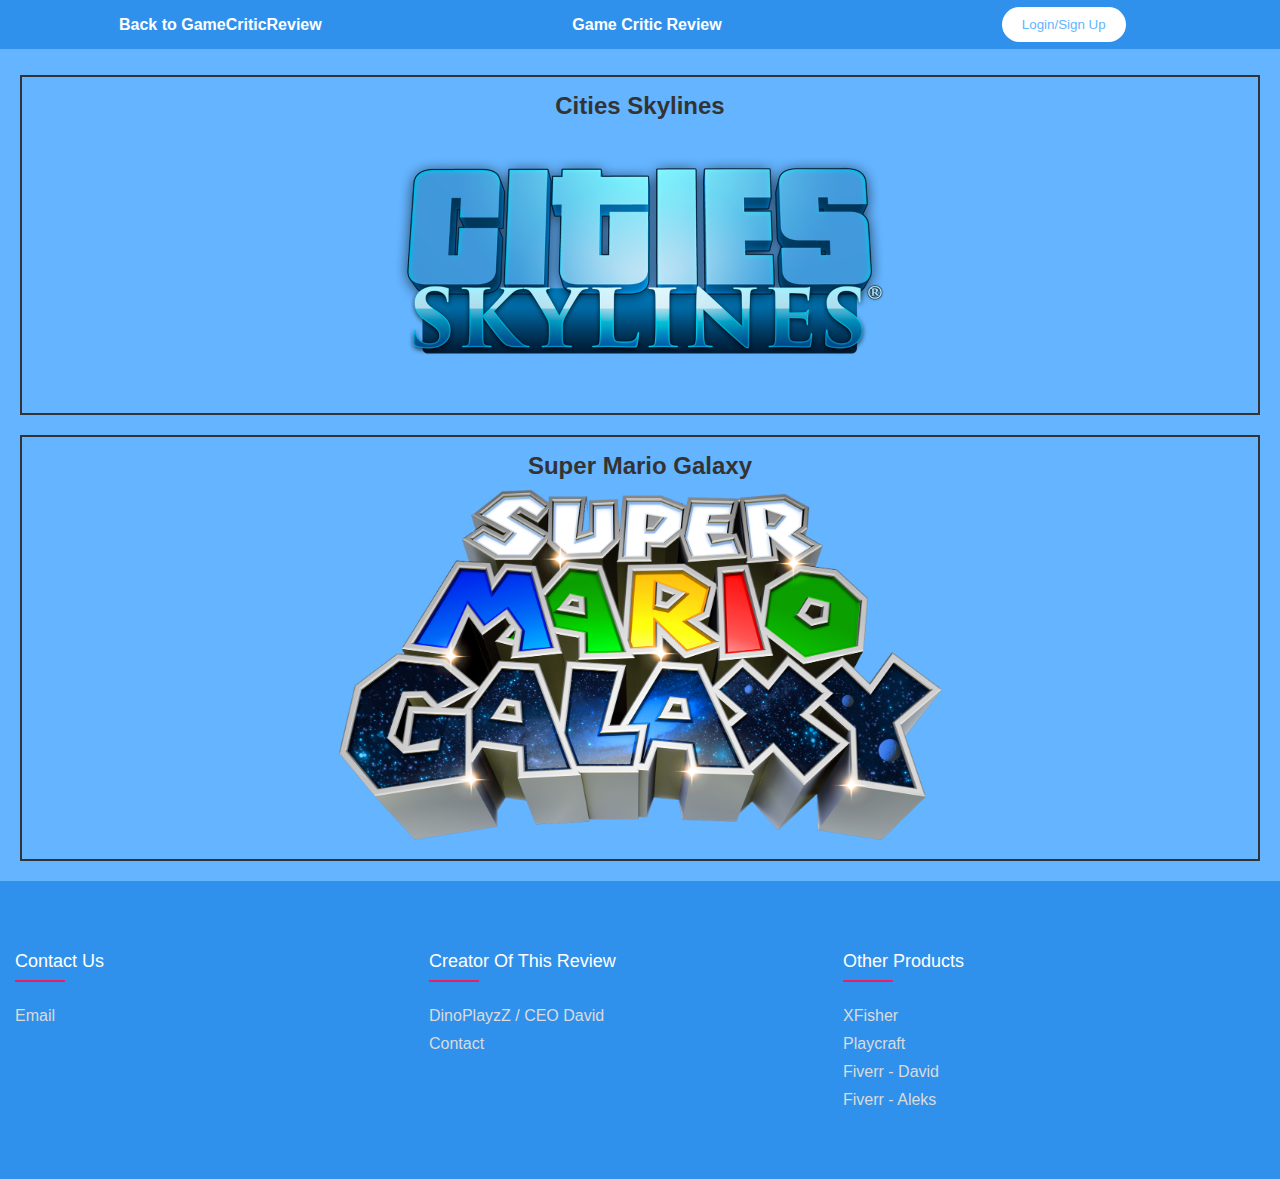
<file: index.html>
<!DOCTYPE html>
<html lang="en">
<head>
    <title>
        Cities Skylines
    </title>

    <style>
            body {
        padding-top: 80px;
        margin: 0;
        }

        * {
            padding: 0;
            margin: 0;
            font-family: 'Arial', monospace;
        }

        nav {
            background: #64b4ff;
            display: flex;
            justify-content: space-between;
            align-items: center;
            position: fixed;
            top: 0;
            left: 0;
            right: 0;
            width: 100%;
            z-index: 999;
        }

        .logo {
            padding: 0;
        }

        .nav-link {
            display: block;
            padding: 15px;
            color: #FFF;
            text-decoration: none;
            text-align: center;
            font-size: 20px;
            transition: font-size 0.3s;
        }

        .dropdown-button {
            color: #FFF;
            text-decoration: none;
            text-align: center;
            font-size: 20px;
            transition: font-size 0.3s;
        }

        .nav-link:hover {
            background: #3091ec;
        }

        .nav-list {
            list-style: none;
            display: flex;
            flex-wrap: wrap;
        }

        .nav-item {
            display: inline-block;
            position: relative;
            margin-right: 10px;
        }

        .nav-item:last-child {
            margin-right: 0;
        }

        .dropdown {
            background: #64b4ff;
            position: absolute;
            z-index: 999;
            display: none;
            padding: 0;
            max-width: 120px;
            box-shadow: 0 4px 8px rgba(0, 0, 0, 0.1);
            border-radius: 4px;
            overflow: hidden;
        }

        .dropdown-item a {
            display: block;
            padding: 10px; /* Adjust as needed */
            text-align: left; /* Align text to the left */
            color: #FFF;
            text-decoration: none;
            font-size: 16px; /* Adjust as needed */
            transition: background 0.3s, font-size 0.3s;
        }

        .dropdown-item:hover a {
            background: #3091ec;
            color: #FFF;
            font-size: 18px; /* Adjust as needed */
        }

        .nav-item:hover .dropdown {
            display: block;
        }

        .navbar {
            background-color: #3091ec;
            display: flex;
            justify-content: space-between;
            padding: 7px;
        }

        .navbar-section {
            text-align: center;
            color: #fff;
            margin: 0;
            flex: 1;
            font-weight: bold;
        }

        .navbar-section a {
            text-decoration: none;
            font-weight: bold;
            color: #fff;
        }

        .navbar-section button {
            background-color: #fff;
            color: #64b4ff;
            padding: 10px 20px;
            border: none;
            cursor: pointer;
            border-radius: 20px;
            margin-right: 20px;
        }

        .footer {
            background-color: #3091ec;
            padding: 70px 0;
        }

        ul {
            list-style: none;
        }

        .row {
            display: flex;
            flex-wrap: wrap;
        }

        .footer-col {
            width: 30%;
            padding: 0 15px;
        }

        .footer-col h4 {
            font-size: 18px;
            color: white;
            text-transform: capitalize;
            margin-bottom: 35px;
            font-weight: 500;
            position: relative;
        }

        .footer-col h4::before {
            content: '';
            position: absolute;
            left: 0;
            bottom: -10px;
            background-color: #e91e63;
            height: 2px;
            box-sizing: border-box;
            width: 50px;
        }

        .footer-col ul li:not(:last-child) {
            margin-bottom: 10px;
        }

        .footer-col ul li a {
            font-size: 16px;
            text-transform: capitalize;
            color: rgb(219, 219, 219);
            text-decoration: none;
            font-weight: 300;
            display: block;
            transition: all 0.3s ease;
        }

        .footer-col ul li a:hover {
            color: rgb(163, 163, 163);
            padding-left: 10px;
        }

        @media (max-width: 768px) {
            .logo img {
                width: 250px;
            }
            .nav-list {
                justify-content: center;
            }
            .nav-item {
                margin-right: 5px;
            }
            .nav-link {
                font-size: 16px;
            }
            .dropdown-item {
                max-width: 100px;
            }
            .center-button a {
                font-size: 14px;
            }
            .dropdown-button {
                font-size: 16px;
            }
            .info {
                margin-top: 40px;
            }
            .description-text {
                font-size: 14px;
            }
        }
    </style>


    
    <style>
        body {
    font-family: Arial, sans-serif;
    margin-top: 75px;
    padding: 0;
}

header {
    background-color: #333;
    color: #fff;
    text-align: center;
    padding: 1em;
}

.game-box {
    margin: 20px;
    padding: 15px;
    border: 2px solid #333;
    text-align: center;
}

.game-box a {
    text-decoration: none;
    color: #333;
}

.game-box h2 {
    margin-bottom: 10px;
}

.game-box img {
    max-width: 100%;
}

.superimg{
    width: 50%;
}

body{
    background-color: #64b4ff;
}

    </style>
</head>

<body>
    <nav class="navbar">
        <div class="navbar-section">
            <p><a href="/index.html" class="right-section-navtop">Back to GameCriticReview</a></p>
        </div>
        <div class="navbar-section">
            <p>Game Critic Review</p>
        </div>
        <div class="navbar-section">
            <button>Login/Sign Up</button>
        </div>
    </nav>
<main>
    <section class="game-box" id="cities-skylines">
        <a href="/CitiesSkylines/citiesskylines-home.html">
            <h2>Cities Skylines</h2>
            <img src="/CitiesSkylines/images/banner.png" alt="Cities Skylines Thumbnail">
        </a>
    </section>

    <section class="game-box" id="super-mario-galaxy">
        <a href="/SuperMarioGalaxy/home.html">
            <h2>Super Mario Galaxy</h2>
            <img class="superimg" src="/SuperMarioGalaxy/images/banner.png" alt="Super Mario Galaxy Thumbnail">
        </a>
    </section>
</main>
    <footer class="footer">
        <div class="container">
            <div class="row">
                <div class="footer-col">
                    <h4>Contact Us</h4>
                    <ul>
                        <li><a href="mailto:gamecriticreview.com@gmail.com">Email</a></li>
                    </ul>
                </div>
                <div class="footer-col">
                    <h4>Creator Of This Review</h4>
                    <ul>
                        <li><a href="#">DinoPlayzZ / CEO David</a></li>
                        <li><a href="mailto:davidworker000@gmail.com">Contact</a></li>
                    </ul>
                </div>
                <div class="footer-col">
                    <h4>Other Products</h4>
                    <ul>
                        <li><a target="_blank" href="https://www.xfisher.org">xFisher</a></li>
                        <li><a target="_blank" href="https://www.playcraft.no">Playcraft</a></li>
                        <li><a target="_blank" href="https://www.fiverr.com/davidsamochvalo?up_rollout=true">Fiverr - David</a></li>
                        <li><a target="_blank" href="#">Fiverr - Aleks</a></li>
                    </ul>
                </div>
            </div>
        </div>
    </footer>
</body>
</html>
</file>
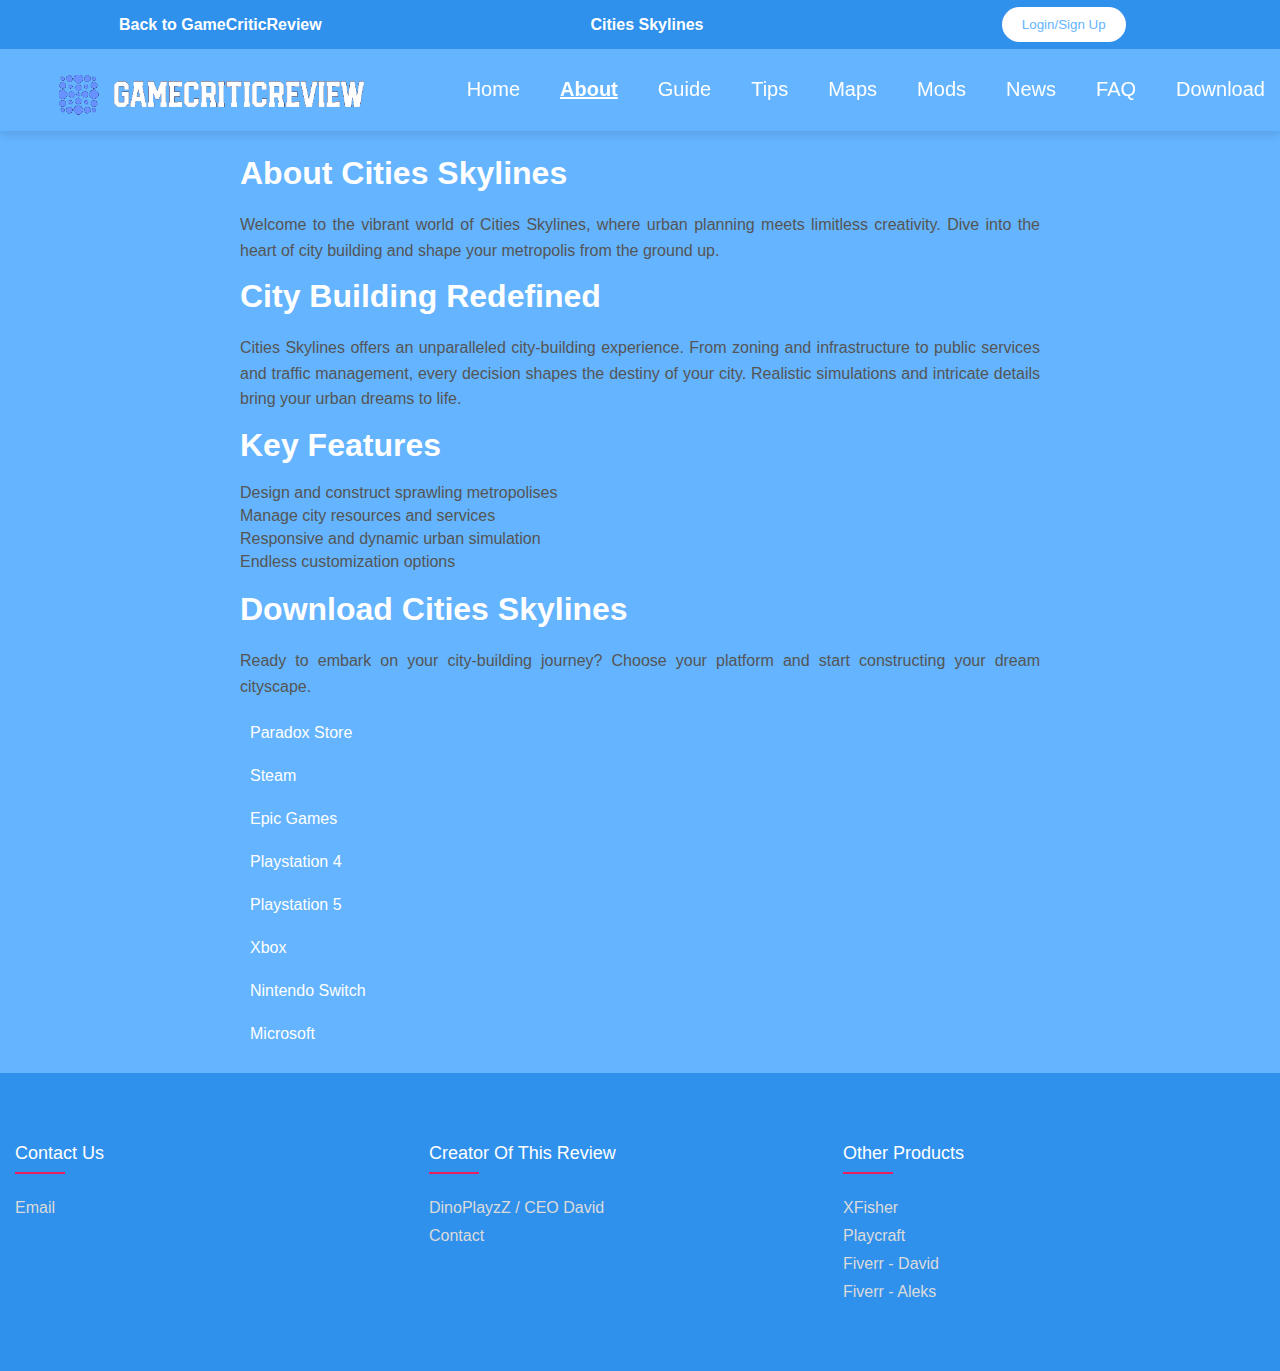
<file: CitiesSkylines/citiesskylines-about.html>
<!DOCTYPE html>
<html lang="en">
<head>
    <title>
        Cities Skylines
    </title>

    <style>
            body {
        padding-top: 80px;
        margin: 0;
        }

        * {
            padding: 0;
            margin: 0;
            font-family: 'Arial', monospace;
        }

        nav {
            background: #64b4ff;
            display: flex;
            justify-content: space-between;
            align-items: center;
            position: fixed;
            top: 0;
            left: 0;
            right: 0;
            width: 100%;
            z-index: 999;
        }

        .logo {
            padding: 0;
        }

        .nav-link {
            display: block;
            padding: 15px;
            color: #FFF;
            text-decoration: none;
            text-align: center;
            font-size: 20px;
            transition: font-size 0.3s;
        }

        .dropdown-button {
            color: #FFF;
            text-decoration: none;
            text-align: center;
            font-size: 20px;
            transition: font-size 0.3s;
        }

        .nav-link:hover {
            background: #3091ec;
        }

        .nav-list {
            list-style: none;
            display: flex;
            flex-wrap: wrap;
        }

        .nav-item {
            display: inline-block;
            position: relative;
            margin-right: 10px;
        }

        .nav-item:last-child {
            margin-right: 0;
        }

        .dropdown {
            background: #64b4ff;
            position: absolute;
            z-index: 999;
            display: none;
            padding: 0;
            max-width: 120px;
            box-shadow: 0 4px 8px rgba(0, 0, 0, 0.1);
            border-radius: 4px;
            overflow: hidden;
        }

        .dropdown-item a {
            display: block;
            padding: 10px; /* Adjust as needed */
            text-align: left; /* Align text to the left */
            color: #FFF;
            text-decoration: none;
            font-size: 16px; /* Adjust as needed */
            transition: background 0.3s, font-size 0.3s;
        }

        .dropdown-item:hover a {
            background: #3091ec;
            color: #FFF;
            font-size: 18px; /* Adjust as needed */
        }

        .nav-item:hover .dropdown {
            display: block;
        }

        .gamenav {
            margin-top: 49px;
            box-shadow: 0 4px 8px rgba(0, 0, 0, 0.1); /* Add box shadow */
        }

        .navbar {
            background-color: #3091ec;
            display: flex;
            justify-content: space-between;
            padding: 7px;
        }

        .navbar-section {
            text-align: center;
            color: #fff;
            margin: 0;
            flex: 1;
            font-weight: bold;
        }

        .navbar-section a {
            text-decoration: none;
            font-weight: bold;
            color: #fff;
        }

        .navbar-section button {
            background-color: #fff;
            color: #64b4ff;
            padding: 10px 20px;
            border: none;
            cursor: pointer;
            border-radius: 20px;
            margin-right: 20px;
        }

        .footer {
            background-color: #3091ec;
            padding: 70px 0;
        }

        ul {
            list-style: none;
        }

        .row {
            display: flex;
            flex-wrap: wrap;
        }

        .footer-col {
            width: 30%;
            padding: 0 15px;
        }

        .footer-col h4 {
            font-size: 18px;
            color: white;
            text-transform: capitalize;
            margin-bottom: 35px;
            font-weight: 500;
            position: relative;
        }

        .footer-col h4::before {
            content: '';
            position: absolute;
            left: 0;
            bottom: -10px;
            background-color: #e91e63;
            height: 2px;
            box-sizing: border-box;
            width: 50px;
        }

        .footer-col ul li:not(:last-child) {
            margin-bottom: 10px;
        }

        .footer-col ul li a {
            font-size: 16px;
            text-transform: capitalize;
            color: rgb(219, 219, 219);
            text-decoration: none;
            font-weight: 300;
            display: block;
            transition: all 0.3s ease;
        }

        .footer-col ul li a:hover {
            color: rgb(163, 163, 163);
            padding-left: 10px;
        }

        @media (max-width: 768px) {
            .logo img {
                width: 250px;
            }
            .nav-list {
                justify-content: center;
            }
            .nav-item {
                margin-right: 5px;
            }
            .nav-link {
                font-size: 16px;
            }
            .dropdown-item {
                max-width: 100px;
            }
            .center-button a {
                font-size: 14px;
            }
            .dropdown-button {
                font-size: 16px;
            }
            .info {
                margin-top: 40px;
            }
            .description-text {
                font-size: 14px;
            }
        }
    </style>


    
    <style>
        main{
            margin-left: 150px;
            margin-right:150px;
            background-color: #64b4ff;
            margin-top: 75px;
        }

        body{
            background-color: #64b4ff;
        }

        .about-section {
            max-width: 800px;
            margin: auto;
            text-align: justify;
        }

        .about-section h1 {
            color: #ffffff;
            margin-bottom: 20px;
        }

        .about-section h2 {
            color: #64b4ff;
            margin-top: 20px;
        }

        .about-section p {
            color: #555;
            line-height: 1.6;
            margin-bottom: 15px;
        }

        .about-section ul {
            list-style: none;
            margin-bottom: 20px;
        }

        .about-section ul li {
            color: #555;
            margin-bottom: 5px;
        }
    </style>

</head>

<body>
    <nav class="navbar">
        <div class="navbar-section">
            <p><a href="/index.html" class="right-section-navtop">Back to GameCriticReview</a></p>
        </div>
        <div class="navbar-section">
            <p>Cities Skylines</p>
        </div>
        <div class="navbar-section">
            <button>Login/Sign Up</button>
        </div>
    </nav>
    
    <nav class="gamenav">
        <div class="logo">
            <a href=""><img src="images/gamecriticreviewlogo.png" alt="Gamecriticreview Logo" width="400"></a>
        </div>
        <ul class="nav-list">
            <li class="nav-item"><a class="nav-link" href="/CitiesSkylines/citiesskylines-home.html">Home</a></li>
            <li class="nav-item"><a class="nav-link" href="/CitiesSkylines/citiesskylines-about.html"><u><b>About</b></u></a></li>
            <li class="nav-item"><a class="nav-link" href="/CitiesSkylines/citiesskylines-guide.html">Guide</a></li>
            <li class="nav-item"><a class="nav-link" href="/CitiesSkylines/citiesskylines-tips.html">Tips</a></li>
            <li class="nav-item"><a class="nav-link" href="/CitiesSkylines/citiesskylines-maps.html">Maps</a></li>
            <li class="nav-item"><a class="nav-link" href="/CitiesSkylines/citiesskylines-mods.html">Mods</a></li>
            <li class="nav-item"><a class="nav-link" href="https://store.steampowered.com/news/app/255710">News</a></li>
            <li class="nav-item"><a class="nav-link" href="/CitiesSkylines/citiesskylines-faq.html">FAQ</a></li>
            <li class="nav-item">
                <a class="nav-link" href="">Download</a>
                <ul class="dropdown">
                    <li class="dropdown-item"><a href="https://www.paradoxinteractive.com/games/cities-skylines/buy">Paradox Store</a></li>
                    <li class="dropdown-item"><a href="https://store.steampowered.com/app/255710/Cities_Skylines/">Steam</a></li>
                    <li class="dropdown-item"><a href="https://store.epicgames.com/en-US/p/cities-skylines">Epic Games</a></li>
                    <li class="dropdown-item"><a href="https://store.playstation.com/no-no/product/EP4139-PPSA09192_00-CITIESSKYLINESEU/">Play- station 4</a></li>
                    <li class="dropdown-item"><a href="https://store.playstation.com/no-no/product/EP4139-PPSA09192_00-CITIESSKYLINESEU/">Play- station 5</a></li>
                    <li class="dropdown-item"><a href="https://www.xbox.com/nb-NO/games/store/cities-skylines-xbox-one-edition/c4gh8n6zxg5l">Xbox</a></li>
                    <li class="dropdown-item"><a href="https://www.nintendo.com/us/store/products/cities-skylines-nintendo-switch-edition-switch/">Nintendo Switch</a></li>
                    <li class="dropdown-item"><a href="https://www.xbox.com/nb-no/games/store/cities-skylines-windows-10-edition/9nwvc7xp3pfd?rtc=1">Microsoft</a></li>
                </ul>
            </li>
        </ul>
    </nav>
<main>
    <section class="about-section">
        <div class="container">
            <h1>About Cities Skylines</h1>
            
            <p>
                Welcome to the vibrant world of Cities Skylines, where urban planning meets limitless creativity. Dive into the heart of city building and shape your metropolis from the ground up.
            </p>

            <h1>City Building Redefined</h1>

            <p>
                Cities Skylines offers an unparalleled city-building experience. From zoning and infrastructure to public services and traffic management, every decision shapes the destiny of your city. Realistic simulations and intricate details bring your urban dreams to life.
            </p>

            <h1>Key Features</h1>
            <ul>
                <li>Design and construct sprawling metropolises</li>
                <li>Manage city resources and services</li>
                <li>Responsive and dynamic urban simulation</li>
                <li>Endless customization options</li>
            </ul>

            <h1>Download Cities Skylines</h1>
            <p>
                Ready to embark on your city-building journey? Choose your platform and start constructing your dream cityscape.
            </p>
            <ul>
                <li class="dropdown-item"><a class="download-button" href="https://www.paradoxinteractive.com/games/cities-skylines/buy">Paradox Store</a></li>
                <li class="dropdown-item"><a href="https://store.steampowered.com/app/255710/Cities_Skylines/">Steam</a></li>
                <li class="dropdown-item"><a href="https://store.epicgames.com/en-US/p/cities-skylines">Epic Games</a></li>
                <li class="dropdown-item"><a href="https://store.playstation.com/no-no/product/EP4139-PPSA09192_00-CITIESSKYLINESEU/">Playstation 4</a></li>
                <li class="dropdown-item"><a href="https://store.playstation.com/no-no/product/EP4139-PPSA09192_00-CITIESSKYLINESEU/">Playstation 5</a></li>
                <li class="dropdown-item"><a href="https://www.xbox.com/nb-NO/games/store/cities-skylines-xbox-one-edition/c4gh8n6zxg5l">Xbox</a></li>
                <li class="dropdown-item"><a href="https://www.nintendo.com/us/store/products/cities-skylines-nintendo-switch-edition-switch/">Nintendo Switch</a></li>
                <li class="dropdown-item"><a href="https://www.xbox.com/nb-no/games/store/cities-skylines-windows-10-edition/9nwvc7xp3pfd?rtc=1">Microsoft</a></li>
                <!-- Add more download options as needed -->
            </ul>
        </div>
    </section>

</main>
    <footer class="footer">
        <div class="container">
            <div class="row">
                <div class="footer-col">
                    <h4>Contact Us</h4>
                    <ul>
                        <li><a href="mailto:gamecriticreview.com@gmail.com">Email</a></li>
                    </ul>
                </div>
                <div class="footer-col">
                    <h4>Creator Of This Review</h4>
                    <ul>
                        <li><a href="#">DinoPlayzZ / CEO David</a></li>
                        <li><a href="mailto:davidworker000@gmail.com">Contact</a></li>
                    </ul>
                </div>
                <div class="footer-col">
                    <h4>Other Products</h4>
                    <ul>
                        <li><a target="_blank" href="https://www.xfisher.org">xFisher</a></li>
                        <li><a target="_blank" href="https://www.playcraft.no">Playcraft</a></li>
                        <li><a target="_blank" href="https://www.fiverr.com/davidsamochvalo?up_rollout=true">Fiverr - David</a></li>
                        <li><a target="_blank" href="#">Fiverr - Aleks</a></li>
                    </ul>
                </div>
            </div>
        </div>
    </footer>
</body>
</html>
</file>
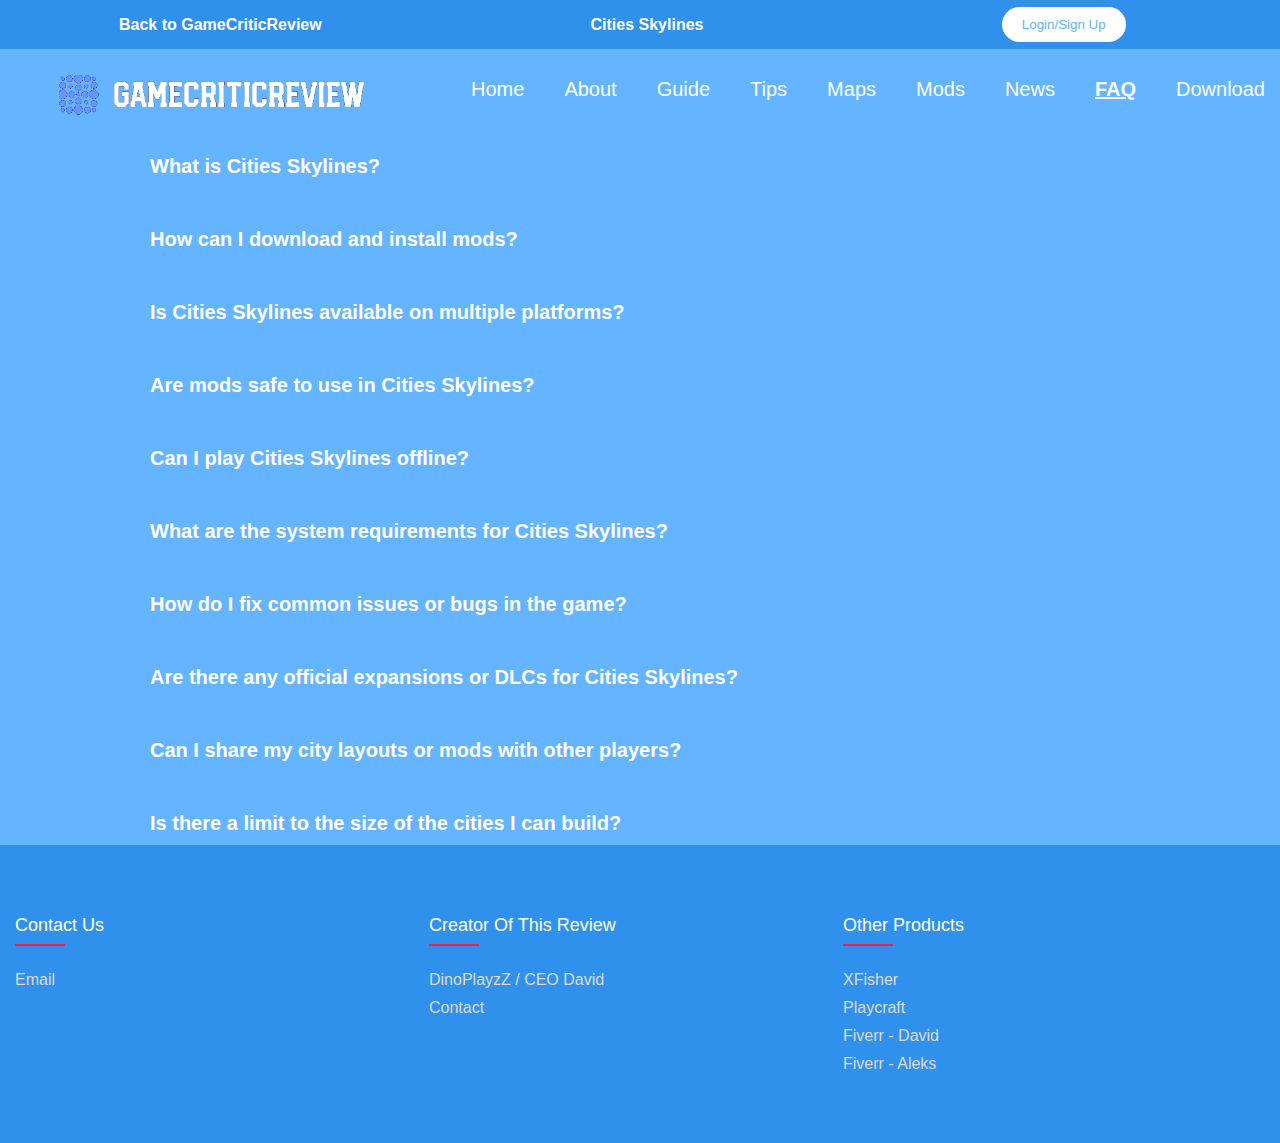
<file: CitiesSkylines/citiesskylines-faq.html>
<!DOCTYPE html>
<html lang="en">
<head>
    <title>
        Cities Skylines
    </title>

    <style>
            body {
        padding-top: 80px;
        margin: 0;
        }

        * {
            padding: 0;
            margin: 0;
            font-family: 'Arial', monospace;
        }

        nav {
            background: #64b4ff;
            display: flex;
            justify-content: space-between;
            align-items: center;
            position: fixed;
            top: 0;
            left: 0;
            right: 0;
            width: 100%;
            z-index: 999;
        }

        .logo {
            padding: 0;
        }

        .nav-link {
            display: block;
            padding: 15px;
            color: #FFF;
            text-decoration: none;
            text-align: center;
            font-size: 20px;
            transition: font-size 0.3s;
        }

        .dropdown-button {
            color: #FFF;
            text-decoration: none;
            text-align: center;
            font-size: 20px;
            transition: font-size 0.3s;
        }

        .nav-link:hover {
            background: #3091ec;
        }

        .nav-list {
            list-style: none;
            display: flex;
            flex-wrap: wrap;
        }

        .nav-item {
            display: inline-block;
            position: relative;
            margin-right: 10px;
        }

        .nav-item:last-child {
            margin-right: 0;
        }

        .dropdown {
            background: #64b4ff;
            position: absolute;
            z-index: 999;
            display: none;
            padding: 0;
            max-width: 120px;
            box-shadow: 0 4px 8px rgba(0, 0, 0, 0.1);
            border-radius: 4px;
            overflow: hidden;
        }

        .dropdown-item a {
            display: block;
            padding: 10px; /* Adjust as needed */
            text-align: left; /* Align text to the left */
            color: #FFF;
            text-decoration: none;
            font-size: 16px; /* Adjust as needed */
            transition: background 0.3s, font-size 0.3s;
        }

        .dropdown-item:hover a {
            background: #3091ec;
            color: #FFF;
            font-size: 18px; /* Adjust as needed */
        }

        .nav-item:hover .dropdown {
            display: block;
        }

        .gamenav {
            margin-top: 49px;
        }

        .navbar {
            background-color: #3091ec;
            display: flex;
            justify-content: space-between;
            padding: 7px;
        }

        .navbar-section {
            text-align: center;
            color: #fff;
            margin: 0;
            flex: 1;
            font-weight: bold;
        }

        .navbar-section a {
            text-decoration: none;
            font-weight: bold;
            color: #fff;
        }

        .navbar-section button {
            background-color: #fff;
            color: #64b4ff;
            padding: 10px 20px;
            border: none;
            cursor: pointer;
            border-radius: 20px;
            margin-right: 20px;
        }

        .footer {
            background-color: #3091ec;
            padding: 70px 0;
        }

        ul {
            list-style: none;
        }

        .row {
            display: flex;
            flex-wrap: wrap;
        }

        .footer-col {
            width: 30%;
            padding: 0 15px;
        }

        .footer-col h4 {
            font-size: 18px;
            color: white;
            text-transform: capitalize;
            margin-bottom: 35px;
            font-weight: 500;
            position: relative;
        }

        .footer-col h4::before {
            content: '';
            position: absolute;
            left: 0;
            bottom: -10px;
            background-color: #e91e63;
            height: 2px;
            box-sizing: border-box;
            width: 50px;
        }

        .footer-col ul li:not(:last-child) {
            margin-bottom: 10px;
        }

        .footer-col ul li a {
            font-size: 16px;
            text-transform: capitalize;
            color: rgb(219, 219, 219);
            text-decoration: none;
            font-weight: 300;
            display: block;
            transition: all 0.3s ease;
        }

        .footer-col ul li a:hover {
            color: rgb(163, 163, 163);
            padding-left: 10px;
        }

        @media (max-width: 768px) {
            .logo img {
                width: 250px;
            }
            .nav-list {
                justify-content: center;
            }
            .nav-item {
                margin-right: 5px;
            }
            .nav-link {
                font-size: 16px;
            }
            .dropdown-item {
                max-width: 100px;
            }
            .center-button a {
                font-size: 14px;
            }
            .dropdown-button {
                font-size: 16px;
            }
            .info {
                margin-top: 40px;
            }
            .description-text {
                font-size: 14px;
            }
        }
    </style>


    
    <style>
                .faq-section {
            margin-top: 50px;
        }

        .faq-question {
            font-size: 20px;
            font-weight: bold;
            margin-bottom: 10px;
            cursor: pointer;
            color: white;
        }

        .faq-answer {
            font-size: 16px;
            color: #ccc;
            display: none;
        }

        body{
        background-color: #64b4ff;
        }

        main{
        margin-left: 150px;
        margin-right:150px;
        background-color: #64b4ff;
        margin-top: 75px;
        }

        .category-box {
        border: 2px solid #3091ec;
        border-radius: 8px;
        padding: 15px;
        margin-bottom: 20px;
        }

        .category-name {
        font-size: 24px;
        font-weight: bold;
        margin-bottom: 10px;
        cursor: pointer;
        color: white;
        }

        .category-dropdown {
        display: none;
        margin-top: 10px;
        }

        .category-dropdown-item {
        font-size: 18px;
        margin-bottom: 5px;
        color: #555;
        }
    </style>

<script>
    document.addEventListener("DOMContentLoaded", function () {
        var faqQuestions = document.querySelectorAll('.faq-question');

        faqQuestions.forEach(function (question) {
            question.addEventListener('click', function () {
                var answer = this.nextElementSibling;
                answer.style.display = answer.style.display === 'none' ? 'block' : 'none';
            });
        });
    });
</script>
</head>

<body>
    <nav class="navbar">
        <div class="navbar-section">
            <p><a href="/index.html" class="right-section-navtop">Back to GameCriticReview</a></p>
        </div>
        <div class="navbar-section">
            <p>Cities Skylines</p>
        </div>
        <div class="navbar-section">
            <button>Login/Sign Up</button>
        </div>
    </nav>
    
    <nav class="gamenav">
        <div class="logo">
            <a href=""><img src="images/gamecriticreviewlogo.png" alt="Gamecriticreview Logo" width="400"></a>
        </div>
        <ul class="nav-list">
            <li class="nav-item"><a class="nav-link" href="/CitiesSkylines/citiesskylines-home.html">Home</a></li>
            <li class="nav-item"><a class="nav-link" href="/CitiesSkylines/citiesskylines-about.html">About</a></li>
            <li class="nav-item"><a class="nav-link" href="/CitiesSkylines/citiesskylines-guide.html">Guide</a></li>
            <li class="nav-item"><a class="nav-link" href="/CitiesSkylines/citiesskylines-tips.html">Tips</a></li>
            <li class="nav-item"><a class="nav-link" href="/CitiesSkylines/citiesskylines-maps.html">Maps</a></li>
            <li class="nav-item"><a class="nav-link" href="/CitiesSkylines/citiesskylines-mods.html">Mods</a></li>
            <li class="nav-item"><a class="nav-link" href="https://store.steampowered.com/news/app/255710">News</a></li>
            <li class="nav-item"><a class="nav-link" href="/CitiesSkylines/citiesskylines-faq.html"><u><b>FAQ</b></u></a></li>
            <li class="nav-item">
                <a class="nav-link" href="">Download</a>
                <ul class="dropdown">
                    <li class="dropdown-item"><a href="https://www.paradoxinteractive.com/games/cities-skylines/buy">Paradox Store</a></li>
                    <li class="dropdown-item"><a href="https://store.steampowered.com/app/255710/Cities_Skylines/">Steam</a></li>
                    <li class="dropdown-item"><a href="https://store.epicgames.com/en-US/p/cities-skylines">Epic Games</a></li>
                    <li class="dropdown-item"><a href="https://store.playstation.com/no-no/product/EP4139-PPSA09192_00-CITIESSKYLINESEU/">Play- station 4</a></li>
                    <li class="dropdown-item"><a href="https://store.playstation.com/no-no/product/EP4139-PPSA09192_00-CITIESSKYLINESEU/">Play- station 5</a></li>
                    <li class="dropdown-item"><a href="https://www.xbox.com/nb-NO/games/store/cities-skylines-xbox-one-edition/c4gh8n6zxg5l">Xbox</a></li>
                    <li class="dropdown-item"><a href="https://www.nintendo.com/us/store/products/cities-skylines-nintendo-switch-edition-switch/">Nintendo Switch</a></li>
                    <li class="dropdown-item"><a href="https://www.xbox.com/nb-no/games/store/cities-skylines-windows-10-edition/9nwvc7xp3pfd?rtc=1">Microsoft</a></li>
                </ul>
            </li>
        </ul>
    </nav>
<main>

    <div class="faq-section">
        <div class="faq-question" onclick="toggleAnswer('faq-1')">What is Cities Skylines?</div>
        <div class="faq-answer" id="faq-1">
            Cities Skylines is a city-building simulation game developed by Colossal Order. It allows players to build and manage their own city, addressing various aspects such as infrastructure, zoning, and public services.
        </div>
    </div>

    <div class="faq-section">
        <div class="faq-question" onclick="toggleAnswer('faq-2')">How can I download and install mods?</div>
        <div class="faq-answer" id="faq-2">
            To download and install mods, you can visit popular modding websites or use in-game modding tools. Once downloaded, follow the provided instructions to install the mods in your Cities Skylines game directory.
        </div>
    </div>

    <div class="faq-section">
        <div class="faq-question" onclick="toggleAnswer('faq-3')">Is Cities Skylines available on multiple platforms?</div>
        <div class="faq-answer" id="faq-3">
            Yes, Cities Skylines is available on various platforms, including PC, Mac, Xbox, PlayStation, and Nintendo Switch. Ensure that you purchase the version compatible with your gaming platform.
        </div>
    </div>

    <div class="faq-section">
        <div class="faq-question" onclick="toggleAnswer('faq-4')">Are mods safe to use in Cities Skylines?</div>
        <div class="faq-answer" id="faq-4">
            Generally, mods created by reputable sources are safe to use. However, always read user reviews and download from trusted websites. Be cautious with mods from unknown sources to avoid potential issues.
        </div>
    </div>

    <!-- Add more FAQ sections -->
    <div class="faq-section">
        <div class="faq-question" onclick="toggleAnswer('faq-5')">Can I play Cities Skylines offline?</div>
        <div class="faq-answer" id="faq-5">
            Yes, Cities Skylines can be played offline. However, some features, such as accessing mods or online content, may require an internet connection.
        </div>
    </div>

    <div class="faq-section">
        <div class="faq-question" onclick="toggleAnswer('faq-6')">What are the system requirements for Cities Skylines?</div>
        <div class="faq-answer" id="faq-6">
            The system requirements vary based on your platform. Check the official Cities Skylines website or the platform store for detailed system requirements.
        </div>
    </div>

    <div class="faq-section">
        <div class="faq-question" onclick="toggleAnswer('faq-7')">How do I fix common issues or bugs in the game?</div>
        <div class="faq-answer" id="faq-7">
            For common issues, check the game's official forums or community discussions. You can also verify the game files through your platform's game launcher to fix potential problems.
        </div>
    </div>

    <div class="faq-section">
        <div class="faq-question" onclick="toggleAnswer('faq-8')">Are there any official expansions or DLCs for Cities Skylines?</div>
        <div class="faq-answer" id="faq-8">
            Yes, Cities Skylines has several official expansions and DLCs that introduce new features, maps, and gameplay mechanics. You can find them on the official store or your platform's store.
        </div>
    </div>

    <div class="faq-section">
        <div class="faq-question" onclick="toggleAnswer('faq-9')">Can I share my city layouts or mods with other players?</div>
        <div class="faq-answer" id="faq-9">
            Absolutely! You can share your city layouts, mods, and creations with the Cities Skylines community through platforms like the Steam Workshop or dedicated modding websites.
        </div>
    </div>

    <div class="faq-section">
        <div class="faq-question" onclick="toggleAnswer('faq-10')">Is there a limit to the size of the cities I can build?</div>
        <div class="faq-answer" id="faq-10">
            While there is a map size limit, players can create expansive cities within those boundaries. Mods may also provide options to extend or modify these limits.
        </div>
    </div>
    
</main>
    <footer class="footer">
        <div class="container">
            <div class="row">
                <div class="footer-col">
                    <h4>Contact Us</h4>
                    <ul>
                        <li><a href="mailto:gamecriticreview.com@gmail.com">Email</a></li>
                    </ul>
                </div>
                <div class="footer-col">
                    <h4>Creator Of This Review</h4>
                    <ul>
                        <li><a href="#">DinoPlayzZ / CEO David</a></li>
                        <li><a href="mailto:davidworker000@gmail.com">Contact</a></li>
                    </ul>
                </div>
                <div class="footer-col">
                    <h4>Other Products</h4>
                    <ul>
                        <li><a target="_blank" href="https://www.xfisher.org">xFisher</a></li>
                        <li><a target="_blank" href="https://www.playcraft.no">Playcraft</a></li>
                        <li><a target="_blank" href="https://www.fiverr.com/davidsamochvalo?up_rollout=true">Fiverr - David</a></li>
                        <li><a target="_blank" href="#">Fiverr - Aleks</a></li>
                    </ul>
                </div>
            </div>
        </div>
    </footer>
</body>
</html>
</file>
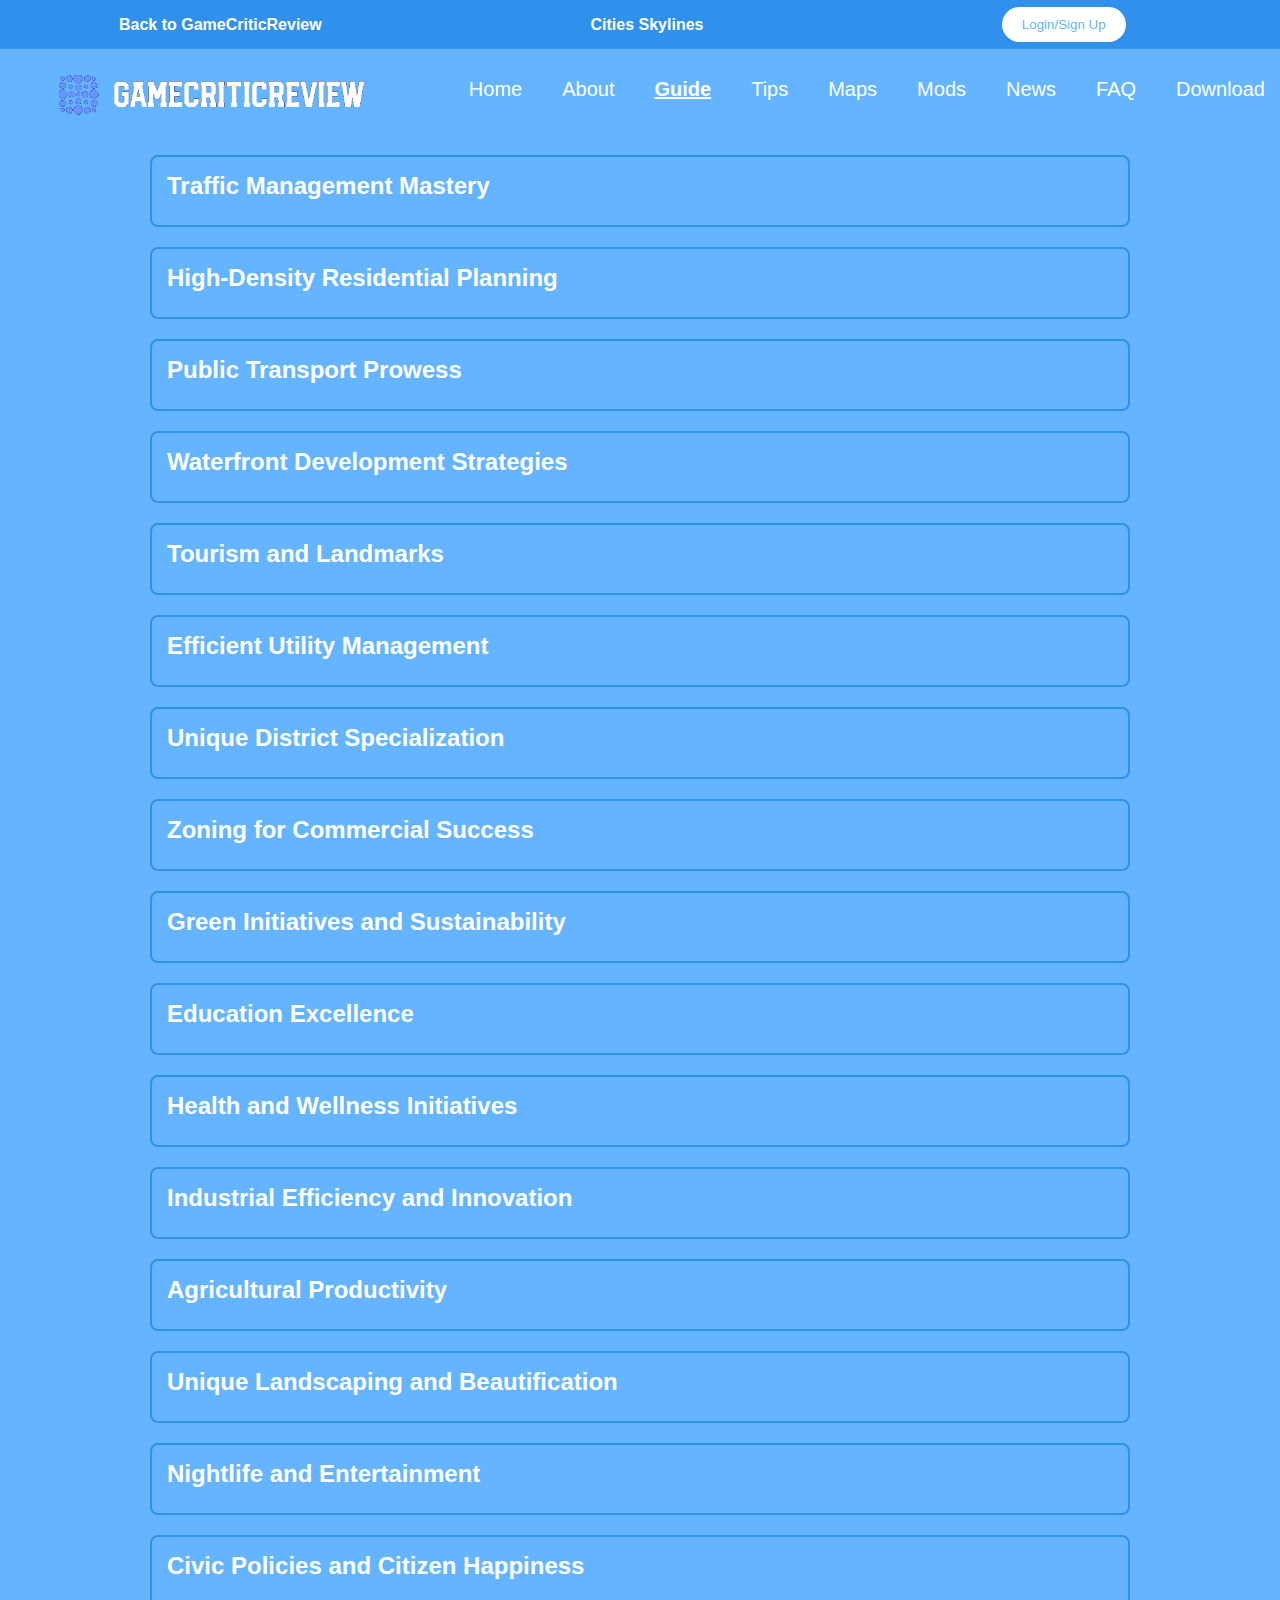
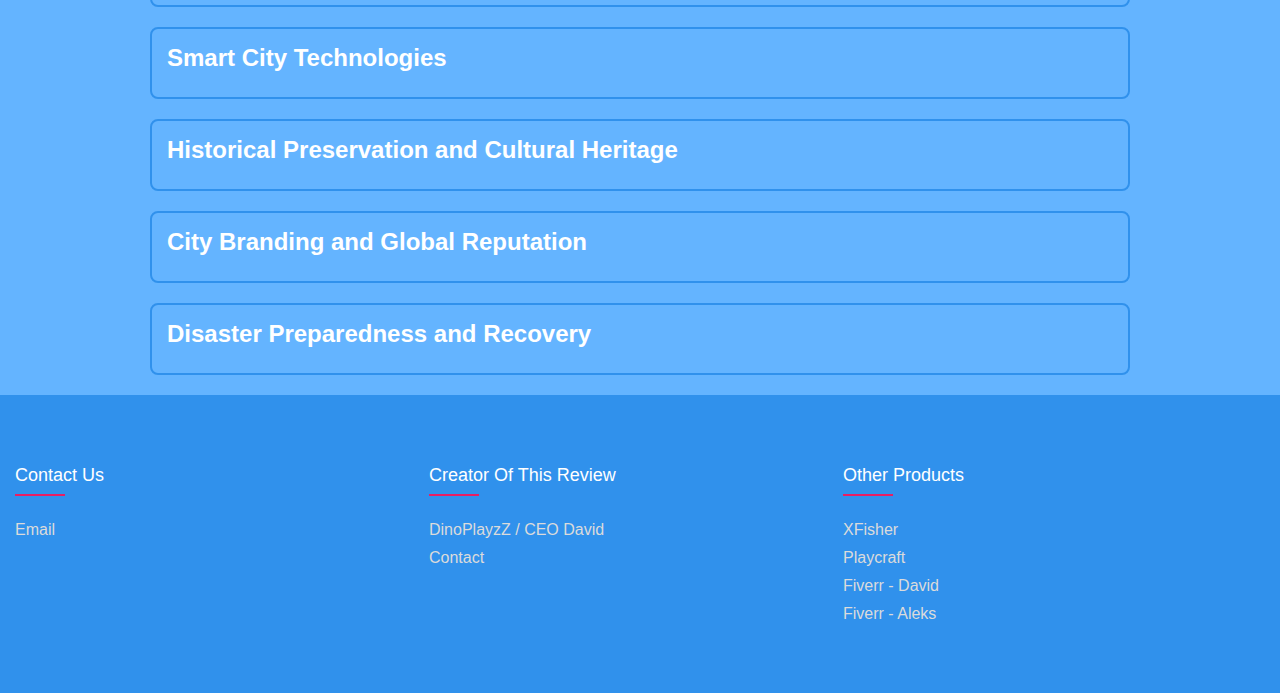
<file: CitiesSkylines/citiesskylines-guide.html>
<!DOCTYPE html>
<html lang="en">
<head>
    <title>
        Cities Skylines
    </title>

    <style>
            body {
        padding-top: 80px;
        margin: 0;
        }

        * {
            padding: 0;
            margin: 0;
            font-family: 'Arial', monospace;
        }

        nav {
            background: #64b4ff;
            display: flex;
            justify-content: space-between;
            align-items: center;
            position: fixed;
            top: 0;
            left: 0;
            right: 0;
            width: 100%;
            z-index: 999;
        }

        .logo {
            padding: 0;
        }

        .nav-link {
            display: block;
            padding: 15px;
            color: #FFF;
            text-decoration: none;
            text-align: center;
            font-size: 20px;
            transition: font-size 0.3s;
        }

        .dropdown-button {
            color: #FFF;
            text-decoration: none;
            text-align: center;
            font-size: 20px;
            transition: font-size 0.3s;
        }

        .nav-link:hover {
            background: #3091ec;
        }

        .nav-list {
            list-style: none;
            display: flex;
            flex-wrap: wrap;
        }

        .nav-item {
            display: inline-block;
            position: relative;
            margin-right: 10px;
        }

        .nav-item:last-child {
            margin-right: 0;
        }

        .dropdown {
            background: #64b4ff;
            position: absolute;
            z-index: 999;
            display: none;
            padding: 0;
            max-width: 120px;
            box-shadow: 0 4px 8px rgba(0, 0, 0, 0.1);
            border-radius: 4px;
            overflow: hidden;
        }

        .dropdown-item a {
            display: block;
            padding: 10px; /* Adjust as needed */
            text-align: left; /* Align text to the left */
            color: #FFF;
            text-decoration: none;
            font-size: 16px; /* Adjust as needed */
            transition: background 0.3s, font-size 0.3s;
        }

        .dropdown-item:hover a {
            background: #3091ec;
            color: #FFF;
            font-size: 18px; /* Adjust as needed */
        }

        .nav-item:hover .dropdown {
            display: block;
        }

        .gamenav {
            margin-top: 49px;
        }

        .navbar {
            background-color: #3091ec;
            display: flex;
            justify-content: space-between;
            padding: 7px;
        }

        .navbar-section {
            text-align: center;
            color: #fff;
            margin: 0;
            flex: 1;
            font-weight: bold;
        }

        .navbar-section a {
            text-decoration: none;
            font-weight: bold;
            color: #fff;
        }

        .navbar-section button {
            background-color: #fff;
            color: #64b4ff;
            padding: 10px 20px;
            border: none;
            cursor: pointer;
            border-radius: 20px;
            margin-right: 20px;
        }

        .footer {
            background-color: #3091ec;
            padding: 70px 0;
        }

        ul {
            list-style: none;
        }

        .row {
            display: flex;
            flex-wrap: wrap;
        }

        .footer-col {
            width: 30%;
            padding: 0 15px;
        }

        .footer-col h4 {
            font-size: 18px;
            color: white;
            text-transform: capitalize;
            margin-bottom: 35px;
            font-weight: 500;
            position: relative;
        }

        .footer-col h4::before {
            content: '';
            position: absolute;
            left: 0;
            bottom: -10px;
            background-color: #e91e63;
            height: 2px;
            box-sizing: border-box;
            width: 50px;
        }

        .footer-col ul li:not(:last-child) {
            margin-bottom: 10px;
        }

        .footer-col ul li a {
            font-size: 16px;
            text-transform: capitalize;
            color: rgb(219, 219, 219);
            text-decoration: none;
            font-weight: 300;
            display: block;
            transition: all 0.3s ease;
        }

        .footer-col ul li a:hover {
            color: rgb(163, 163, 163);
            padding-left: 10px;
        }

        @media (max-width: 768px) {
            .logo img {
                width: 250px;
            }
            .nav-list {
                justify-content: center;
            }
            .nav-item {
                margin-right: 5px;
            }
            .nav-link {
                font-size: 16px;
            }
            .dropdown-item {
                max-width: 100px;
            }
            .center-button a {
                font-size: 14px;
            }
            .dropdown-button {
                font-size: 16px;
            }
            .info {
                margin-top: 40px;
            }
            .description-text {
                font-size: 14px;
            }
        }
    </style>


    
    <style>

        body{
            background-color: #64b4ff;
        }

        main{
        margin-left: 150px;
        margin-right:150px;
        background-color: #64b4ff;
        margin-top: 75px;
        }

        .category-box {
            border: 2px solid #3091ec;
            border-radius: 8px;
            padding: 15px;
            margin-bottom: 20px;
        }

        .category-name {
            font-size: 24px;
            font-weight: bold;
            margin-bottom: 10px;
            cursor: pointer;
            color: white;
        }

        .category-dropdown {
            display: none;
            margin-top: 10px;
        }

        .category-dropdown-item {
            font-size: 18px;
            margin-bottom: 5px;
            color: #555;
        }
    </style>

<script>
    function toggleDropdown(id) {
        var dropdown = document.getElementById(id);
        dropdown.style.display = dropdown.style.display === 'none' ? 'block' : 'none';
    }
</script>
</head>

<body>
    <nav class="navbar">
        <div class="navbar-section">
            <p><a href="/index.html" class="right-section-navtop">Back to GameCriticReview</a></p>
        </div>
        <div class="navbar-section">
            <p>Cities Skylines</p>
        </div>
        <div class="navbar-section">
            <button>Login/Sign Up</button>
        </div>
    </nav>
    
    <nav class="gamenav">
        <div class="logo">
            <a href=""><img src="images/gamecriticreviewlogo.png" alt="Gamecriticreview Logo" width="400"></a>
        </div>
        <ul class="nav-list">
            <li class="nav-item"><a class="nav-link" href="/CitiesSkylines/citiesskylines-home.html">Home</a></li>
            <li class="nav-item"><a class="nav-link" href="/CitiesSkylines/citiesskylines-about.html">About</a></li>
            <li class="nav-item"><a class="nav-link" href="/CitiesSkylines/citiesskylines-guide.html"><u><b>Guide</b></u></a></li>
            <li class="nav-item"><a class="nav-link" href="/CitiesSkylines/citiesskylines-tips.html">Tips</a></li>
            <li class="nav-item"><a class="nav-link" href="/CitiesSkylines/citiesskylines-maps.html">Maps</a></li>
            <li class="nav-item"><a class="nav-link" href="/CitiesSkylines/citiesskylines-mods.html">Mods</a></li>
            <li class="nav-item"><a class="nav-link" href="https://store.steampowered.com/news/app/255710">News</a></li>
            <li class="nav-item"><a class="nav-link" href="/CitiesSkylines/citiesskylines-faq.html">FAQ</a></li>
            <li class="nav-item">
                <a class="nav-link" href="">Download</a>
                <ul class="dropdown">
                    <li class="dropdown-item"><a href="https://www.paradoxinteractive.com/games/cities-skylines/buy">Paradox Store</a></li>
                    <li class="dropdown-item"><a href="https://store.steampowered.com/app/255710/Cities_Skylines/">Steam</a></li>
                    <li class="dropdown-item"><a href="https://store.epicgames.com/en-US/p/cities-skylines">Epic Games</a></li>
                    <li class="dropdown-item"><a href="https://store.playstation.com/no-no/product/EP4139-PPSA09192_00-CITIESSKYLINESEU/">Play- station 4</a></li>
                    <li class="dropdown-item"><a href="https://store.playstation.com/no-no/product/EP4139-PPSA09192_00-CITIESSKYLINESEU/">Play- station 5</a></li>
                    <li class="dropdown-item"><a href="https://www.xbox.com/nb-NO/games/store/cities-skylines-xbox-one-edition/c4gh8n6zxg5l">Xbox</a></li>
                    <li class="dropdown-item"><a href="https://www.nintendo.com/us/store/products/cities-skylines-nintendo-switch-edition-switch/">Nintendo Switch</a></li>
                    <li class="dropdown-item"><a href="https://www.xbox.com/nb-no/games/store/cities-skylines-windows-10-edition/9nwvc7xp3pfd?rtc=1">Microsoft</a></li>
                </ul>
            </li>
        </ul>
    </nav>
<main>
    <div class="category-box" id="Traffic-Management-Mastery">
        <div class="category-name" onclick="toggleDropdown('Traffic-Management-Mastery-dropdown')">Traffic Management Mastery</div>
        <div class="category-dropdown" id="Traffic-Management-Mastery-dropdown">
            <div class="category-dropdown-item">Efficient traffic management is the backbone of a successful city. Dive into the intricacies of road hierarchy, traffic signal optimization, and advanced roundabout design. Utilize mods like Traffic Manager: President Edition to gain unprecedented control over traffic flow. Experiment with public transport integration, creating dedicated lanes for buses and metro systems. Develop a comprehensive understanding of your citizens' commuting patterns to design road networks that alleviate congestion and keep the city running smoothly.</div>
        </div>
    </div>

    <div class="category-box" id="infrastructure1">
        <div class="category-name" onclick="toggleDropdown('infrastructure1-dropdown')">High-Density Residential Planning</div>
        <div class="category-dropdown" id="infrastructure1-dropdown">
            <div class="category-dropdown-item">Creating vibrant high-density residential zones requires a keen understanding of city dynamics. Implement mixed-use zoning to blend commercial and residential areas seamlessly. Focus on green spaces and amenities to enhance the quality of life for your citizens. Experiment with different architectural styles and utilize mods like Rico to introduce custom residential assets. Balancing high-density areas with adequate services ensures a thriving urban environment where citizens can live, work, and play.</div>
        </div>
    </div>

    <div class="category-box" id="infrastructure2">
        <div class="category-name" onclick="toggleDropdown('infrastructure2-dropdown')">Public Transport Prowess</div>
        <div class="category-dropdown" id="infrastructure2-dropdown">
            <div class="category-dropdown-item">Building a robust public transport system involves more than laying down bus stops and subway stations. Master the art of route optimization, creating efficient and well-connected networks. Utilize dedicated bus lanes, integrate park-and-ride systems, and design transit hubs that serve as central points for various transport modes. Explore mods like Improved Public Transport for additional control over your city's mobility. Implementing a reliable public transport system not only reduces traffic but also enhances the overall livability of your city.</div>
        </div>
    </div>

    <div class="category-box" id="infrastructure3">
        <div class="category-name" onclick="toggleDropdown('infrastructure3-dropdown')">Waterfront Development Strategies</div>
        <div class="category-dropdown" id="infrastructure3-dropdown">
            <div class="category-dropdown-item">Unlock the full potential of waterfront areas by combining aesthetics with functionality. Implement leisure zones along riversides, encouraging citizens to enjoy parks, promenades, and recreational activities. Utilize quays, seawalls, and ferry systems to enhance connectivity and accessibility. Experiment with custom assets and landscaping tools to create picturesque waterfronts. Strategic waterfront development not only boosts land value but also attracts tourists, contributing to the city's economic prosperity.</div>
        </div>
    </div>

    <div class="category-box" id="infrastructure4">
        <div class="category-name" onclick="toggleDropdown('infrastructure4-dropdown')">Tourism and Landmarks</div>
        <div class="category-dropdown" id="infrastructure4-dropdown">
            <div class="category-dropdown-item">Transforming your city into a tourist destination requires a careful blend of iconic landmarks and tourist-friendly infrastructure. Strategically place landmarks and unique buildings to create focal points for visitors. Develop leisure and entertainment districts, including theaters, stadiums, and amusement parks. Experiment with tourism-focused policies and utilize mods like Tourism Simulation to fine-tune the tourist experience. Balancing the influx of tourists with the needs of your residents ensures a harmonious coexistence between local life and global appeal.</div>
        </div>
    </div>

    <div class="category-box" id="infrastructure5">
        <div class="category-name" onclick="toggleDropdown('infrastructure5-dropdown')">Efficient Utility Management</div>
        <div class="category-dropdown" id="infrastructure5-dropdown">
            <div class="category-dropdown-item">A stable supply of utilities is vital for a thriving city. Dive into the intricacies of power distribution, water supply, and waste management. Implement eco-friendly initiatives such as solar power plants and recycling centers to minimize environmental impact. Utilize mods like Advanced Wind Turbines and Water Treatment Plants to enhance utility management. Establish redundancy in utility networks to prevent disruptions during high-demand periods or disasters. Efficient utility management not only ensures citizen satisfaction but also contributes to the city's sustainability.</div>
        </div>
    </div>

    <div class="category-box" id="infrastructure6">
        <div class="category-name" onclick="toggleDropdown('infrastructure6-dropdown')">Unique District Specialization</div>
        <div class="category-dropdown" id="infrastructure6-dropdown">
            <div class="category-dropdown-item">Take district specialization to new heights by tailoring each area to its unique strengths. Develop specialized industrial zones, focusing on eco-friendly practices or high-tech manufacturing. Create cultural districts with a mix of museums, theaters, and art galleries. Implement policies that cater to each district's specific needs, such as encouraging biking in eco-friendly zones or promoting nightlife in entertainment districts. Fine-tune taxation policies to incentivize growth in specialized areas, creating a diverse and dynamic urban landscape.</div>
        </div>
    </div>

    <div class="category-box" id="infrastructure7">
        <div class="category-name" onclick="toggleDropdown('infrastructure7-dropdown')"> Zoning for Commercial Success</div>
        <div class="category-dropdown" id="infrastructure7-dropdown">
            <div class="category-dropdown-item">Mastering commercial zoning involves understanding the demand for various types of commercial areas. Develop bustling business districts by providing a mix of office spaces, retail zones, and leisure facilities. Utilize policies like High-Tech Housing and Small Business Enthusiast to encourage diverse commercial activities. Experiment with custom commercial assets and beautification projects to create visually appealing commercial areas. Balancing the needs of businesses with the desires of your citizens ensures a thriving economy and vibrant urban atmosphere.</div>
        </div>
    </div>

    <div class="category-box" id="infrastructure8">
        <div class="category-name" onclick="toggleDropdown('infrastructure8-dropdown')">Green Initiatives and Sustainability</div>
        <div class="category-dropdown" id="infrastructure8-dropdown">
            <div class="category-dropdown-item">Lead your city into a sustainable future by embracing green initiatives. Implement renewable energy sources, such as solar and wind power, to reduce the carbon footprint. Create green spaces, parks, and eco-friendly residential zones to promote environmental consciousness. Utilize policies like Green Cities to prioritize sustainability in city planning. Experiment with self-sufficient neighborhoods powered by renewable energy and equipped with waste-reducing facilities. Balancing growth with environmental stewardship ensures a resilient and eco-friendly urban environment.</div>
        </div>
    </div>

    <div class="category-box" id="infrastructure9">
        <div class="category-name" onclick="toggleDropdown('infrastructure9-dropdown')">Education Excellence</div>
        <div class="category-dropdown" id="infrastructure9-dropdown">
            <div class="category-dropdown-item">Cultivating a knowledgeable and skilled population is essential for long-term success. Develop a comprehensive education system, from elementary schools to universities. Experiment with policies that encourage student health, such as free lunch programs and recreational spaces. Utilize mods like Campus to enhance the diversity of educational buildings and facilities. Implementing a well-rounded education strategy ensures a highly skilled workforce, fostering innovation and economic growth.</div>
        </div>
    </div>

    <div class="category-box" id="infrastructure10">
        <div class="category-name" onclick="toggleDropdown('infrastructure10-dropdown')">Health and Wellness Initiatives</div>
        <div class="category-dropdown" id="infrastructure10-dropdown">
            <div class="category-dropdown-item">Prioritize the health and well-being of your citizens by establishing a robust healthcare system. Develop hospitals, clinics, and wellness centers strategically to ensure citywide coverage. Implement policies that promote healthy lifestyles, such as recreational use and smoke-free zones. Utilize mods like Realistic Population and Health and Death Rebalance to add depth to the healthcare simulation. Regularly assess the city's health metrics and adjust healthcare policies accordingly to create a thriving and resilient urban population.</div>
        </div>
    </div>

    <div class="category-box" id="infrastructure11">
        <div class="category-name" onclick="toggleDropdown('infrastructure11-dropdown')">Industrial Efficiency and Innovation</div>
        <div class="category-dropdown" id="infrastructure11-dropdown">
            <div class="category-dropdown-item">Enhance industrial sectors by promoting innovation and efficiency. Implement modern industrial zones equipped with the latest technologies and eco-friendly practices. Create research and development centers to drive technological advancements in manufacturing. Utilize policies like Industrial Space Planning to optimize the layout and efficiency of industrial areas. Balancing industrial growth with environmental sustainability ensures a competitive and forward-thinking industrial sector.c</div>
        </div>
    </div>

    <div class="category-box" id="infrastructure12">
        <div class="category-name" onclick="toggleDropdown('infrastructure12-dropdown')">Agricultural Productivity</div>
        <div class="category-dropdown" id="infrastructure12-dropdown">
            <div class="category-dropdown-item">Ensuring a stable food supply is crucial for the well-being of your citizens. Develop efficient agricultural zones, incorporating crop rotation and advanced farming practices. Implement policies that support local agriculture, such as organic farming initiatives. Utilize mods like More Beautification and Prop Precision to create visually stunning rural landscapes. Balancing the demand for agricultural products with sustainable farming practices ensures food security and contributes to the overall health and happiness of your citizens.</div>
        </div>
    </div>

    <div class="category-box" id="infrastructure13">
        <div class="category-name" onclick="toggleDropdown('infrastructure13-dropdown')">Unique Landscaping and Beautification</div>
        <div class="category-dropdown" id="infrastructure13-dropdown">
            <div class="category-dropdown-item">Transform your cityscape into a work of art by focusing on landscaping and beautification projects. Implement diverse green spaces, from small parks to expansive botanical gardens. Experiment with custom assets and mods like Prop Line Tool to add unique details to your city. Utilize pathways, decorative elements, and themed landscaping to create visually stunning and immersive environments. Regularly revisit and update beautification projects to maintain the city's aesthetic appeal and keep citizens engaged and satisfied.</div>
        </div>
    </div>

    <div class="category-box" id="infrastructure14">
        <div class="category-name" onclick="toggleDropdown('infrastructure14-dropdown')">Nightlife and Entertainment</div>
        <div class="category-dropdown" id="infrastructure14-dropdown">
            <div class="category-dropdown-item">Foster a vibrant nightlife by creating entertainment districts that cater to the diverse interests of your citizens. Develop theaters, nightclubs, and restaurants with unique themes and designs. Utilize policies like Extended Leisure Hours and Entertainment Boost to encourage nighttime activities. Experiment with custom assets and mods like Real Time to dynamically adjust the city's activities based on the time of day. Balancing nightlife with residential areas ensures a lively and engaging urban environment where citizens can unwind and enjoy leisure activities.</div>
        </div>
    </div>

    <div class="category-box" id="infrastructure15">
        <div class="category-name" onclick="toggleDropdown('infrastructure15-dropdown')">Civic Policies and Citizen Happiness</div>
        <div class="category-dropdown" id="infrastructure15-dropdown">
            <div class="category-dropdown-item">Implementing civic policies that prioritize citizen happiness is essential for the overall success of your city. Fine-tune taxation policies to strike a balance between revenue generation and citizen satisfaction. Develop policies that address specific concerns, such as free public transport or recreational use in designated areas. Utilize data layers and city metrics to gauge citizen happiness and adjust policies accordingly. Regularly survey citizens to understand their needs and preferences, creating a responsive and citizen-centric city.</div>
        </div>
    </div>

    <div class="category-box" id="infrastructure16">
        <div class="category-name" onclick="toggleDropdown('infrastructure16-dropdown')">Smart City Technologies</div>
        <div class="category-dropdown" id="infrastructure16-dropdown">
            <div class="category-dropdown-item">Embrace the future with smart city technologies that enhance efficiency and connectivity. Implement intelligent infrastructure, including smart grids and automated traffic control systems. Utilize data analysis tools to make informed decisions and optimize city operations. Experiment with mods like Network Extensions 2 and Traffic Manager: President Edition to gain advanced control over city systems. Regularly update and adapt smart city technologies to stay at the forefront of urban development, creating a cutting-edge and futuristic cityscape.</div>
        </div>
    </div>

    <div class="category-box" id="infrastructure17">
        <div class="category-name" onclick="toggleDropdown('infrastructure17-dropdown')">Historical Preservation and Cultural Heritage</div>
        <div class="category-dropdown" id="infrastructure17-dropdown">
            <div class="category-dropdown-item">Preserve the rich history and cultural heritage of your city by implementing strategies for historical districts. Develop preservation zones, protecting iconic buildings and landmarks. Utilize policies that promote cultural diversity and historical awareness. Experiment with custom assets and mods like Historical Districts to enhance the visual and narrative aspects of historical areas. Balancing modern development with historical preservation ensures a city that respects its past while looking towards the future.</div>
        </div>
    </div>

    <div class="category-box" id="infrastructure18">
        <div class="category-name" onclick="toggleDropdown('infrastructure18-dropdown')">City Branding and Global Reputation</div>
        <div class="category-dropdown" id="infrastructure18-dropdown">
            <div class="category-dropdown-item">Build a distinctive city brand that elevates your city's global reputation. Implement marketing campaigns, showcasing the unique features and achievements of your city. Develop signature landmarks and architectural marvels that become synonymous with your city's identity. Utilize mods like Building Themes and Theme Manager to create cohesive cityscapes that reflect your chosen theme. Regularly assess global reputation metrics to understand how your city is perceived on the global stage. Strategic city branding not only attracts tourists and investors but also contributes to the overall pride and satisfaction of your citizens.</div>
        </div>
    </div>

    <div class="category-box" id="infrastructure19">
        <div class="category-name" onclick="toggleDropdown('infrastructure19-dropdown')">Disaster Preparedness and Recovery</div>
        <div class="category-dropdown" id="infrastructure19-dropdown">
            <div class="category-dropdown-item">Safeguarding your city against disasters involves meticulous planning and quick response strategies. Implement early warning systems, evacuation routes, and disaster-resistant structures. Utilize mods like Natural Disasters to add a layer of unpredictability to your city management experience. Establish dedicated emergency service zones, including fire stations, police headquarters, and medical centers. Conduct city-wide drills to ensure your citizens are well-prepared for any unforeseen events.</div>
        </div>
    </div>
</main>
    <footer class="footer">
        <div class="container">
            <div class="row">
                <div class="footer-col">
                    <h4>Contact Us</h4>
                    <ul>
                        <li><a href="mailto:gamecriticreview.com@gmail.com">Email</a></li>
                    </ul>
                </div>
                <div class="footer-col">
                    <h4>Creator Of This Review</h4>
                    <ul>
                        <li><a href="#">DinoPlayzZ / CEO David</a></li>
                        <li><a href="mailto:davidworker000@gmail.com">Contact</a></li>
                    </ul>
                </div>
                <div class="footer-col">
                    <h4>Other Products</h4>
                    <ul>
                        <li><a target="_blank" href="https://www.xfisher.org">xFisher</a></li>
                        <li><a target="_blank" href="https://www.playcraft.no">Playcraft</a></li>
                        <li><a target="_blank" href="https://www.fiverr.com/davidsamochvalo?up_rollout=true">Fiverr - David</a></li>
                        <li><a target="_blank" href="#">Fiverr - Aleks</a></li>
                    </ul>
                </div>
            </div>
        </div>
    </footer>
</body>
</html>
</file>
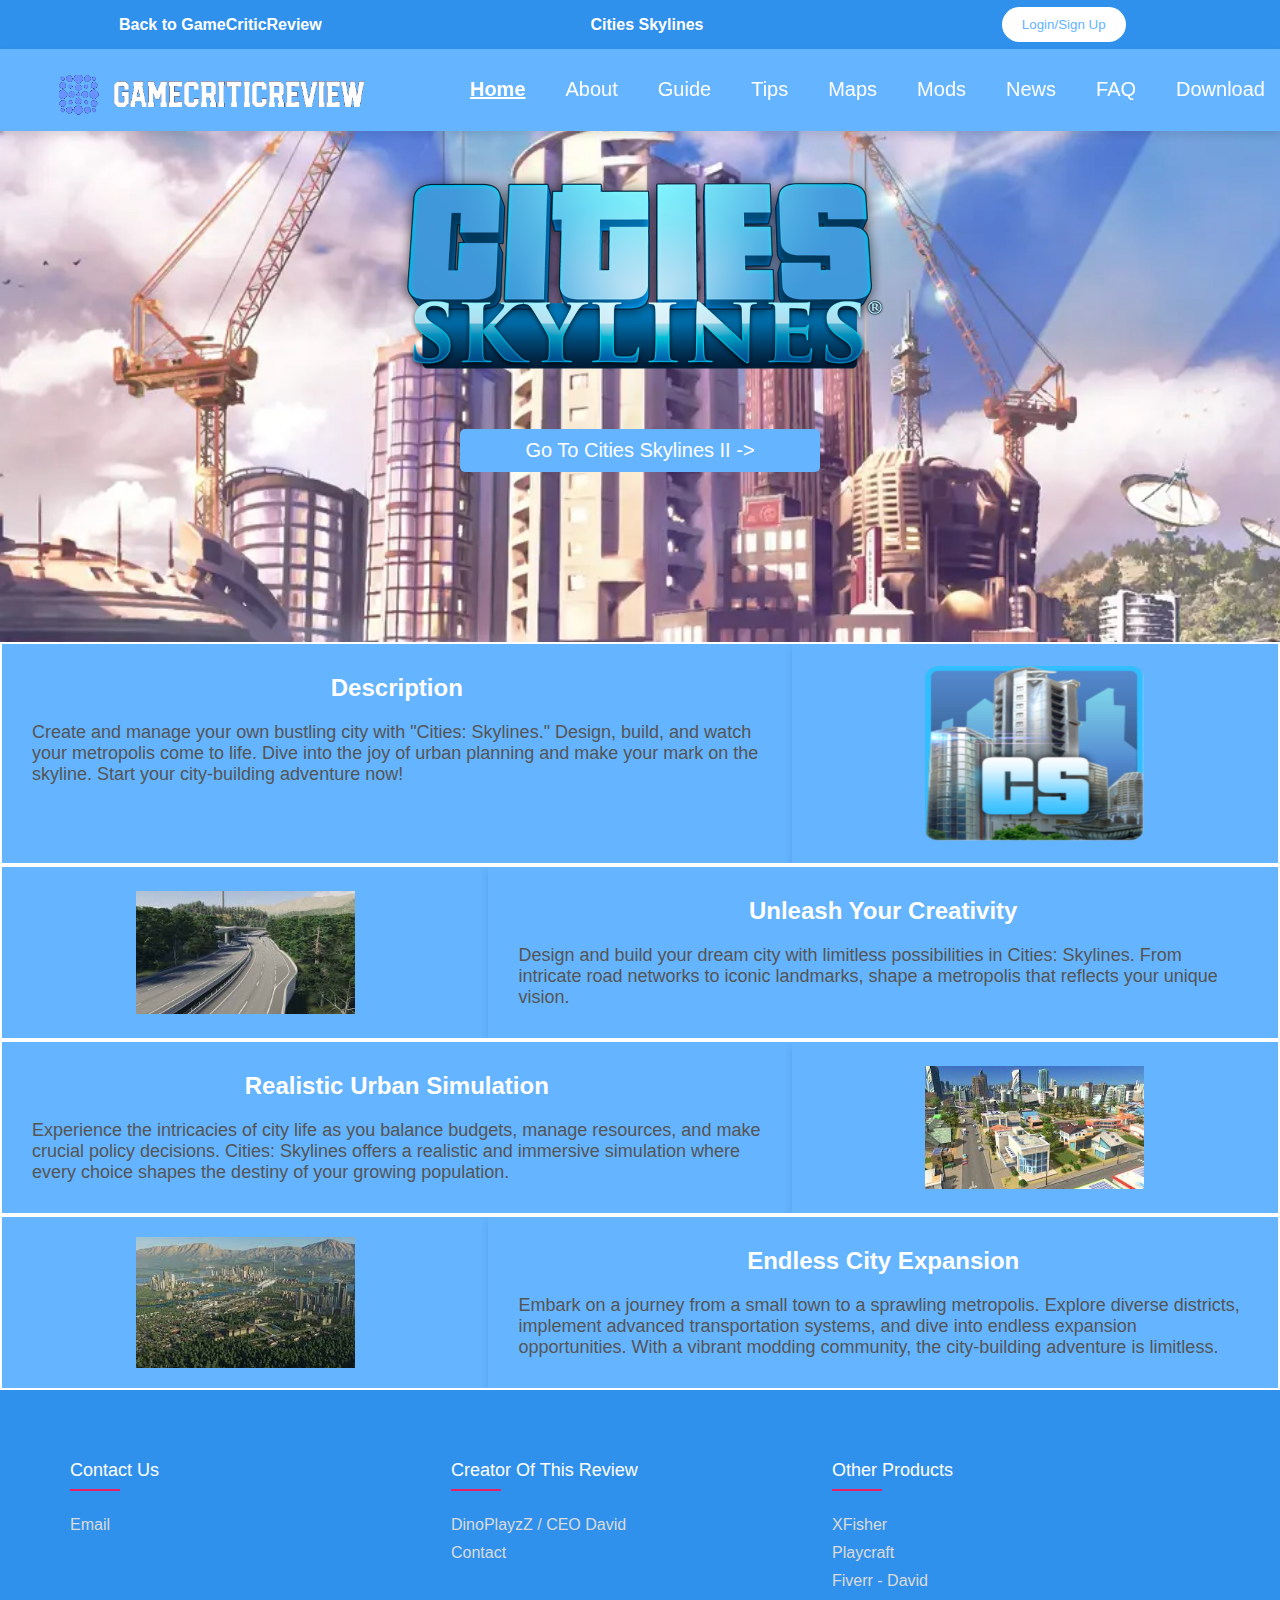
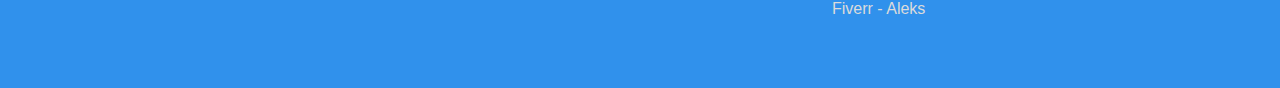
<file: CitiesSkylines/citiesskylines-home.html>
<!DOCTYPE html>
<html lang="en">
<head>
    <title>Cities Skylines</title>
    <style>
        body {
            background: url(images/title_bg.webp) no-repeat center top / 130% auto;
            padding-top: 80px;
            margin: 0;
        }

        h1 {
            text-align: center;
        }

        * {
            padding: 0;
            margin: 0;
            font-family: 'Arial', monospace;
        }

        nav {
            background: #64b4ff;
            display: flex;
            justify-content: space-between;
            align-items: center;
            position: fixed;
            top: 0;
            left: 0;
            right: 0;
            width: 100%;
            z-index: 999;
        }

        .logo {
            padding: 0;
        }

        .nav-link {
            display: block;
            padding: 15px;
            color: #FFF;
            text-decoration: none;
            text-align: center;
            font-size: 20px;
            transition: font-size 0.3s;
        }

        .dropdown-button{
            color: #FFF;
            text-decoration: none;
            text-align: center;
            font-size: 20px;
            transition: font-size 0.3s;
        }
        

        .nav-link:hover {
            background: #3091ec;
        }

        .nav-list {
            list-style: none;
            display: flex;
            flex-wrap: wrap;
        }

        .nav-item {
            display: inline-block;
            position: relative;
            margin-right: 10px;
        }

        .nav-item:last-child {
            margin-right: 0;
        }

        .dropdown {
            background: #64b4ff;
            position: absolute;
            z-index: 999;
            display: none;
            padding: 0;
            max-width: 120px;
            box-shadow: 0 4px 8px rgba(0, 0, 0, 0.1);
            border-radius: 4px;
            overflow: hidden;
        }

        .dropdown-item a {
            display: block;
            padding: 10px; /* Adjust as needed */
            text-align: left; /* Align text to the left */
            color: #FFF;
            text-decoration: none;
            font-size: 16px; /* Adjust as needed */
            transition: background 0.3s, font-size 0.3s;
        }

        .dropdown-item:hover a {
            background: #3091ec;
            color: #FFF;
            font-size: 18px; /* Adjust as needed */
        }

        .nav-item:hover .dropdown {
            display: block;
        }

        .top-banner {
            width: 50%;
            max-height: auto;
            margin-top: 65px;
        }

        .center-banner {
            display: flex;
            justify-content: center;
        }

        .center-button {
            text-align: center;
            margin-top: 20px;
        }

        .center-button a {
            display: inline-block;
            padding: 10px 20px;
            background-color: #64b4ff;
            color: #fff;
            text-decoration: none;
            font-size: 20px;
            transition: font-size 0.3s;
            border-radius: 5px;
            width: 25%;
        }

        .info {
            display: flex;
            margin-top: 170px;
            border: 2px solid #fff; /* Add border to info div */
            overflow: hidden; /* Optional: Hide overflow */
        }

        /* Add or update the following styles in your <style> section */

        .description-title {
            text-align: center;
            color: #fff;
            font-size: 24px;
            margin-bottom: 20px;
        }

        .description {
            background-color: #64b4ff; /* Match the nav background color */
            flex: 3;
            padding: 30px; /* Add padding for better readability */
            box-sizing: border-box; /* Include padding in the box model */
            box-shadow: 0 4px 8px rgba(0, 0, 0, 0.1);
        }

        .image {
            background-color: #64b4ff; /* Match the nav hover color */
            flex: 2;
            display: flex;
            align-items: center;
            box-shadow: 0 4px 8px rgba(0, 0, 0, 0.1);
        }

        .description-image {
            display: block;
            width: 45%;
            margin: 0 auto; /* Center the image horizontally */
            max-height: 80%; /* Make sure the image does not exceed its container */
        }

        .description-text {
            color: #555;
            font-family: 'Poppins', sans-serif; /* Match the body font */
            font-size: 18px; /* Slightly reduce font size for better readability */
        }

        .part1 {
            display: flex;
            margin-top: 0px;
            border: 2px solid #fff; /* Add border to part1 div */
            overflow: hidden; /* Optional: Hide overflow */
        }

        .description-part1 {
            background-color: #64b4ff; /* Match the nav background color */
            flex: 3;
            padding: 30px; /* Add padding for better readability */
            box-sizing: border-box; /* Include padding in the box model */
            box-shadow: 0 4px 8px rgba(0, 0, 0, 0.1);
        }

        .image-part1 {
            background-color: #64b4ff; /* Match the nav hover color */
            flex: 2;
            display: flex;
            align-items: center;
            box-shadow: 0 4px 8px rgba(0, 0, 0, 0.1);
        }

        .container{
            max-width: 1170px;
            margin: auto;
        }

        .footer{
            background-color: #3091ec;
            padding: 70px 0;
        }

        ul{
            list-style: none;
        }

        .row{
            display: flex;
            flex-wrap: wrap;
        }

        .footer-col{
            width: 30%;
            padding: 0 15px
        }

        .footer-col h4{
            font-size: 18px;
            color: white;
            text-transform: capitalize;
            margin-bottom: 35px;
            font-weight: 500;
            position: relative;
        }

        .footer-col h4::before{
            content: '';
            position: absolute;
            left:0;
            bottom: -10px;
            background-color: #e91e63;
            height: 2px;
            box-sizing: border-box;
            width: 50px;
        }

        .footer-col ul li:not(:last-child){
            margin-bottom: 10px;
        }

        .footer-col ul li a{
            font-size: 16px;
            text-transform: capitalize;
            color: rgb(219, 219, 219);
            text-decoration: none;
            font-weight: 300;
            display: block;
            transition: all 0.3s ease;
        }

        .footer-col ul li a:hover{
            color: rgb(163, 163, 163);
            padding-left: 10px;
        }

        .gamenav{
            margin-top: 49px;
            box-shadow: 0 4px 8px rgba(0, 0, 0, 0.1); /* Add box shadow */
        }

        .navbar {
            background-color: #3091ec;
            display: flex;
            justify-content: space-between;
            padding: 7px;
        }

        .navbar-section {
            text-align: center;
            color: #fff;
            margin: 0;
            flex: 1;
            font-weight: bold;
        }

        .navbar-section a {
            text-decoration: none;
            font-weight: bold;
            color: #fff;
        }

        .navbar-section button {
            background-color: #fff;
            color: #64b4ff;
            padding: 10px 20px;
            border: none;
            cursor: pointer;
            border-radius: 20px;
            margin-right: 20px;
        }

        @media (max-width: 768px) {
            .logo img {
                width: 250px;
            }
            .nav-list {
                justify-content: center;
            }
            .nav-item {
                margin-right: 5px;
            }
            .nav-link {
                font-size: 16px;
            }
            .dropdown-item {
                max-width: 100px;
            }
            .center-button a {
                font-size: 14px;
            }
            .dropdown-button {
                font-size: 16px;
            }
            .info {
                margin-top: 40px;
            }
            .description-text {
                font-size: 14px;
            }
        }
    </style>
</head>
<body>

    <nav class="navbar">
        <div class="navbar-section">
            <p><a href="/index.html" class="right-section-navtop">Back to GameCriticReview</a></p>
        </div>
        <div class="navbar-section">
            <p>Cities Skylines</p>
        </div>
        <div class="navbar-section">
            <button>Login/Sign Up</button>
        </div>
    </nav>
    
<nav class="gamenav">
    <div class="logo">
        <a href=""><img src="images/gamecriticreviewlogo.png" alt="Gamecriticreview Logo" width="400"></a>
    </div>
    <ul class="nav-list">
        <li class="nav-item"><a class="nav-link" href="/CitiesSkylines/citiesskylines-home.html"><u><b>Home</b></u></a></li>
        <li class="nav-item"><a class="nav-link" href="/CitiesSkylines/citiesskylines-about.html">About</a></li>
        <li class="nav-item"><a class="nav-link" href="/CitiesSkylines/citiesskylines-guide.html">Guide</a></li>
        <li class="nav-item"><a class="nav-link" href="/CitiesSkylines/citiesskylines-tips.html">Tips</a></li>
        <li class="nav-item"><a class="nav-link" href="/CitiesSkylines/citiesskylines-maps.html">Maps</a></li>
        <li class="nav-item"><a class="nav-link" href="/CitiesSkylines/citiesskylines-mods.html">Mods</a></li>
        <li class="nav-item"><a class="nav-link" href="https://store.steampowered.com/news/app/255710">News</a></li>
        <li class="nav-item"><a class="nav-link" href="/CitiesSkylines/citiesskylines-faq.html">FAQ</a></li>
        <li class="nav-item">
            <a class="nav-link" href="">Download</a>
            <ul class="dropdown">
                <li class="dropdown-item"><a href="https://www.paradoxinteractive.com/games/cities-skylines/buy">Paradox Store</a></li>
                <li class="dropdown-item"><a href="https://store.steampowered.com/app/255710/Cities_Skylines/">Steam</a></li>
                <li class="dropdown-item"><a href="https://store.epicgames.com/en-US/p/cities-skylines">Epic Games</a></li>
                <li class="dropdown-item"><a href="https://store.playstation.com/no-no/product/EP4139-PPSA09192_00-CITIESSKYLINESEU/">Play- station 4</a></li>
                <li class="dropdown-item"><a href="https://store.playstation.com/no-no/product/EP4139-PPSA09192_00-CITIESSKYLINESEU/">Play- station 5</a></li>
                <li class="dropdown-item"><a href="https://www.xbox.com/nb-NO/games/store/cities-skylines-xbox-one-edition/c4gh8n6zxg5l">Xbox</a></li>
                <li class="dropdown-item"><a href="https://www.nintendo.com/us/store/products/cities-skylines-nintendo-switch-edition-switch/">Nintendo Switch</a></li>
                <li class="dropdown-item"><a href="https://www.xbox.com/nb-no/games/store/cities-skylines-windows-10-edition/9nwvc7xp3pfd?rtc=1">Microsoft</a></li>
            </ul>
        </li>
    </ul>
</nav>

<main>
    <div class="center-banner">
        <img class="top-banner" src="images/banner.png" alt="Title Cities Skylines">
    </div>

    <div class="center-button">
        <a href="#">Go To Cities Skylines II -></a>
    </div>

    <div class="info">
        <div class="description">
            <h2 class="description-title">Description</h2>
            <p class="description-text">Create and manage your own bustling city with "Cities: Skylines." Design, build, and watch your metropolis come to life. Dive into the joy of urban planning and make your mark on the skyline. Start your city-building adventure now! </p>
        </div>

        <div class="image">
            <img class="description-image" src="images/citiesskylineslogo.png">
        </div>
    </div>

    <div class="part1">
        <div class="image-part1">
            <img class="description-image" src="images/road.jpg">
        </div>
        
        <div class="description-part1">
            <h2 class="description-title">Unleash Your Creativity</h2>
            <p class="description-text">Design and build your dream city with limitless possibilities in Cities: Skylines. From intricate road networks to iconic landmarks, shape a metropolis that reflects your unique vision. </p>
        </div>
    </div>

    <div class="part1">
        <div class="description-part1">
            <h2 class="description-title">Realistic Urban Simulation</h2>
            <p class="description-text">Experience the intricacies of city life as you balance budgets, manage resources, and make crucial policy decisions. Cities: Skylines offers a realistic and immersive simulation where every choice shapes the destiny of your growing population. </p>
        </div>

        <div class="image-part1">
            <img class="description-image" src="images/urban.jpg">
        </div>
    </div>

    <div class="part1">
        <div class="image-part1">
            <img class="description-image" src="images/big-city.jpg">
        </div>
        
        <div class="description-part1">
            <h2 class="description-title">Endless City Expansion</h2>
            <p class="description-text">Embark on a journey from a small town to a sprawling metropolis. Explore diverse districts, implement advanced transportation systems, and dive into endless expansion opportunities. With a vibrant modding community, the city-building adventure is limitless. </p>
        </div>
    </div>
</main>

<footer class="footer">
    <div class="container">
        <div class="row">
            <div class="footer-col">
                <h4>Contact Us</h4>
                <ul>
                    <li><a href="mailto:gamecriticreview.com@gmail.com">Email</a></li>
                </ul>
            </div>
            <div class="footer-col">
                <h4>Creator Of This Review</h4>
                <ul>
                    <li><a href="#">DinoPlayzZ / CEO David</a></li>
                    <li><a href="mailto:davidworker000@gmail.com">Contact</a></li>
                </ul>
            </div>
            <div class="footer-col">
                <h4>Other Products</h4>
                <ul>
                    <li><a target="_blank" href="https://www.xfisher.org">xFisher</a></li>
                    <li><a target="_blank" href="https://www.playcraft.no">Playcraft</a></li>
                    <li><a target="_blank" href="https://www.fiverr.com/davidsamochvalo?up_rollout=true">Fiverr - David</a></li>
                    <li><a target="_blank" href="#">Fiverr - Aleks</a></li>
                </ul>
            </div>
        </div>
    </div>
</footer>

</body>
</html>
</file>
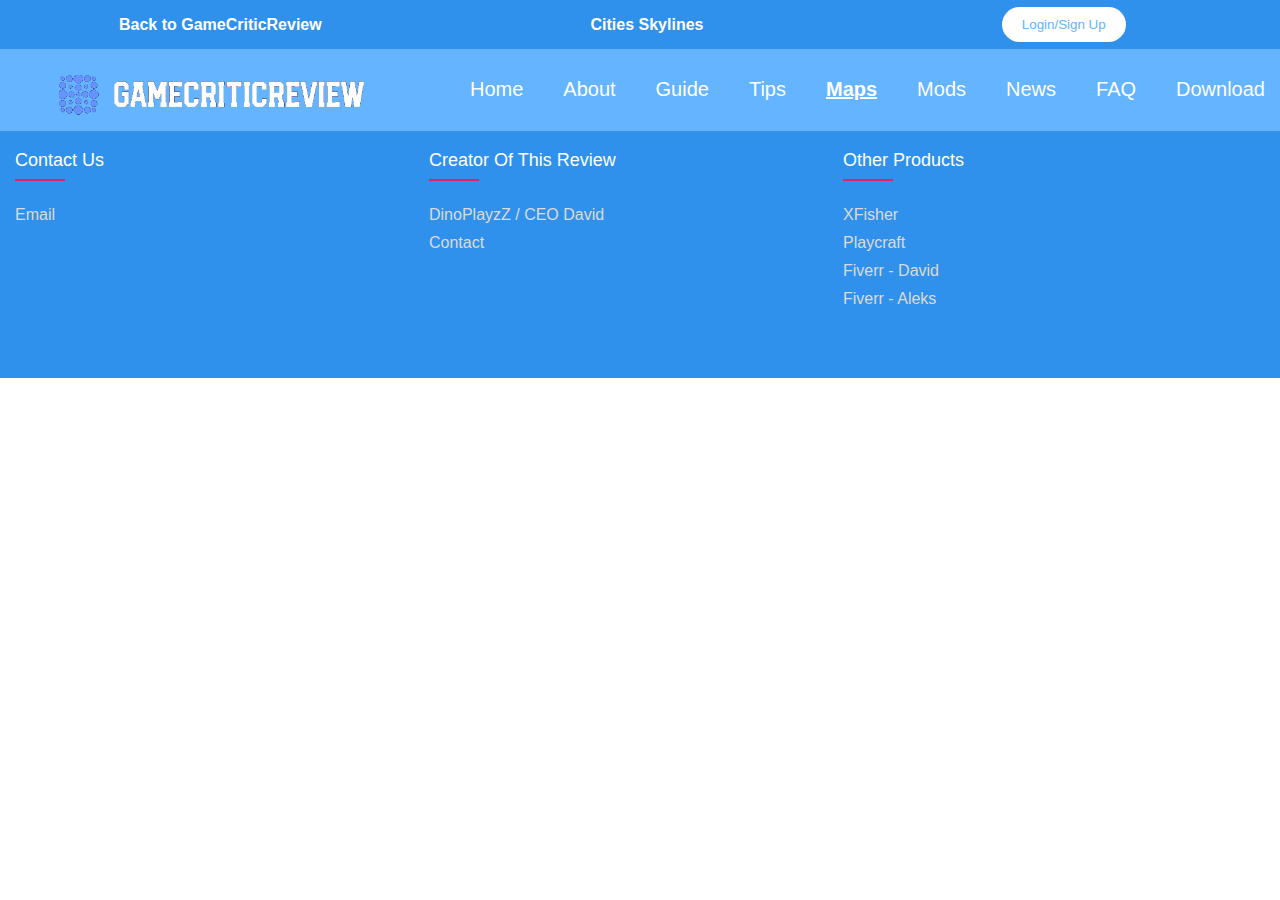
<file: CitiesSkylines/citiesskylines-maps.html>
<!DOCTYPE html>
<html lang="en">
<head>
    <title>
        Cities Skylines
    </title>

    <style>
            body {
        padding-top: 80px;
        margin: 0;
        }

        * {
            padding: 0;
            margin: 0;
            font-family: 'Arial', monospace;
        }

        nav {
            background: #64b4ff;
            display: flex;
            justify-content: space-between;
            align-items: center;
            position: fixed;
            top: 0;
            left: 0;
            right: 0;
            width: 100%;
            z-index: 999;
        }

        .logo {
            padding: 0;
        }

        .nav-link {
            display: block;
            padding: 15px;
            color: #FFF;
            text-decoration: none;
            text-align: center;
            font-size: 20px;
            transition: font-size 0.3s;
        }

        .dropdown-button {
            color: #FFF;
            text-decoration: none;
            text-align: center;
            font-size: 20px;
            transition: font-size 0.3s;
        }

        .nav-link:hover {
            background: #3091ec;
        }

        .nav-list {
            list-style: none;
            display: flex;
            flex-wrap: wrap;
        }

        .nav-item {
            display: inline-block;
            position: relative;
            margin-right: 10px;
        }

        .nav-item:last-child {
            margin-right: 0;
        }

        .dropdown {
            background: #64b4ff;
            position: absolute;
            z-index: 999;
            display: none;
            padding: 0;
            max-width: 120px;
            box-shadow: 0 4px 8px rgba(0, 0, 0, 0.1);
            border-radius: 4px;
            overflow: hidden;
        }

        .dropdown-item a {
            display: block;
            padding: 10px; /* Adjust as needed */
            text-align: left; /* Align text to the left */
            color: #FFF;
            text-decoration: none;
            font-size: 16px; /* Adjust as needed */
            transition: background 0.3s, font-size 0.3s;
        }

        .dropdown-item:hover a {
            background: #3091ec;
            color: #FFF;
            font-size: 18px; /* Adjust as needed */
        }

        .nav-item:hover .dropdown {
            display: block;
        }

        .gamenav {
            margin-top: 49px;
        }

        .navbar {
            background-color: #3091ec;
            display: flex;
            justify-content: space-between;
            padding: 7px;
        }

        .navbar-section {
            text-align: center;
            color: #fff;
            margin: 0;
            flex: 1;
            font-weight: bold;
        }

        .navbar-section a {
            text-decoration: none;
            font-weight: bold;
            color: #fff;
        }

        .navbar-section button {
            background-color: #fff;
            color: #64b4ff;
            padding: 10px 20px;
            border: none;
            cursor: pointer;
            border-radius: 20px;
            margin-right: 20px;
        }

        .footer {
            background-color: #3091ec;
            padding: 70px 0;
        }

        ul {
            list-style: none;
        }

        .row {
            display: flex;
            flex-wrap: wrap;
        }

        .footer-col {
            width: 30%;
            padding: 0 15px;
        }

        .footer-col h4 {
            font-size: 18px;
            color: white;
            text-transform: capitalize;
            margin-bottom: 35px;
            font-weight: 500;
            position: relative;
        }

        .footer-col h4::before {
            content: '';
            position: absolute;
            left: 0;
            bottom: -10px;
            background-color: #e91e63;
            height: 2px;
            box-sizing: border-box;
            width: 50px;
        }

        .footer-col ul li:not(:last-child) {
            margin-bottom: 10px;
        }

        .footer-col ul li a {
            font-size: 16px;
            text-transform: capitalize;
            color: rgb(219, 219, 219);
            text-decoration: none;
            font-weight: 300;
            display: block;
            transition: all 0.3s ease;
        }

        .footer-col ul li a:hover {
            color: rgb(163, 163, 163);
            padding-left: 10px;
        }

        @media (max-width: 768px) {
            .logo img {
                width: 250px;
            }
            .nav-list {
                justify-content: center;
            }
            .nav-item {
                margin-right: 5px;
            }
            .nav-link {
                font-size: 16px;
            }
            .dropdown-item {
                max-width: 100px;
            }
            .center-button a {
                font-size: 14px;
            }
            .dropdown-button {
                font-size: 16px;
            }
            .info {
                margin-top: 40px;
            }
            .description-text {
                font-size: 14px;
            }
        }
    </style>


    
    <style>

    </style>
</head>

<body>
    <nav class="navbar">
        <div class="navbar-section">
            <p><a href="/index.html" class="right-section-navtop">Back to GameCriticReview</a></p>
        </div>
        <div class="navbar-section">
            <p>Cities Skylines</p>
        </div>
        <div class="navbar-section">
            <button>Login/Sign Up</button>
        </div>
    </nav>
    
    <nav class="gamenav">
        <div class="logo">
            <a href=""><img src="images/gamecriticreviewlogo.png" alt="Gamecriticreview Logo" width="400"></a>
        </div>
        <ul class="nav-list">
            <li class="nav-item"><a class="nav-link" href="/CitiesSkylines/citiesskylines-home.html">Home</a></li>
            <li class="nav-item"><a class="nav-link" href="/CitiesSkylines/citiesskylines-about.html">About</a></li>
            <li class="nav-item"><a class="nav-link" href="/CitiesSkylines/citiesskylines-guide.html">Guide</a></li>
            <li class="nav-item"><a class="nav-link" href="/CitiesSkylines/citiesskylines-tips.html">Tips</a></li>
            <li class="nav-item"><a class="nav-link" href="/CitiesSkylines/citiesskylines-maps.html"><u><b>Maps</b></u></a></li>
            <li class="nav-item"><a class="nav-link" href="/CitiesSkylines/citiesskylines-mods.html">Mods</a></li>
            <li class="nav-item"><a class="nav-link" href="https://store.steampowered.com/news/app/255710">News</a></li>
            <li class="nav-item"><a class="nav-link" href="/CitiesSkylines/citiesskylines-faq.html">FAQ</a></li>
            <li class="nav-item">
                <a class="nav-link" href="">Download</a>
                <ul class="dropdown">
                    <li class="dropdown-item"><a href="https://www.paradoxinteractive.com/games/cities-skylines/buy">Paradox Store</a></li>
                    <li class="dropdown-item"><a href="https://store.steampowered.com/app/255710/Cities_Skylines/">Steam</a></li>
                    <li class="dropdown-item"><a href="https://store.epicgames.com/en-US/p/cities-skylines">Epic Games</a></li>
                    <li class="dropdown-item"><a href="https://store.playstation.com/no-no/product/EP4139-PPSA09192_00-CITIESSKYLINESEU/">Play- station 4</a></li>
                    <li class="dropdown-item"><a href="https://store.playstation.com/no-no/product/EP4139-PPSA09192_00-CITIESSKYLINESEU/">Play- station 5</a></li>
                    <li class="dropdown-item"><a href="https://www.xbox.com/nb-NO/games/store/cities-skylines-xbox-one-edition/c4gh8n6zxg5l">Xbox</a></li>
                    <li class="dropdown-item"><a href="https://www.nintendo.com/us/store/products/cities-skylines-nintendo-switch-edition-switch/">Nintendo Switch</a></li>
                    <li class="dropdown-item"><a href="https://www.xbox.com/nb-no/games/store/cities-skylines-windows-10-edition/9nwvc7xp3pfd?rtc=1">Microsoft</a></li>
                </ul>
            </li>
        </ul>
    </nav>
<main>

</main>
    <footer class="footer">
        <div class="container">
            <div class="row">
                <div class="footer-col">
                    <h4>Contact Us</h4>
                    <ul>
                        <li><a href="mailto:gamecriticreview.com@gmail.com">Email</a></li>
                    </ul>
                </div>
                <div class="footer-col">
                    <h4>Creator Of This Review</h4>
                    <ul>
                        <li><a href="#">DinoPlayzZ / CEO David</a></li>
                        <li><a href="mailto:davidworker000@gmail.com">Contact</a></li>
                    </ul>
                </div>
                <div class="footer-col">
                    <h4>Other Products</h4>
                    <ul>
                        <li><a target="_blank" href="https://www.xfisher.org">xFisher</a></li>
                        <li><a target="_blank" href="https://www.playcraft.no">Playcraft</a></li>
                        <li><a target="_blank" href="https://www.fiverr.com/davidsamochvalo?up_rollout=true">Fiverr - David</a></li>
                        <li><a target="_blank" href="#">Fiverr - Aleks</a></li>
                    </ul>
                </div>
            </div>
        </div>
    </footer>
</body>
</html>
</file>
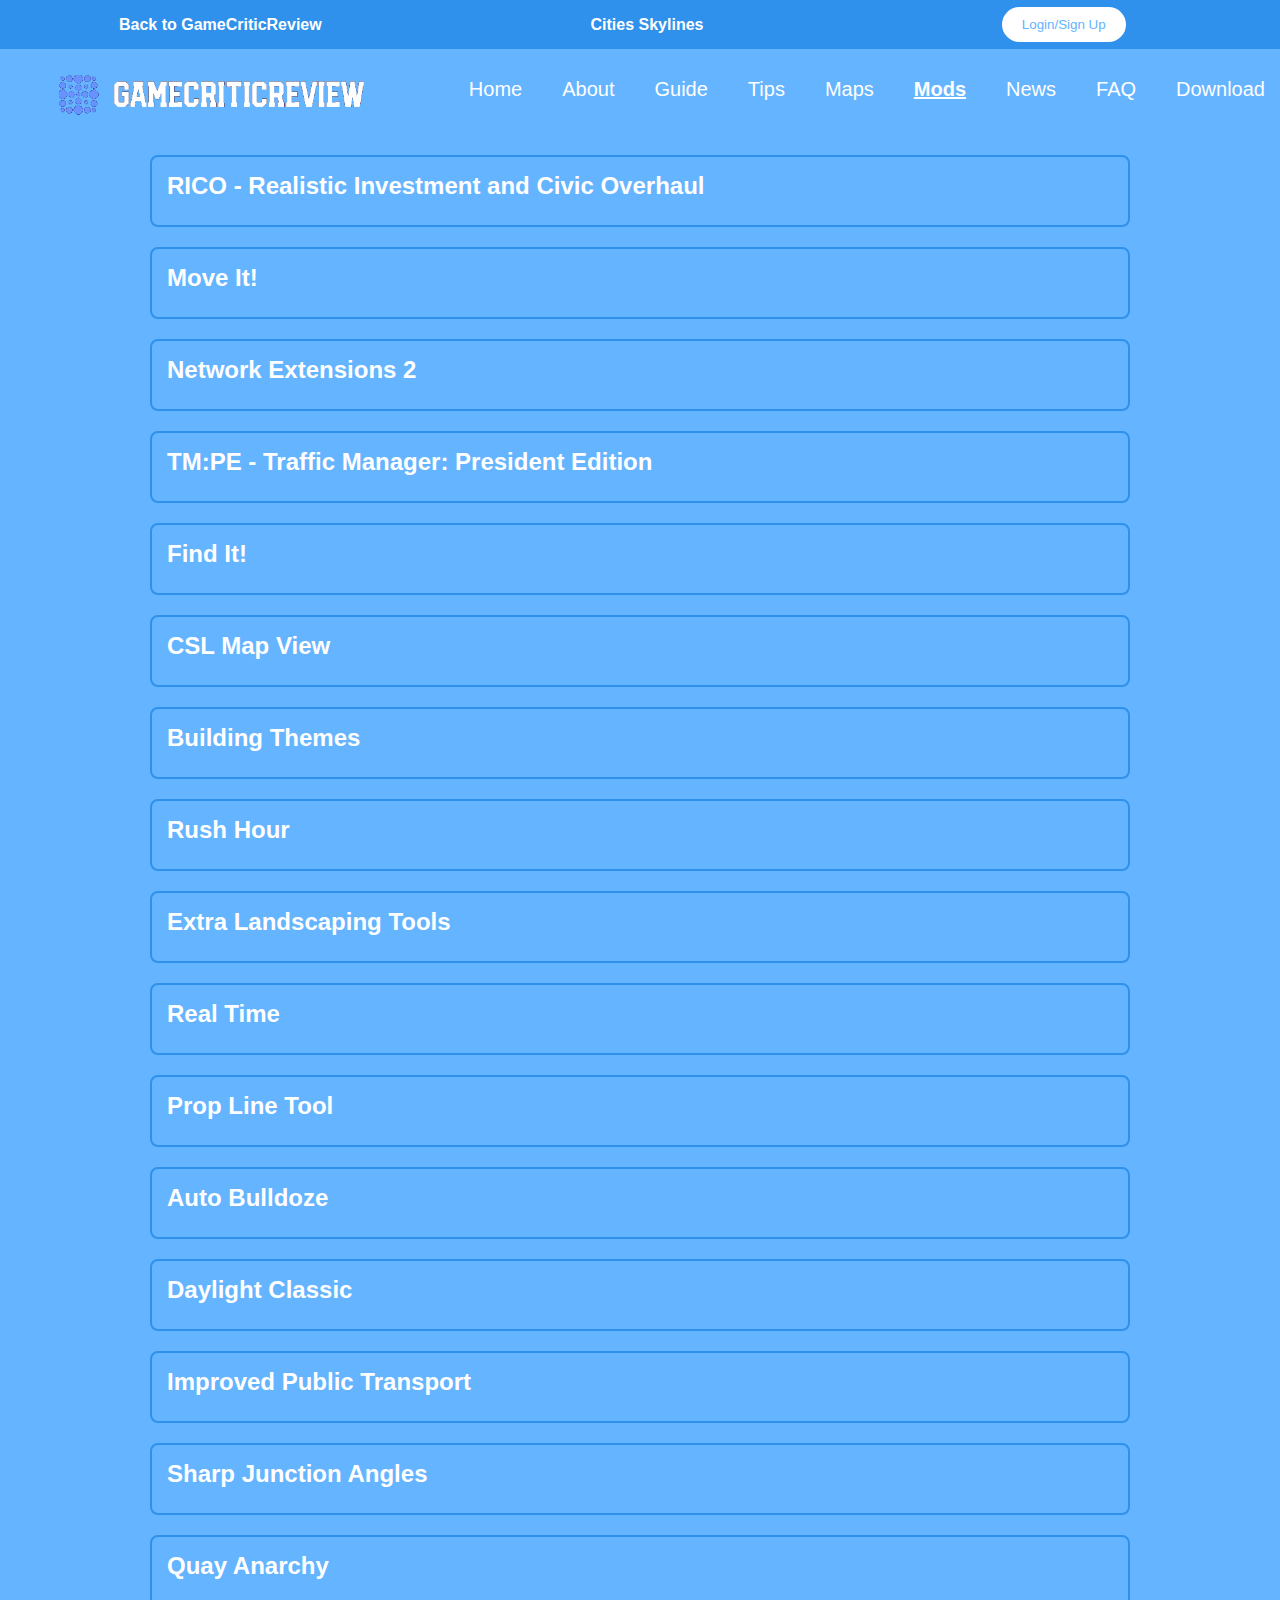
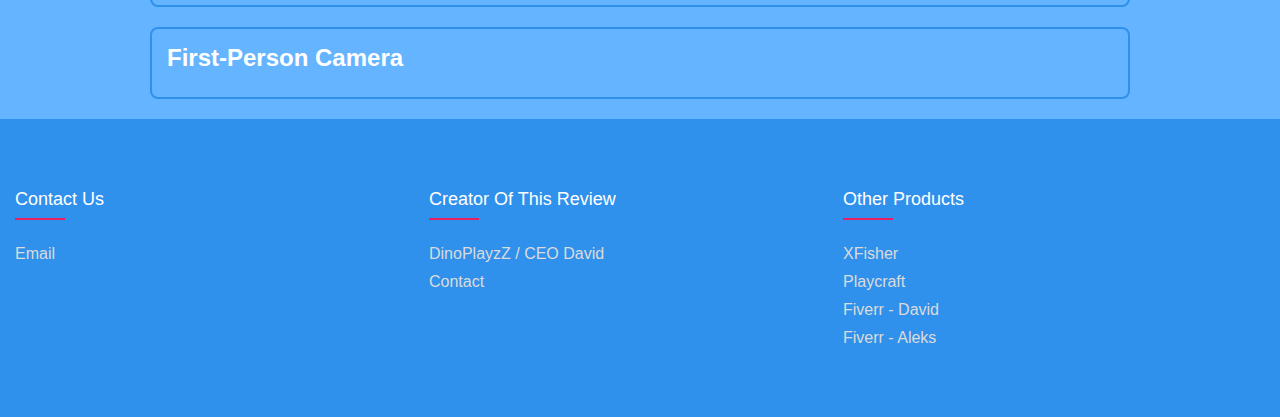
<file: CitiesSkylines/citiesskylines-mods.html>
<!DOCTYPE html>
<html lang="en">
<head>
    <title>
        Cities Skylines
    </title>

    <style>
            body {
        padding-top: 80px;
        margin: 0;
        }

        * {
            padding: 0;
            margin: 0;
            font-family: 'Arial', monospace;
        }

        nav {
            background: #64b4ff;
            display: flex;
            justify-content: space-between;
            align-items: center;
            position: fixed;
            top: 0;
            left: 0;
            right: 0;
            width: 100%;
            z-index: 999;
        }

        .logo {
            padding: 0;
        }

        .nav-link {
            display: block;
            padding: 15px;
            color: #FFF;
            text-decoration: none;
            text-align: center;
            font-size: 20px;
            transition: font-size 0.3s;
        }

        .dropdown-button {
            color: #FFF;
            text-decoration: none;
            text-align: center;
            font-size: 20px;
            transition: font-size 0.3s;
        }

        .nav-link:hover {
            background: #3091ec;
        }

        .nav-list {
            list-style: none;
            display: flex;
            flex-wrap: wrap;
        }

        .nav-item {
            display: inline-block;
            position: relative;
            margin-right: 10px;
        }

        .nav-item:last-child {
            margin-right: 0;
        }

        .dropdown {
            background: #64b4ff;
            position: absolute;
            z-index: 999;
            display: none;
            padding: 0;
            max-width: 120px;
            box-shadow: 0 4px 8px rgba(0, 0, 0, 0.1);
            border-radius: 4px;
            overflow: hidden;
        }

        .dropdown-item a {
            display: block;
            padding: 10px; /* Adjust as needed */
            text-align: left; /* Align text to the left */
            color: #FFF;
            text-decoration: none;
            font-size: 16px; /* Adjust as needed */
            transition: background 0.3s, font-size 0.3s;
        }

        .dropdown-item:hover a {
            background: #3091ec;
            color: #FFF;
            font-size: 18px; /* Adjust as needed */
        }

        .nav-item:hover .dropdown {
            display: block;
        }

        .gamenav {
            margin-top: 49px;
        }

        .navbar {
            background-color: #3091ec;
            display: flex;
            justify-content: space-between;
            padding: 7px;
        }

        .navbar-section {
            text-align: center;
            color: #fff;
            margin: 0;
            flex: 1;
            font-weight: bold;
        }

        .navbar-section a {
            text-decoration: none;
            font-weight: bold;
            color: #fff;
        }

        .navbar-section button {
            background-color: #fff;
            color: #64b4ff;
            padding: 10px 20px;
            border: none;
            cursor: pointer;
            border-radius: 20px;
            margin-right: 20px;
        }

        .footer {
            background-color: #3091ec;
            padding: 70px 0;
        }

        ul {
            list-style: none;
        }

        .row {
            display: flex;
            flex-wrap: wrap;
        }

        .footer-col {
            width: 30%;
            padding: 0 15px;
        }

        .footer-col h4 {
            font-size: 18px;
            color: white;
            text-transform: capitalize;
            margin-bottom: 35px;
            font-weight: 500;
            position: relative;
        }

        .footer-col h4::before {
            content: '';
            position: absolute;
            left: 0;
            bottom: -10px;
            background-color: #e91e63;
            height: 2px;
            box-sizing: border-box;
            width: 50px;
        }

        .footer-col ul li:not(:last-child) {
            margin-bottom: 10px;
        }

        .footer-col ul li a {
            font-size: 16px;
            text-transform: capitalize;
            color: rgb(219, 219, 219);
            text-decoration: none;
            font-weight: 300;
            display: block;
            transition: all 0.3s ease;
        }

        .footer-col ul li a:hover {
            color: rgb(163, 163, 163);
            padding-left: 10px;
        }

        @media (max-width: 768px) {
            .logo img {
                width: 250px;
            }
            .nav-list {
                justify-content: center;
            }
            .nav-item {
                margin-right: 5px;
            }
            .nav-link {
                font-size: 16px;
            }
            .dropdown-item {
                max-width: 100px;
            }
            .center-button a {
                font-size: 14px;
            }
            .dropdown-button {
                font-size: 16px;
            }
            .info {
                margin-top: 40px;
            }
            .description-text {
                font-size: 14px;
            }
        }
    </style>


    
    <style>
        body{
        background-color: #64b4ff;
        }

        main{
        margin-left: 150px;
        margin-right:150px;
        background-color: #64b4ff;
        margin-top: 75px;
        }

        .category-box {
        border: 2px solid #3091ec;
        border-radius: 8px;
        padding: 15px;
        margin-bottom: 20px;
        }

        .category-name {
        font-size: 24px;
        font-weight: bold;
        margin-bottom: 10px;
        cursor: pointer;
        color: white;
        }

        .category-dropdown {
        display: none;
        margin-top: 10px;
        }

        .category-dropdown-item {
        font-size: 18px;
        margin-bottom: 5px;
        color: #555;
        }
        </style>

        <script>
        function toggleDropdown(id) {
        var dropdown = document.getElementById(id);
        dropdown.style.display = dropdown.style.display === 'none' ? 'block' : 'none';
        }
    </script>
</head>

<body>
    <nav class="navbar">
        <div class="navbar-section">
            <p><a href="/index.html" class="right-section-navtop">Back to GameCriticReview</a></p>
        </div>
        <div class="navbar-section">
            <p>Cities Skylines</p>
        </div>
        <div class="navbar-section">
            <button>Login/Sign Up</button>
        </div>
    </nav>
    
    <nav class="gamenav">
        <div class="logo">
            <a href=""><img src="images/gamecriticreviewlogo.png" alt="Gamecriticreview Logo" width="400"></a>
        </div>
        <ul class="nav-list">
            <li class="nav-item"><a class="nav-link" href="/CitiesSkylines/citiesskylines-home.html">Home</a></li>
            <li class="nav-item"><a class="nav-link" href="/CitiesSkylines/citiesskylines-about.html">About</a></li>
            <li class="nav-item"><a class="nav-link" href="/CitiesSkylines/citiesskylines-guide.html">Guide</a></li>
            <li class="nav-item"><a class="nav-link" href="/CitiesSkylines/citiesskylines-tips.html">Tips</a></li>
            <li class="nav-item"><a class="nav-link" href="/CitiesSkylines/citiesskylines-maps.html">Maps</a></li>
            <li class="nav-item"><a class="nav-link" href="/CitiesSkylines/citiesskylines-mods.html"><u><b>Mods</b></u></a></li>
            <li class="nav-item"><a class="nav-link" href="https://store.steampowered.com/news/app/255710">News</a></li>
            <li class="nav-item"><a class="nav-link" href="/CitiesSkylines/citiesskylines-faq.html">FAQ</a></li>
            <li class="nav-item">
                <a class="nav-link" href="">Download</a>
                <ul class="dropdown">
                    <li class="dropdown-item"><a href="https://www.paradoxinteractive.com/games/cities-skylines/buy">Paradox Store</a></li>
                    <li class="dropdown-item"><a href="https://store.steampowered.com/app/255710/Cities_Skylines/">Steam</a></li>
                    <li class="dropdown-item"><a href="https://store.epicgames.com/en-US/p/cities-skylines">Epic Games</a></li>
                    <li class="dropdown-item"><a href="https://store.playstation.com/no-no/product/EP4139-PPSA09192_00-CITIESSKYLINESEU/">Play- station 4</a></li>
                    <li class="dropdown-item"><a href="https://store.playstation.com/no-no/product/EP4139-PPSA09192_00-CITIESSKYLINESEU/">Play- station 5</a></li>
                    <li class="dropdown-item"><a href="https://www.xbox.com/nb-NO/games/store/cities-skylines-xbox-one-edition/c4gh8n6zxg5l">Xbox</a></li>
                    <li class="dropdown-item"><a href="https://www.nintendo.com/us/store/products/cities-skylines-nintendo-switch-edition-switch/">Nintendo Switch</a></li>
                    <li class="dropdown-item"><a href="https://www.xbox.com/nb-no/games/store/cities-skylines-windows-10-edition/9nwvc7xp3pfd?rtc=1">Microsoft</a></li>
                </ul>
            </li>
        </ul>
    </nav>
<main>
    <div class="category-box" id="beginners-guide">
        <div class="category-name" onclick="toggleDropdown('beginners-dropdown')">RICO - Realistic Investment and Civic Overhaul</div>
        <div class="category-dropdown" id="beginners-dropdown">
            <div class="category-dropdown-item">Enhances building functionality, allowing for more realistic and detailed customization.</div>
            <div class="category-dropdown-item"><a href="mod-link-rico">Download RICO Mod</a></div>
        </div>
    </div>
    
    <div class="category-box" id="traffic-management">
        <div class="category-name" onclick="toggleDropdown('traffic-dropdown')">Move It!</div>
        <div class="category-dropdown" id="traffic-dropdown">
            <div class="category-dropdown-item">Provides advanced tools for manipulating and adjusting existing structures and road layouts.</div>
            <div class="category-dropdown-item"><a href="mod-link-move-it">Download Move It! Mod</a></div>
        </div>
    </div>
    
    <div class="category-box" id="city-design">
        <div class="category-name" onclick="toggleDropdown('design-dropdown')">Network Extensions 2</div>
        <div class="category-dropdown" id="design-dropdown">
            <div class="category-dropdown-item">Expands the available road and transportation options, including new types of roads and bridges.</div>
            <div class="category-dropdown-item"><a href="mod-link-network-extensions-2">Download Network Extensions 2</a></div>
        </div>
    </div>
    
    <div class="category-box" id="economy">
        <div class="category-name" onclick="toggleDropdown('economy-dropdown')">TM:PE - Traffic Manager: President Edition</div>
        <div class="category-dropdown" id="economy-dropdown">
            <div class="category-dropdown-item">Offers advanced traffic management tools, including lane control and traffic light customization.</div>
            <div class="category-dropdown-item">Specia<a href="mod-link-tmpe">Download TM:PE Mod</a></div>
        </div>
    </div>
    
    <div class="category-box" id="utilities">
        <div class="category-name" onclick="toggleDropdown('utilities-dropdown')">Find It!</div>
        <div class="category-dropdown" id="utilities-dropdown">
            <div class="category-dropdown-item">Enhances the search functionality, allowing players to easily find and place specific assets and buildings.</div>
            <div class="category-dropdown-item"><a href="mod-link-find-it">Download Find It! Mod</a></div>
        </div>
    </div>
    
    <div class="category-box" id="health-and-education">
        <div class="category-name" onclick="toggleDropdown('health-education-dropdown')">CSL Map View</div>
        <div class="category-dropdown" id="health-education-dropdown">
            <div class="category-dropdown-item">Improves the in-game map view, providing additional information and customization options.</div>
            <div class="category-dropdown-item"><a href="mod-link-csl-map-view">Download CSL Map View Mod</a></div>
        </div>
    </div>
    
    <div class="category-box" id="policies">
        <div class="category-name" onclick="toggleDropdown('policies-dropdown')">Building Themes</div>
        <div class="category-dropdown" id="policies-dropdown">
            <div class="category-dropdown-item">Allows players to create and apply custom building themes to maintain city aesthetics.</div>
            <div class="category-dropdown-item"><a href="mod-link-building-themes">Download Building Themes Mod</a></div>
        </div>
    </div>
    
    <div class="category-box" id="mods-and-assets">
        <div class="category-name" onclick="toggleDropdown('mods-assets-dropdown')">Rush Hour</div>
        <div class="category-dropdown" id="mods-assets-dropdown">
            <div class="category-dropdown-item">Introduces day-night cycles and rush hours, affecting traffic patterns and citizen behavior.</div>
            <div class="category-dropdown-item"><a href="mod-link-rush-hour">Download Rush Hour Mod</a></div>
        </div>
    </div>
    
    <div class="category-box" id="landscaping">
        <div class="category-name" onclick="toggleDropdown('landscaping-dropdown')">Extra Landscaping Tools</div>
        <div class="category-dropdown" id="landscaping-dropdown">
            <div class="category-dropdown-item">Expands landscaping options, allowing for more detailed terrain modification and beautification.</div>
            <div class="category-dropdown-item"><a href="mod-link-extra-landscaping-tools">Download Extra Landscaping Tools Mod</a></div>
        </div>
    </div>
    
    <div class="category-box" id="unique-buildings">
        <div class="category-name" onclick="toggleDropdown('unique-buildings-dropdown')">Real Time</div>
        <div class="category-dropdown" id="unique-buildings-dropdown">
            <div class="category-dropdown-item">Brings real-time features to the game, such as accelerated time and dynamic weather.</div>
            <div class="category-dropdown-item"><a href="mod-link-real-time">Download Real Time Mod</a></div>
        </div>
    </div>
    
    <div class="category-box" id="challenges">
        <div class="category-name" onclick="toggleDropdown('challenges-dropdown')">Prop Line Tool</div>
        <div class="category-dropdown" id="challenges-dropdown">
            <div class="category-dropdown-item">Facilitates precise placement of props and decals for detailed city customization.</div>
            <div class="category-dropdown-item"><a href="mod-link-prop-line-tool">Download Prop Line Tool Mod</a></div>
        </div>
    </div>
    
    <div class="category-box" id="waterfronts">
        <div class="category-name" onclick="toggleDropdown('waterfronts-dropdown')">Auto Bulldoze</div>
        <div class="category-dropdown" id="waterfronts-dropdown">
            <div class="category-dropdown-item">Automatically removes abandoned and burned-down buildings, maintaining city cleanliness.</div>
            <div class="category-dropdown-item"><a href="mod-link-auto-bulldoze">Download Auto Bulldoze Mod</a></div>
        </div>
    </div>
    
    <div class="category-box" id="sustainability">
        <div class="category-name" onclick="toggleDropdown('sustainability-dropdown')">Daylight Classic</div>
        <div class="category-dropdown" id="sustainability-dropdown">
            <div class="category-dropdown-item">Restores the classic daylight color scheme for a nostalgic city-building experience.</div>
            <div class="category-dropdown-item"><a href="mod-link-daylight-classic">Download Daylight Classic Mod</a></div>
        </div>
    </div>
    
    <div class="category-box" id="cultural-districts">
        <div class="category-name" onclick="toggleDropdown('cultural-districts-dropdown')">Improved Public Transport</div>
        <div class="category-dropdown" id="cultural-districts-dropdown">
            <div class="category-dropdown-item">Enhances public transportation options, providing more control and efficiency.</div>
            <div class="category-dropdown-item"><a href="mod-link-improved-public-transport">Download Improved Public Transport Mod</a></div>
        </div>
    </div>
    
    <div class="category-box" id="tourism-and-leisure">
        <div class="category-name" onclick="toggleDropdown('tourism-leisure-dropdown')">Sharp Junction Angles</div>
        <div class="category-dropdown" id="tourism-leisure-dropdown">
            <div class="category-dropdown-item">Allows for sharper angles when designing road junctions, optimizing traffic flow.</div>
            <div class="category-dropdown-item"><a href="mod-link-sharp-junction-angles">Download Sharp Junction Angles Mod</a></div>
        </div>
    </div>
    
    <div class="category-box" id="disasters">
        <div class="category-name" onclick="toggleDropdown('disasters-dropdown')">Quay Anarchy</div>
        <div class="category-dropdown" id="disasters-dropdown">
            <div class="category-dropdown-item">Provides more flexibility in designing quays and waterfronts without restrictions.</div>
            <div class="category-dropdown-item"><a href="mod-link-quay-anarchy">Download Quay Anarchy Mod</a></div>
        </div>
    </div>
    
    <div class="category-box" id="city-customization">
        <div class="category-name" onclick="toggleDropdown('customization-dropdown')">First-Person Camera</div>
        <div class="category-dropdown" id="customization-dropdown">
            <div class="category-dropdown-item">Enables a first-person perspective for a unique and immersive city exploration experience.</div>
            <div class="category-dropdown-item"><a href="mod-link-first-person-camera">Download First-Person Camera Mod</a></div>
        </div>
    </div>
</main>
    <footer class="footer">
        <div class="container">
            <div class="row">
                <div class="footer-col">
                    <h4>Contact Us</h4>
                    <ul>
                        <li><a href="mailto:gamecriticreview.com@gmail.com">Email</a></li>
                    </ul>
                </div>
                <div class="footer-col">
                    <h4>Creator Of This Review</h4>
                    <ul>
                        <li><a href="#">DinoPlayzZ / CEO David</a></li>
                        <li><a href="mailto:davidworker000@gmail.com">Contact</a></li>
                    </ul>
                </div>
                <div class="footer-col">
                    <h4>Other Products</h4>
                    <ul>
                        <li><a target="_blank" href="https://www.xfisher.org">xFisher</a></li>
                        <li><a target="_blank" href="https://www.playcraft.no">Playcraft</a></li>
                        <li><a target="_blank" href="https://www.fiverr.com/davidsamochvalo?up_rollout=true">Fiverr - David</a></li>
                        <li><a target="_blank" href="#">Fiverr - Aleks</a></li>
                    </ul>
                </div>
            </div>
        </div>
    </footer>
</body>
</html>
</file>
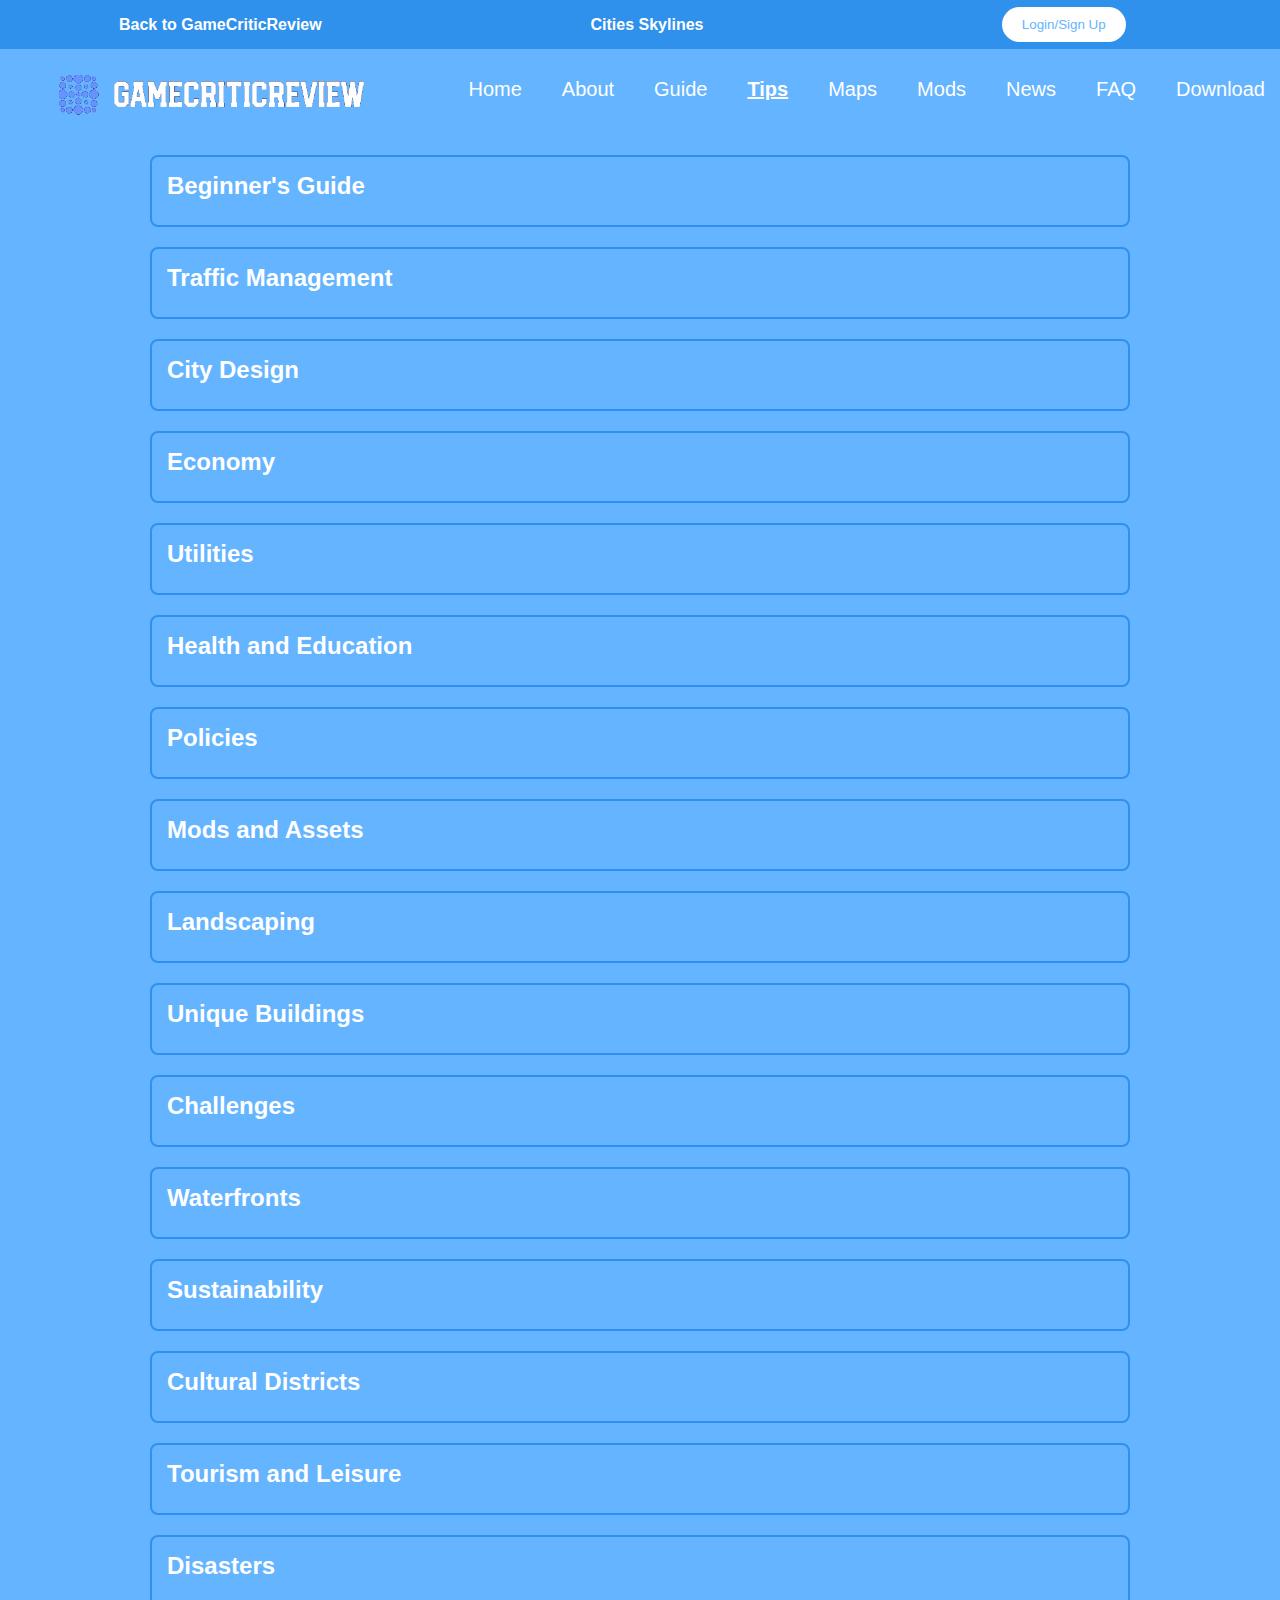
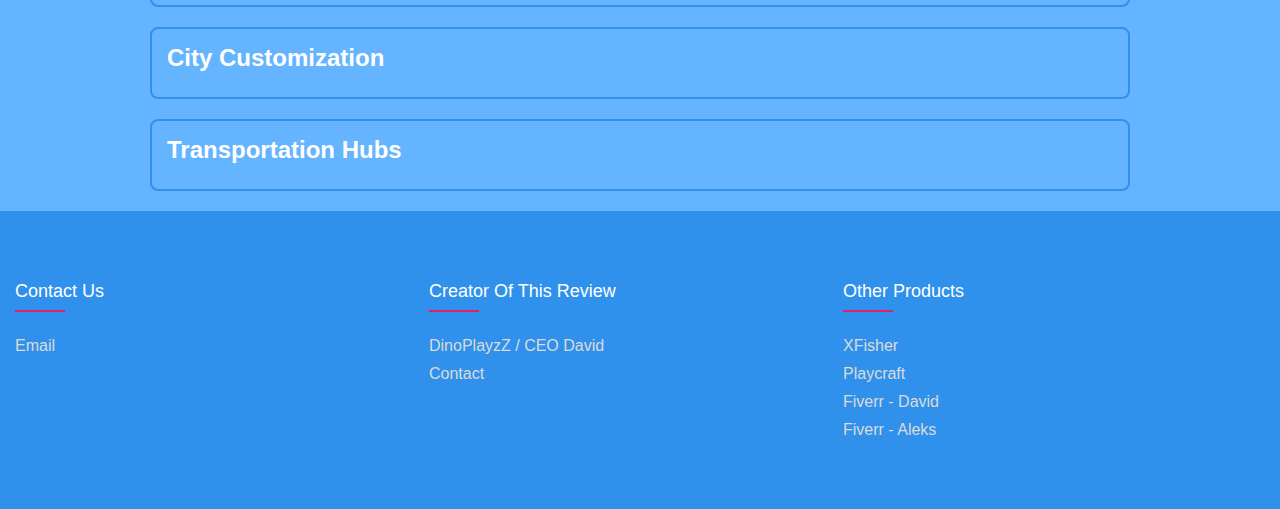
<file: CitiesSkylines/citiesskylines-tips.html>
<!DOCTYPE html>
<html lang="en">
<head>
    <title>
        Cities Skylines
    </title>

    <style>
            body {
        padding-top: 80px;
        margin: 0;
        }

        * {
            padding: 0;
            margin: 0;
            font-family: 'Arial', monospace;
        }

        nav {
            background: #64b4ff;
            display: flex;
            justify-content: space-between;
            align-items: center;
            position: fixed;
            top: 0;
            left: 0;
            right: 0;
            width: 100%;
            z-index: 999;
        }

        .logo {
            padding: 0;
        }

        .nav-link {
            display: block;
            padding: 15px;
            color: #FFF;
            text-decoration: none;
            text-align: center;
            font-size: 20px;
            transition: font-size 0.3s;
        }

        .dropdown-button {
            color: #FFF;
            text-decoration: none;
            text-align: center;
            font-size: 20px;
            transition: font-size 0.3s;
        }

        .nav-link:hover {
            background: #3091ec;
        }

        .nav-list {
            list-style: none;
            display: flex;
            flex-wrap: wrap;
        }

        .nav-item {
            display: inline-block;
            position: relative;
            margin-right: 10px;
        }

        .nav-item:last-child {
            margin-right: 0;
        }

        .dropdown {
            background: #64b4ff;
            position: absolute;
            z-index: 999;
            display: none;
            padding: 0;
            max-width: 120px;
            box-shadow: 0 4px 8px rgba(0, 0, 0, 0.1);
            border-radius: 4px;
            overflow: hidden;
        }

        .dropdown-item a {
            display: block;
            padding: 10px; /* Adjust as needed */
            text-align: left; /* Align text to the left */
            color: #FFF;
            text-decoration: none;
            font-size: 16px; /* Adjust as needed */
            transition: background 0.3s, font-size 0.3s;
        }

        .dropdown-item:hover a {
            background: #3091ec;
            color: #FFF;
            font-size: 18px; /* Adjust as needed */
        }

        .nav-item:hover .dropdown {
            display: block;
        }

        .gamenav {
            margin-top: 49px;
        }

        .navbar {
            background-color: #3091ec;
            display: flex;
            justify-content: space-between;
            padding: 7px;
        }

        .navbar-section {
            text-align: center;
            color: #fff;
            margin: 0;
            flex: 1;
            font-weight: bold;
        }

        .navbar-section a {
            text-decoration: none;
            font-weight: bold;
            color: #fff;
        }

        .navbar-section button {
            background-color: #fff;
            color: #64b4ff;
            padding: 10px 20px;
            border: none;
            cursor: pointer;
            border-radius: 20px;
            margin-right: 20px;
        }

        .footer {
            background-color: #3091ec;
            padding: 70px 0;
        }

        ul {
            list-style: none;
        }

        .row {
            display: flex;
            flex-wrap: wrap;
        }

        .footer-col {
            width: 30%;
            padding: 0 15px;
        }

        .footer-col h4 {
            font-size: 18px;
            color: white;
            text-transform: capitalize;
            margin-bottom: 35px;
            font-weight: 500;
            position: relative;
        }

        .footer-col h4::before {
            content: '';
            position: absolute;
            left: 0;
            bottom: -10px;
            background-color: #e91e63;
            height: 2px;
            box-sizing: border-box;
            width: 50px;
        }

        .footer-col ul li:not(:last-child) {
            margin-bottom: 10px;
        }

        .footer-col ul li a {
            font-size: 16px;
            text-transform: capitalize;
            color: rgb(219, 219, 219);
            text-decoration: none;
            font-weight: 300;
            display: block;
            transition: all 0.3s ease;
        }

        .footer-col ul li a:hover {
            color: rgb(163, 163, 163);
            padding-left: 10px;
        }

        @media (max-width: 768px) {
            .logo img {
                width: 250px;
            }
            .nav-list {
                justify-content: center;
            }
            .nav-item {
                margin-right: 5px;
            }
            .nav-link {
                font-size: 16px;
            }
            .dropdown-item {
                max-width: 100px;
            }
            .center-button a {
                font-size: 14px;
            }
            .dropdown-button {
                font-size: 16px;
            }
            .info {
                margin-top: 40px;
            }
            .description-text {
                font-size: 14px;
            }
        }
    </style>


    
    <style>
                body{
            background-color: #64b4ff;
        }

        main{
        margin-left: 150px;
        margin-right:150px;
        background-color: #64b4ff;
        margin-top: 75px;
        }

        .category-box {
            border: 2px solid #3091ec;
            border-radius: 8px;
            padding: 15px;
            margin-bottom: 20px;
        }

        .category-name {
            font-size: 24px;
            font-weight: bold;
            margin-bottom: 10px;
            cursor: pointer;
            color: white;
        }

        .category-dropdown {
            display: none;
            margin-top: 10px;
        }

        .category-dropdown-item {
            font-size: 18px;
            margin-bottom: 5px;
            color: #555;
        }
    </style>

    <script>
        function toggleDropdown(id) {
            var dropdown = document.getElementById(id);
            dropdown.style.display = dropdown.style.display === 'none' ? 'block' : 'none';
        }
    </script>
</head>

<body>
    <nav class="navbar">
        <div class="navbar-section">
            <p><a href="/index.html" class="right-section-navtop">Back to GameCriticReview</a></p>
        </div>
        <div class="navbar-section">
            <p>Cities Skylines</p>
        </div>
        <div class="navbar-section">
            <button>Login/Sign Up</button>
        </div>
    </nav>
    
    <nav class="gamenav">
        <div class="logo">
            <a href=""><img src="images/gamecriticreviewlogo.png" alt="Gamecriticreview Logo" width="400"></a>
        </div>
        <ul class="nav-list">
            <li class="nav-item"><a class="nav-link" href="/CitiesSkylines/citiesskylines-home.html">Home</a></li>
            <li class="nav-item"><a class="nav-link" href="/CitiesSkylines/citiesskylines-about.html">About</a></li>
            <li class="nav-item"><a class="nav-link" href="/CitiesSkylines/citiesskylines-guide.html">Guide</a></li>
            <li class="nav-item"><a class="nav-link" href="/CitiesSkylines/citiesskylines-tips.html"><u><b>Tips</b></u></a></li>
            <li class="nav-item"><a class="nav-link" href="/CitiesSkylines/citiesskylines-maps.html">Maps</a></li>
            <li class="nav-item"><a class="nav-link" href="/CitiesSkylines/citiesskylines-mods.html">Mods</a></li>
            <li class="nav-item"><a class="nav-link" href="https://store.steampowered.com/news/app/255710">News</a></li>
            <li class="nav-item"><a class="nav-link" href="/CitiesSkylines/citiesskylines-faq.html">FAQ</a></li>
            <li class="nav-item">
                <a class="nav-link" href="">Download</a>
                <ul class="dropdown">
                    <li class="dropdown-item"><a href="https://www.paradoxinteractive.com/games/cities-skylines/buy">Paradox Store</a></li>
                    <li class="dropdown-item"><a href="https://store.steampowered.com/app/255710/Cities_Skylines/">Steam</a></li>
                    <li class="dropdown-item"><a href="https://store.epicgames.com/en-US/p/cities-skylines">Epic Games</a></li>
                    <li class="dropdown-item"><a href="https://store.playstation.com/no-no/product/EP4139-PPSA09192_00-CITIESSKYLINESEU/">Play- station 4</a></li>
                    <li class="dropdown-item"><a href="https://store.playstation.com/no-no/product/EP4139-PPSA09192_00-CITIESSKYLINESEU/">Play- station 5</a></li>
                    <li class="dropdown-item"><a href="https://www.xbox.com/nb-NO/games/store/cities-skylines-xbox-one-edition/c4gh8n6zxg5l">Xbox</a></li>
                    <li class="dropdown-item"><a href="https://www.nintendo.com/us/store/products/cities-skylines-nintendo-switch-edition-switch/">Nintendo Switch</a></li>
                    <li class="dropdown-item"><a href="https://www.xbox.com/nb-no/games/store/cities-skylines-windows-10-edition/9nwvc7xp3pfd?rtc=1">Microsoft</a></li>
                </ul>
            </li>
        </ul>
    </nav>
<main>
    <div class="category-box" id="beginners-guide">
        <div class="category-name" onclick="toggleDropdown('beginners-dropdown')">Beginner's Guide</div>
        <div class="category-dropdown" id="beginners-dropdown">
            <div class="category-dropdown-item">Getting Started - Learn the basics of zoning and essential infrastructure.</div>
            <div class="category-dropdown-item">Building Layouts - Plan efficient road networks and avoid traffic congestion.</div>
            <div class="category-dropdown-item">Budget Management - Adjust taxes and expenses to maintain a stable economy.</div>
            <div class="category-dropdown-item">Fun Fact: The game's initial release was on March 10, 2015.</div>
        </div>
    </div>
    
    <div class="category-box" id="traffic-management">
        <div class="category-name" onclick="toggleDropdown('traffic-dropdown')">Traffic Management</div>
        <div class="category-dropdown" id="traffic-dropdown">
            <div class="category-dropdown-item">Roundabouts vs. Intersections - Optimize traffic flow with strategic road planning.</div>
            <div class="category-dropdown-item">Public Transportation - Efficiently use buses, metro, and other public transit options.</div>
            <div class="category-dropdown-item">Traffic Policies - Implement traffic rules to control the movement of vehicles.</div>
            <div class="category-dropdown-item">Fun Fact: Cities: Skylines allows you to design and share custom maps on the Steam Workshop.</div>
        </div>
    </div>
    
    <div class="category-box" id="city-design">
        <div class="category-name" onclick="toggleDropdown('design-dropdown')">City Design</div>
        <div class="category-dropdown" id="design-dropdown">
            <div class="category-dropdown-item">Zoning Strategies - Balance residential, commercial, and industrial zones for a thriving city.</div>
            <div class="category-dropdown-item">Landscaping - Utilize parks, trees, and beautification for a visually appealing city.</div>
            <div class="category-dropdown-item">Unique Buildings - Unlock and place unique structures to boost city services.</div>
            <div class="category-dropdown-item">Fun Fact: The game's developers, Colossal Order, are based in Tampere, Finland.</div>
        </div>
    </div>
    
    <div class="category-box" id="economy">
        <div class="category-name" onclick="toggleDropdown('economy-dropdown')">Economy</div>
        <div class="category-dropdown" id="economy-dropdown">
            <div class="category-dropdown-item">Taxation Strategies - Adjust tax rates to meet the financial needs of your city.</div>
            <div class="category-dropdown-item">Specialized Districts - Develop unique districts for specialized industries.</div>
            <div class="category-dropdown-item">Import and Export - Manage trade routes to boost your city's economy.</div>
            <div class="category-dropdown-item">Fun Fact: The game's soundtrack includes over 20 tracks composed by various artists.</div>
        </div>
    </div>
    
    <div class="category-box" id="utilities">
        <div class="category-name" onclick="toggleDropdown('utilities-dropdown')">Utilities</div>
        <div class="category-dropdown" id="utilities-dropdown">
            <div class="category-dropdown-item">Power and Water - Ensure a stable supply of electricity and water for your city.</div>
            <div class="category-dropdown-item">Waste Management - Properly handle garbage and maintain a clean environment.</div>
            <div class="category-dropdown-item">Natural Disasters - Prepare for and recover from various natural disasters.</div>
            <div class="category-dropdown-item">Fun Fact: Cities: Skylines supports extensive modding, allowing players to customize their experience.</div>
        </div>
    </div>
    
    <div class="category-box" id="health-and-education">
        <div class="category-name" onclick="toggleDropdown('health-education-dropdown')">Health and Education</div>
        <div class="category-dropdown" id="health-education-dropdown">
            <div class="category-dropdown-item">Healthcare Systems - Provide effective healthcare services for your citizens.</div>
            <div class="category-dropdown-item">Education Facilities - Establish schools and universities to educate your population.</div>
            <div class="category-dropdown-item">Recreation and Leisure - Build parks and recreational areas to improve citizens' well-being.</div>
            <div class="category-dropdown-item">Fun Fact: The game's map editor allows players to create custom terrains and landscapes.</div>
        </div>
    </div>
    
    <div class="category-box" id="policies">
        <div class="category-name" onclick="toggleDropdown('policies-dropdown')">Policies</div>
        <div class="category-dropdown" id="policies-dropdown">
            <div class="category-dropdown-item">City Planning Policies - Implement policies to influence the development of your city.</div>
            <div class="category-dropdown-item">Economic Policies - Fine-tune economic parameters to encourage specific behaviors.</div>
            <div class="category-dropdown-item">Social Policies - Shape the social aspects of your city through various policies.</div>
            <div class="category-dropdown-item">Fun Fact: Cities: Skylines has a day-night cycle, affecting traffic patterns and city aesthetics.</div>
        </div>
    </div>
    
    <div class="category-box" id="mods-and-assets">
        <div class="category-name" onclick="toggleDropdown('mods-assets-dropdown')">Mods and Assets</div>
        <div class="category-dropdown" id="mods-assets-dropdown">
            <div class="category-dropdown-item">Steam Workshop - Explore and install a vast array of mods and assets from the Steam Workshop.</div>
            <div class="category-dropdown-item">Creating Mods - Learn the basics of modding to create custom content for the game.</div>
            <div class="category-dropdown-item">Asset Editor - Use the asset editor to create custom buildings, parks, and more.</div>
            <div class="category-dropdown-item">Fun Fact: The game's realistic simulation includes factors like citizen happiness and traffic flow.</div>
        </div>
    </div>
    
    <div class="category-box" id="landscaping">
        <div class="category-name" onclick="toggleDropdown('landscaping-dropdown')">Landscaping</div>
        <div class="category-dropdown" id="landscaping-dropdown">
            <div class="category-dropdown-item">Terrain Modification - Reshape the land to suit your city's needs and aesthetics.</div>
            <div class="category-dropdown-item">Parks and Plazas - Enhance your city's beauty with carefully placed green spaces.</div>
            <div class="category-dropdown-item">Water Features - Add rivers, lakes, and canals to create stunning waterfronts.</div>
            <div class="category-dropdown-item">Fun Fact: Cities: Skylines features a day-night cycle, affecting citizen schedules and traffic.</div>
        </div>
    </div>
    
    <div class="category-box" id="unique-buildings">
        <div class="category-name" onclick="toggleDropdown('unique-buildings-dropdown')">Unique Buildings</div>
        <div class="category-dropdown" id="unique-buildings-dropdown">
            <div class="category-dropdown-item">Landmarks - Unlock and place iconic landmarks to boost tourism and city value.</div>
            <div class="category-dropdown-item">Statues and Monuments - Erect statues and monuments to honor your city's achievements.</div>
            <div class="category-dropdown-item">Achievement Buildings - Unlock special buildings by reaching in-game milestones.</div>
            <div class="category-dropdown-item">Fun Fact: Cities: Skylines received widespread acclaim for its realism and depth in city-building simulation.</div>
        </div>
    </div>
    
    <div class="category-box" id="challenges">
        <div class="category-name" onclick="toggleDropdown('challenges-dropdown')">Challenges</div>
        <div class="category-dropdown" id="challenges-dropdown">
            <div class="category-dropdown-item">Traffic Challenges - Tackle traffic issues in complex city layouts and high-population scenarios.</div>
            <div class="category-dropdown-item">Natural Disaster Challenges - Survive and rebuild after devastating natural disasters.</div>
            <div class="category-dropdown-item">Economic Challenges - Overcome financial obstacles and build a prosperous city.</div>
            <div class="category-dropdown-item">Fun Fact: The game's development was inspired by earlier city-building simulations like SimCity.</div>
        </div>
    </div>
    
    <div class="category-box" id="waterfronts">
        <div class="category-name" onclick="toggleDropdown('waterfronts-dropdown')">Waterfronts</div>
        <div class="category-dropdown" id="waterfronts-dropdown">
            <div class="category-dropdown-item">Marinas and Harbors - Develop thriving waterfronts with marinas and harbors.</div>
            <div class="category-dropdown-item">Tourism on Water - Attract tourists with boat tours and water-based attractions.</div>
            <div class="category-dropdown-item">Flood Prevention - Implement effective strategies to prevent flooding in coastal areas.</div>
            <div class="category-dropdown-item">Fun Fact: Cities: Skylines provides a wealth of options for creating realistic and vibrant waterfronts.</div>
        </div>
    </div>
    
    <div class="category-box" id="sustainability">
        <div class="category-name" onclick="toggleDropdown('sustainability-dropdown')">Sustainability</div>
        <div class="category-dropdown" id="sustainability-dropdown">
            <div class="category-dropdown-item">Green Energy - Opt for renewable energy sources to reduce pollution and enhance sustainability.</div>
            <div class="category-dropdown-item">Recycling Programs - Implement effective recycling programs to manage waste.</div>
            <div class="category-dropdown-item">Green Transportation - Promote eco-friendly transportation options for your citizens.</div>
            <div class="category-dropdown-item">Fun Fact: Cities: Skylines offers a "Green Cities" expansion, focusing on eco-friendly city-building.</div>
        </div>
    </div>
    
    <div class="category-box" id="cultural-districts">
        <div class="category-name" onclick="toggleDropdown('cultural-districts-dropdown')">Cultural Districts</div>
        <div class="category-dropdown" id="cultural-districts-dropdown">
            <div class="category-dropdown-item">Museums and Galleries - Establish cultural hubs with museums and art galleries.</div>
            <div class="category-dropdown-item">Cultural Policies - Implement policies to nurture and promote cultural development.</div>
            <div class="category-dropdown-item">Events and Festivals - Boost cultural appeal with events and festivals throughout the year.</div>
            <div class="category-dropdown-item">Fun Fact: Cities: Skylines allows players to create and share custom scenarios and challenges.</div>
        </div>
    </div>
    
    <div class="category-box" id="tourism-and-leisure">
        <div class="category-name" onclick="toggleDropdown('tourism-leisure-dropdown')">Tourism and Leisure</div>
        <div class="category-dropdown" id="tourism-leisure-dropdown">
            <div class="category-dropdown-item">Tourist Attractions - Build landmarks and attractions to draw tourists to your city.</div>
            <div class="category-dropdown-item">Entertainment Districts - Create vibrant entertainment hubs with theaters, stadiums, and nightlife.</div>
            <div class="category-dropdown-item">Transporting Tourists - Develop efficient transport links to cater to tourist needs.</div>
            <div class="category-dropdown-item">Fun Fact: Cities: Skylines offers a "After Dark" expansion, introducing a day-night cycle and nightlife features.</div>
        </div>
    </div>
    
    <div class="category-box" id="disasters">
        <div class="category-name" onclick="toggleDropdown('disasters-dropdown')">Disasters</div>
        <div class="category-dropdown" id="disasters-dropdown">
            <div class="category-dropdown-item">Natural Disasters - Prepare for and recover from earthquakes, tornadoes, and other calamities.</div>
            <div class="category-dropdown-item">Emergency Services - Manage police, fire, and medical services to handle disasters effectively.</div>
            <div class="category-dropdown-item">Disaster Response - Implement evacuation plans and disaster response strategies.</div>
            <div class="category-dropdown-item">Fun Fact: Cities: Skylines features a "Natural Disasters" expansion, adding various disasters and emergency response mechanics.</div>
        </div>
    </div>
    
    <div class="category-box" id="city-customization">
        <div class="category-name" onclick="toggleDropdown('customization-dropdown')">City Customization</div>
        <div class="category-dropdown" id="customization-dropdown">
            <div class="category-dropdown-item">Themes and Styles - Customize your city's appearance with different themes and architectural styles.</div>
            <div class="category-dropdown-item">District Styles - Apply unique styles to individual districts for diverse urban landscapes.</div>
            <div class="category-dropdown-item">Seasonal Changes - Experience seasonal variations, affecting traffic, energy, and citizen behavior.</div>
            <div class="category-dropdown-item">Fun Fact: Cities: Skylines features a "Snowfall" expansion, introducing winter weather and related challenges.</div>
        </div>
    </div>
    
    <div class="category-box" id="transportation-hubs">
        <div class="category-name" onclick="toggleDropdown('transportation-hubs-dropdown')">Transportation Hubs</div>
        <div class="category-dropdown" id="transportation-hubs-dropdown">
            <div class="category-dropdown-item">Airports and Seaports - Develop comprehensive transportation hubs with airports and seaports.</div>
            <div class="category-dropdown-item">High-Speed Rail - Integrate high-speed rail networks for efficient citywide connectivity.</div>
            <div class="category-dropdown-item">Pedestrian Paths - Enhance walkability with well-designed pedestrian paths and walkways.</div>
            <div class="category-dropdown-item">Fun Fact: Cities: Skylines offers a "Mass Transit" expansion, introducing new transit options and systems.</div>
        </div>
    </div>
    
</main>
    <footer class="footer">
        <div class="container">
            <div class="row">
                <div class="footer-col">
                    <h4>Contact Us</h4>
                    <ul>
                        <li><a href="mailto:gamecriticreview.com@gmail.com">Email</a></li>
                    </ul>
                </div>
                <div class="footer-col">
                    <h4>Creator Of This Review</h4>
                    <ul>
                        <li><a href="#">DinoPlayzZ / CEO David</a></li>
                        <li><a href="mailto:davidworker000@gmail.com">Contact</a></li>
                    </ul>
                </div>
                <div class="footer-col">
                    <h4>Other Products</h4>
                    <ul>
                        <li><a target="_blank" href="https://www.xfisher.org">xFisher</a></li>
                        <li><a target="_blank" href="https://www.playcraft.no">Playcraft</a></li>
                        <li><a target="_blank" href="https://www.fiverr.com/davidsamochvalo?up_rollout=true">Fiverr - David</a></li>
                        <li><a target="_blank" href="#">Fiverr - Aleks</a></li>
                    </ul>
                </div>
            </div>
        </div>
    </footer>
</body>
</html>
</file>
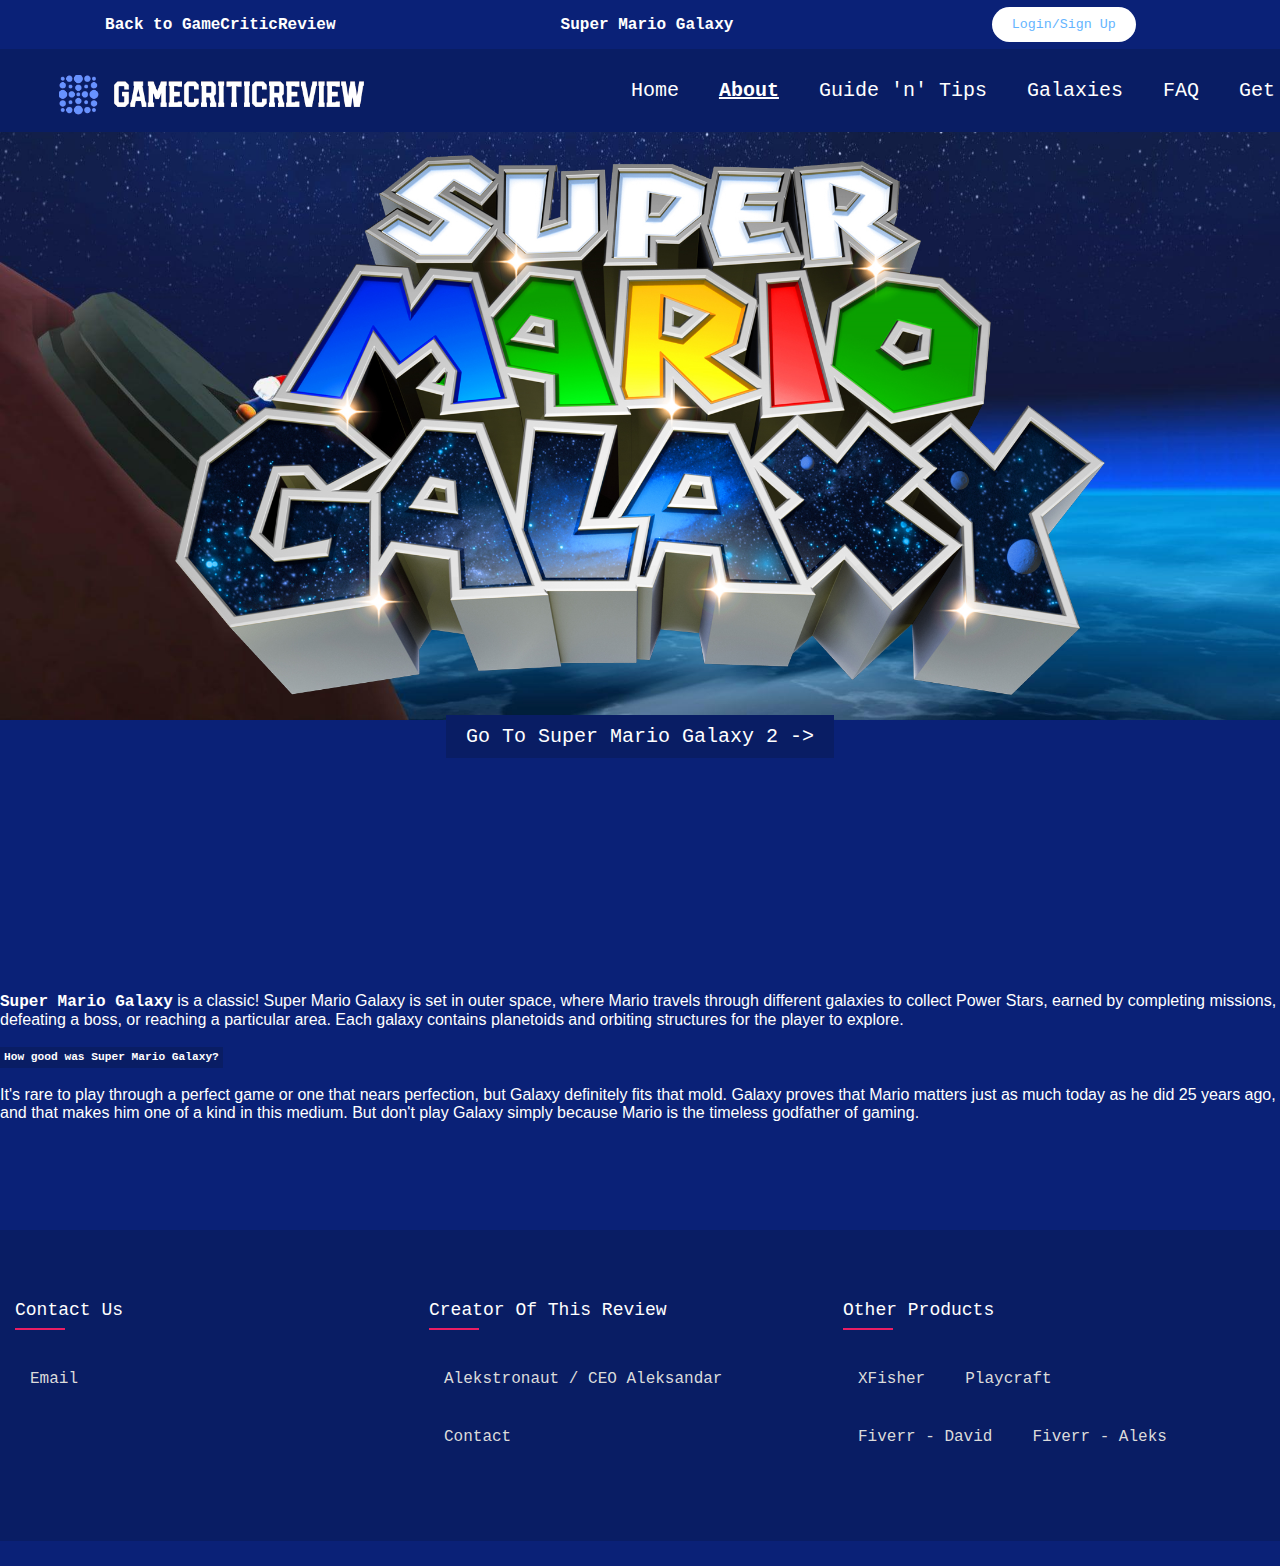
<file: SuperMarioGalaxy/about.html>
<!DOCTYPE html>
<html lang="en">
<head>
    <title>Super Mario Galaxy</title>
    <link rel="stylesheet" href="stylesheet.css">
    </style>
</head>
<nav class="navbar">
    <div class="navbar-section">
        <p><a href="/index.html" class="right-section-navtop">Back to GameCriticReview</a></p>
    </div>
    <div class="navbar-section">
        <p>Super Mario Galaxy</p>
    </div>
    <div class="navbar-section">
        <button>Login/Sign Up</button>
    </div>
</nav>
<body>
<nav class="gamenav">
    <div class="logo">
        <a href=""><img src="images/gamecriticreviewlogo.png" alt="Gamecriticreview Logo" width="400"></a>
    </div>
    <ul>
        <li><a class="nav-link" href="home.html">Home</a></li>
        <li><a class="nav-link" href="about.html"><u><b>About</b></u></a></li>
        <li><a class="nav-link" href="guide.html">Guide 'n' Tips</a></li>
        <li><a class="nav-link" href="galaxies.html">Galaxies</a></li>
        <li><a class="nav-link" href="faq.html">FAQ</a></li>
        <li>
            <a href="#">Get</a>
            <ul class="dropdown">
                <li><a href="https://www.ebay.com/sch/i.html?_from=R40&_trksid=p2380057.m570.l1313&_nkw=Super+Mario+Galaxy&_sacat=0">EBAY</a></li>
                <li><a href="https://www.amazon.com/s?k=super+mario+galaxy&crid=2FSZ49GTEG6W4&sprefix=Super+Mario+Gala%2Caps%2C259&ref=nb_sb_ss_ts-doa-p_1_16">Amazon</a></li>
                <li><a href="https://www.ebay.com/sch/i.html?_from=R40&_trksid=p2380057.m570.l1313&_nkw=Super+Mario+Galaxy&_sacat=0">Super Mario 3D-All Stars</a></li>
            </ul>
        </li>
    </ul>
</nav>

<main>
    <div class="center-banner">
        <img class="top-banner" src="images/banner.png" alt="Title Cities Skylines">
    </div>

    <div class="center-button">
        <a href="" target="1">Go To Super Mario Galaxy 2 -></a>
    </div>

    <br>
    <br>
    <br>
    <br>
    <br>
    <br>
    <br>
    <br>
    <br>
    <br>
    <br>
    <br>
    <br>
    <p class="text"><b>Super Mario Galaxy</b> is a classic! Super Mario Galaxy is set in outer space, where Mario travels through different galaxies to collect Power Stars, earned by completing missions, defeating a boss, or reaching a particular area. Each galaxy contains planetoids and orbiting structures for the player to explore.<br><br></p> <p class="title"><b>How good was Super Mario Galaxy?</b></p><br><br>
        <p class="text">It's rare to play through a perfect game or one that nears perfection, but Galaxy definitely fits that mold. Galaxy proves that Mario matters just as much today as he did 25 years ago, and that makes him one of a kind in this medium. But don't play Galaxy simply because Mario is the timeless godfather of gaming.</p> <br><br><br><br><br><br>

    <!-- Rest of your content -->

</main>
<footer class="footer">
    <div class="container">
        <div class="row">
            <div class="footer-col">
                <h4>Contact Us</h4>
                <ul>
                    <li><a href="mailto:gamecriticreview.com@gmail.com">Email</a></li>
                </ul>
            </div>
            <div class="footer-col">
                <h4>Creator Of This Review</h4>
                <ul>
                    <li><a href="#">alekstronaut / CEO Aleksandar</a></li>
                    <li><a href="mailto:davidworker000@gmail.com">Contact</a></li>
                </ul>
            </div>
            <div class="footer-col">
                <h4>Other Products</h4>
                <ul>
                    <li><a target="_blank" href="https://www.xfisher.org">xFisher</a></li>
                    <li><a target="_blank" href="https://www.playcraft.no">Playcraft</a></li>
                    <li><a target="_blank" href="https://www.fiverr.com/davidsamochvalo?up_rollout=true">Fiverr - David</a></li>
                    <li><a target="_blank" href="#">Fiverr - Aleks</a></li>
                </ul>
            </div>
        </div>
    </div>
</footer>
</body>
</html>
</file>
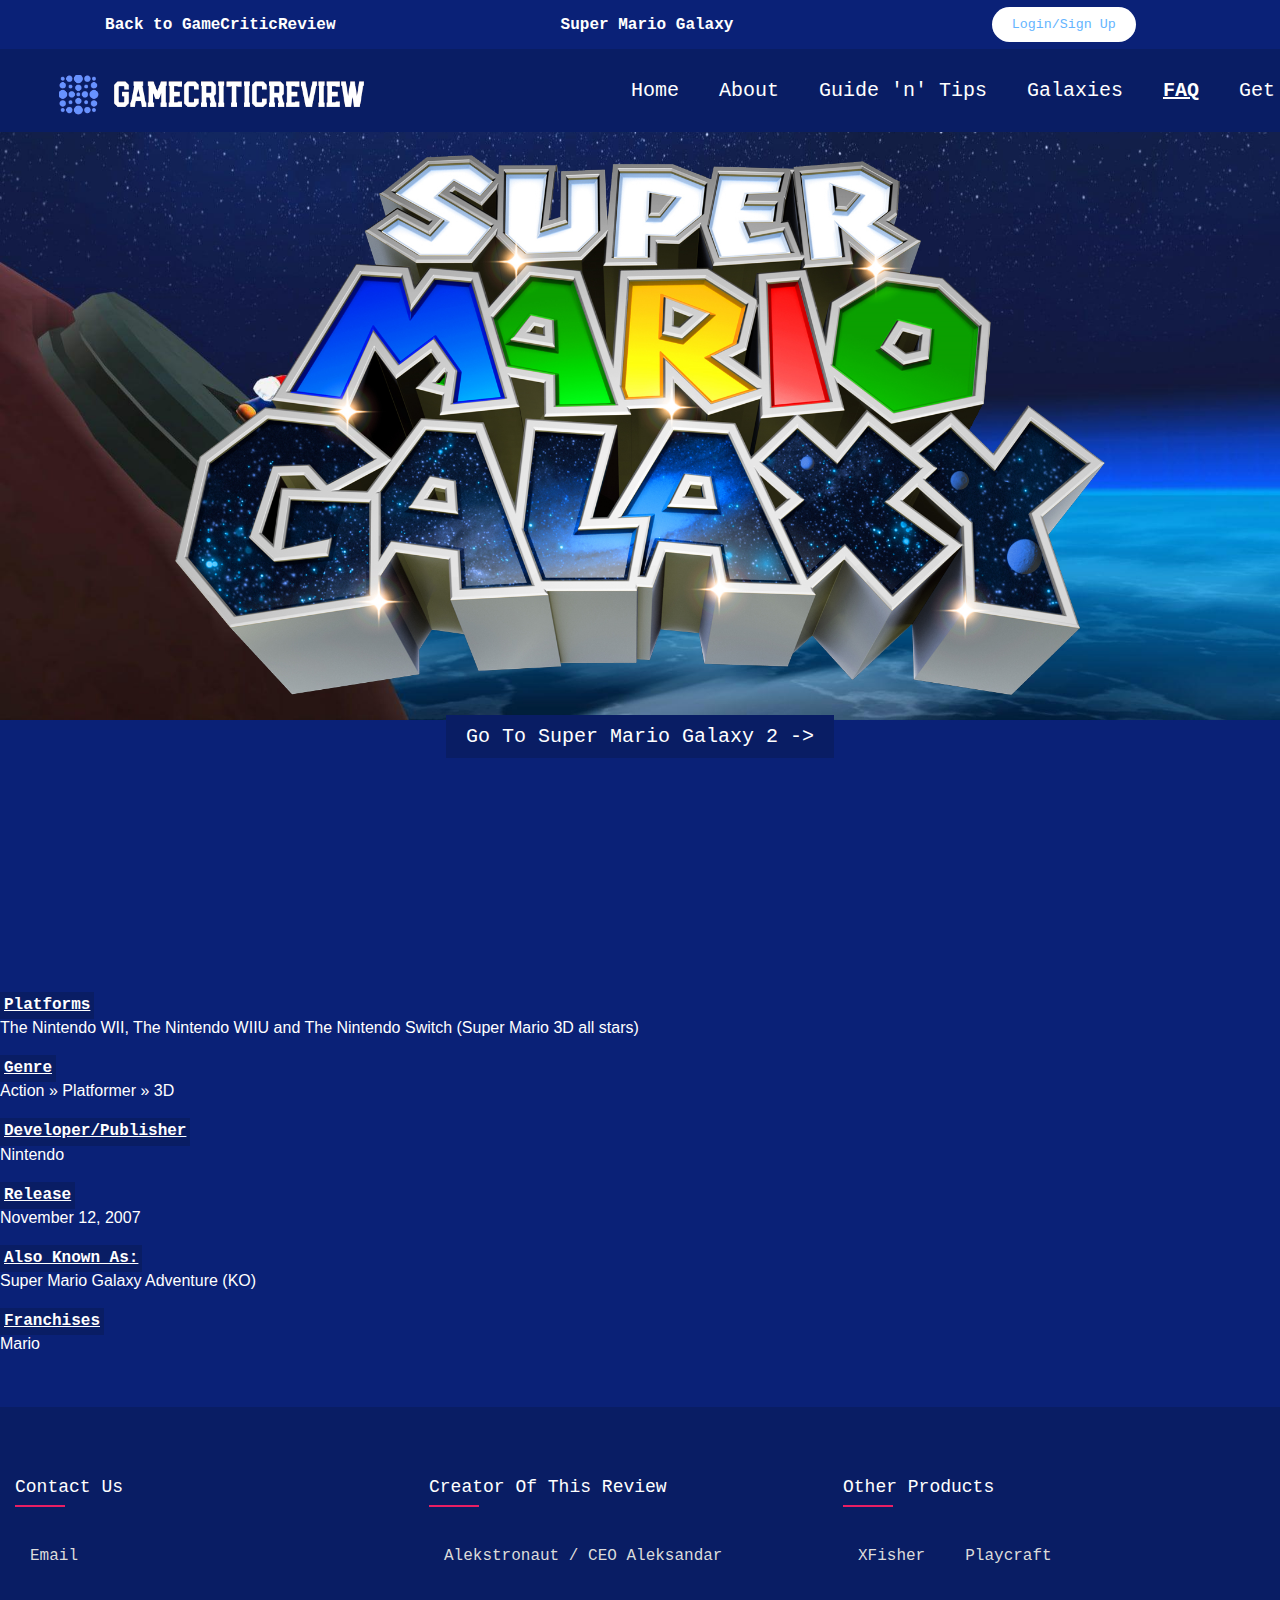
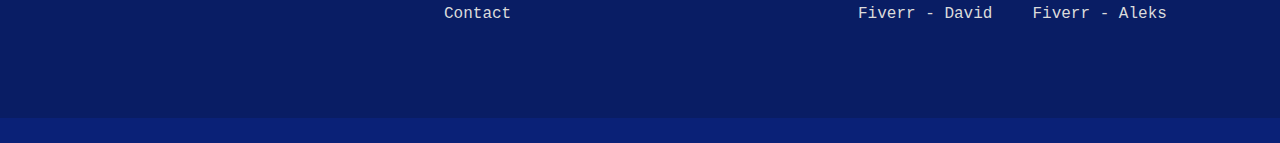
<file: SuperMarioGalaxy/faq.html>
<!DOCTYPE html>
<html lang="en">
<head>
    <title>Super Mario Galaxy</title>
    <link rel="stylesheet" href="stylesheet.css">
</head>
<body>
    <nav class="navbar">
        <div class="navbar-section">
            <p><a href="/index.html" class="right-section-navtop">Back to GameCriticReview</a></p>
        </div>
        <div class="navbar-section">
            <p>Super Mario Galaxy</p>
        </div>
        <div class="navbar-section">
            <button>Login/Sign Up</button>
        </div>
    </nav>
<nav class="gamenav">
    <div class="logo">
        <a href=""><img src="images/gamecriticreviewlogo.png" alt="Gamecriticreview Logo" width="400"></a>
    </div>
    <ul>
        <li><a class="nav-link" href="home.html">Home</a></li>
        <li><a class="nav-link" href="about.html">About</a></li>
        <li><a class="nav-link" href="guide.html">Guide 'n' Tips</a></li>
        <li><a class="nav-link" href="galaxies.html">Galaxies</a></li>
        <li><a class="nav-link" href="faq.html"><b><u>FAQ</u></b></a></li>
        <li>
            <a href="#">Get</a>
            <ul class="dropdown">
                <li><a href="https://www.ebay.com/sch/i.html?_from=R40&_trksid=p2380057.m570.l1313&_nkw=Super+Mario+Galaxy&_sacat=0">EBAY</a></li>
                <li><a href="https://www.amazon.com/s?k=super+mario+galaxy&crid=2FSZ49GTEG6W4&sprefix=Super+Mario+Gala%2Caps%2C259&ref=nb_sb_ss_ts-doa-p_1_16">Amazon</a></li>
                <li><a href="https://www.ebay.com/sch/i.html?_from=R40&_trksid=p2380057.m570.l1313&_nkw=Super+Mario+Galaxy&_sacat=0">Super Mario 3D-All Stars</a></li>
            </ul>
        </li>
    </ul>
</nav>

<main>
    <div class="center-banner">
        <img class="top-banner" src="images/banner.png" alt="Title Cities Skylines">
    </div>

    <div class="center-button">
        <a href="" target="1">Go To Super Mario Galaxy 2 -></a>
    </div>

    <br>
    <br>
    <br>
    <br>
    <br>
    <br>
    <br>
    <br>
    <br>
    <br>
    <br>
    <br>
    <br>
    <p class="number"><b><u>Platforms</u></b></p>
    <p class="text"> The Nintendo WII, The Nintendo WIIU and The Nintendo Switch (Super Mario 3D all stars)</p>
    <br>
    <p class="number"><b><u>Genre</u></b></p>
    <p class="text">Action » Platformer » 3D</p>
    <br>
    <p class="number"><b><u>Developer/Publisher</u></b></p>
    <p class="text">Nintendo</p>
    <br>
    <p class="number"><b><u>Release</u></b></p>
    <p class="text">November 12, 2007</p>
    <br>
    <p class="number"><b><u>Also Known As:</u></b></p>
    <p class="text">Super Mario Galaxy Adventure (KO)</p>
    <br>
    <p class="number"><b><u>Franchises</u></b></p>
    <p class="text">Mario</p>
    <br>
    <br>
    <br>




    <!-- Rest of your content -->

</main>
<footer class="footer">
    <div class="container">
        <div class="row">
            <div class="footer-col">
                <h4>Contact Us</h4>
                <ul>
                    <li><a href="mailto:gamecriticreview.com@gmail.com">Email</a></li>
                </ul>
            </div>
            <div class="footer-col">
                <h4>Creator Of This Review</h4>
                <ul>
                    <li><a href="#">alekstronaut / CEO Aleksandar</a></li>
                    <li><a href="mailto:davidworker000@gmail.com">Contact</a></li>
                </ul>
            </div>
            <div class="footer-col">
                <h4>Other Products</h4>
                <ul>
                    <li><a target="_blank" href="https://www.xfisher.org">xFisher</a></li>
                    <li><a target="_blank" href="https://www.playcraft.no">Playcraft</a></li>
                    <li><a target="_blank" href="https://www.fiverr.com/davidsamochvalo?up_rollout=true">Fiverr - David</a></li>
                    <li><a target="_blank" href="#">Fiverr - Aleks</a></li>
                </ul>
            </div>
        </div>
    </div>
</footer>
</body>
</html>
</file>
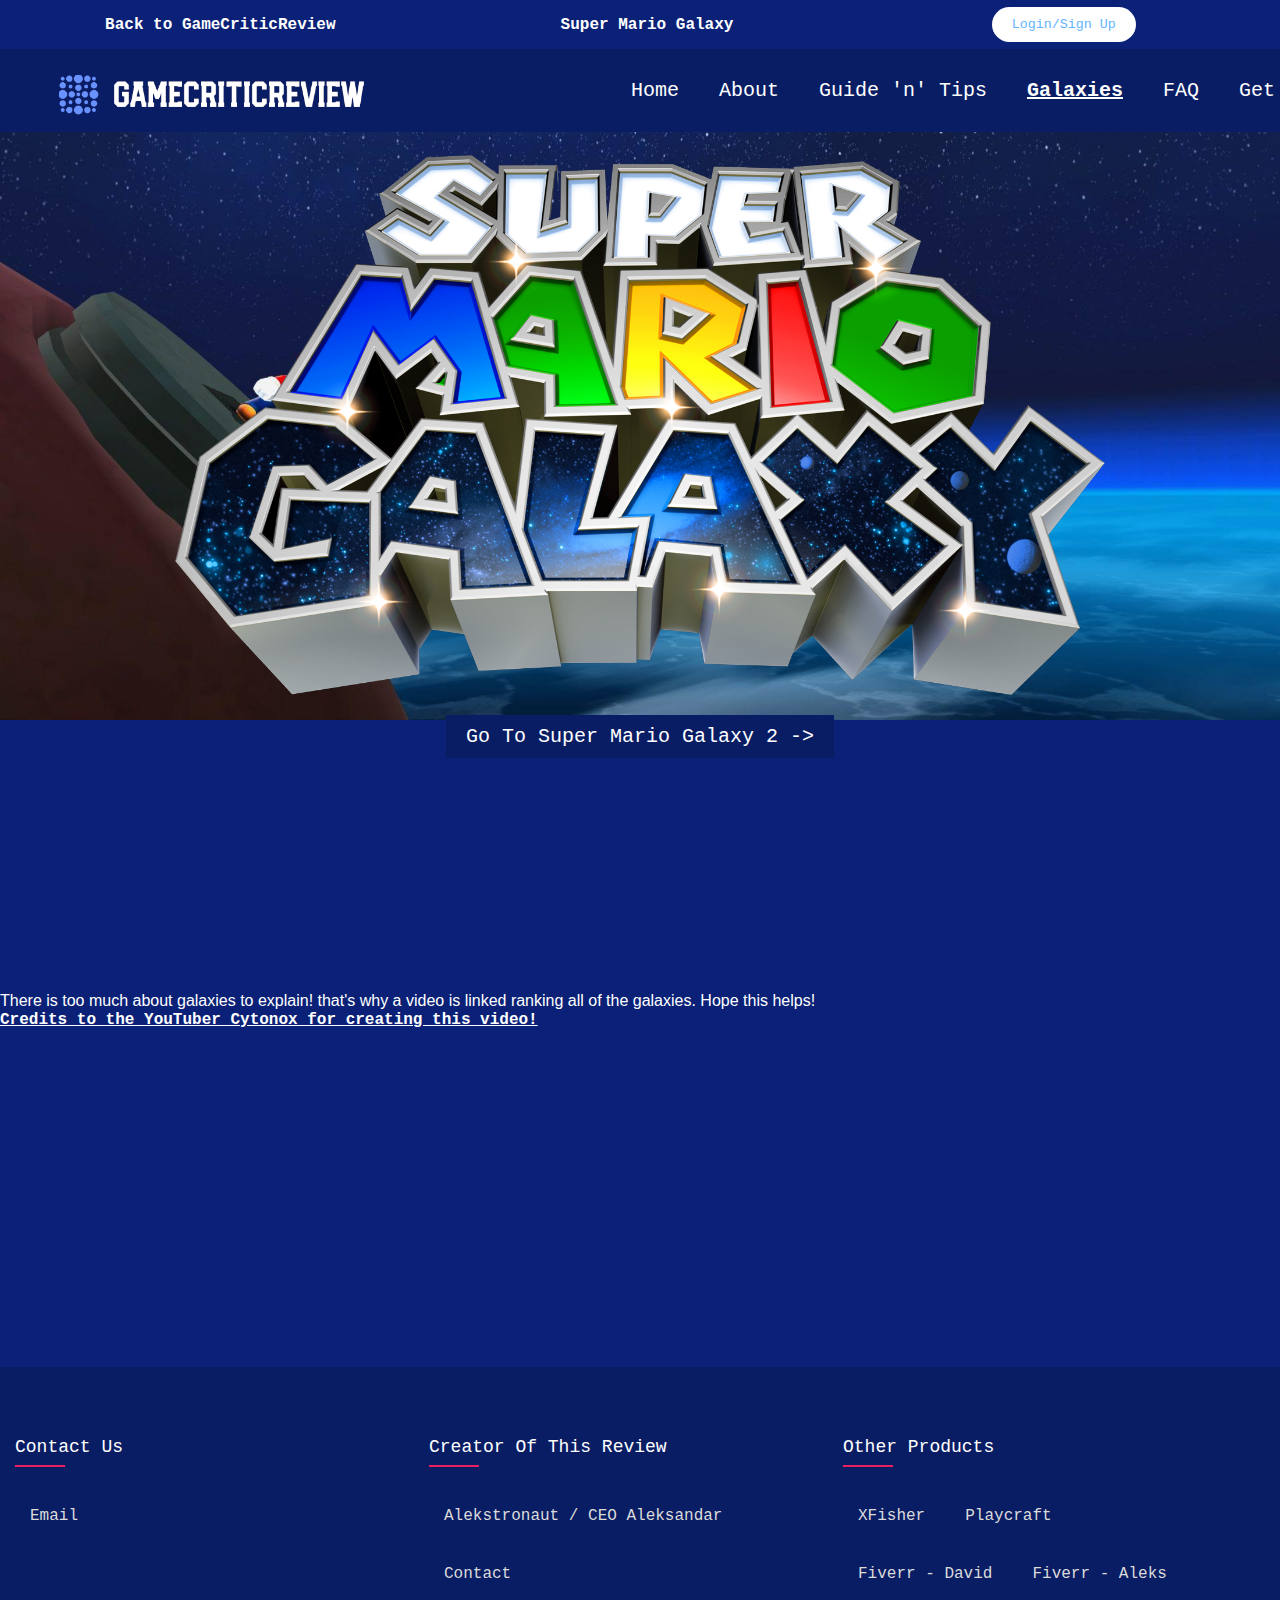
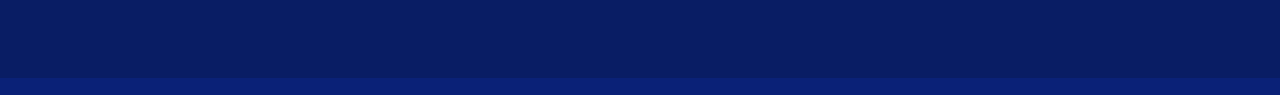
<file: SuperMarioGalaxy/galaxies.html>
<!DOCTYPE html>
<html lang="en">
<head>
    <title>Super Mario Galaxy</title>
    <link rel="stylesheet" href="stylesheet.css">
</head>
<body>
    <nav class="navbar">
        <div class="navbar-section">
            <p><a href="/index.html" class="right-section-navtop">Back to GameCriticReview</a></p>
        </div>
        <div class="navbar-section">
            <p>Super Mario Galaxy</p>
        </div>
        <div class="navbar-section">
            <button>Login/Sign Up</button>
        </div>
    </nav>
<nav class="gamenav">
    <div class="logo">
        <a href=""><img src="images/gamecriticreviewlogo.png" alt="Gamecriticreview Logo" width="400"></a>
    </div>
    <ul>
        <li><a class="nav-link" href="home.html">Home</a></li>
        <li><a class="nav-link" href="about.html">About</a></li>
        <li><a class="nav-link" href="guide.html">Guide 'n' Tips</a></li>
        <li><a class="nav-link" href="galaxies.html"><b><u>Galaxies</u></b></a></li>
        <li><a class="nav-link" href="faq.html">FAQ</a></li>
        <li>
            <a href="#">Get</a>
            <ul class="dropdown">
                <li><a href="https://www.ebay.com/sch/i.html?_from=R40&_trksid=p2380057.m570.l1313&_nkw=Super+Mario+Galaxy&_sacat=0">EBAY</a></li>
                <li><a href="https://www.amazon.com/s?k=super+mario+galaxy&crid=2FSZ49GTEG6W4&sprefix=Super+Mario+Gala%2Caps%2C259&ref=nb_sb_ss_ts-doa-p_1_16">Amazon</a></li>
                <li><a href="https://www.ebay.com/sch/i.html?_from=R40&_trksid=p2380057.m570.l1313&_nkw=Super+Mario+Galaxy&_sacat=0">Super Mario 3D-All Stars</a></li>
            </ul>
        </li>
    </ul>
</nav>

<main>
    <div class="center-banner">
        <img class="top-banner" src="images/banner.png" alt="Title Cities Skylines">
    </div>

    <div class="center-button">
        <a href="" target="1">Go To Super Mario Galaxy 2 -></a>
    </div>

    <br>
    <br>
    <br>
    <br>
    <br>
    <br>
    <br>
    <br>
    <br>
    <br>
    <br>
    <br>
    <br>
    <p class="text">There is too much about galaxies to explain! that's why a video is linked ranking all of the galaxies. Hope this helps!</p>
    <p class="text"><b><u>Credits to the YouTuber Cytonox for creating this video!</u></b></p>
    <br>
    <iframe class="galaxies-video" width="560" height="315" src="https://www.youtube.com/embed/mCtadL_bAkQ?si=7_5tGCcZzvR78c1d" title="YouTube video player" frameborder="0" allow="accelerometer; autoplay; clipboard-write; encrypted-media; gyroscope; picture-in-picture; web-share" allowfullscreen></iframe>


    <!-- Rest of your content -->

</main>
<footer class="footer">
    <div class="container">
        <div class="row">
            <div class="footer-col">
                <h4>Contact Us</h4>
                <ul>
                    <li><a href="mailto:gamecriticreview.com@gmail.com">Email</a></li>
                </ul>
            </div>
            <div class="footer-col">
                <h4>Creator Of This Review</h4>
                <ul>
                    <li><a href="#">alekstronaut / CEO Aleksandar</a></li>
                    <li><a href="mailto:davidworker000@gmail.com">Contact</a></li>
                </ul>
            </div>
            <div class="footer-col">
                <h4>Other Products</h4>
                <ul>
                    <li><a target="_blank" href="https://www.xfisher.org">xFisher</a></li>
                    <li><a target="_blank" href="https://www.playcraft.no">Playcraft</a></li>
                    <li><a target="_blank" href="https://www.fiverr.com/davidsamochvalo?up_rollout=true">Fiverr - David</a></li>
                    <li><a target="_blank" href="#">Fiverr - Aleks</a></li>
                </ul>
            </div>
        </div>
    </div>
</footer>
</body>
</html>
</file>
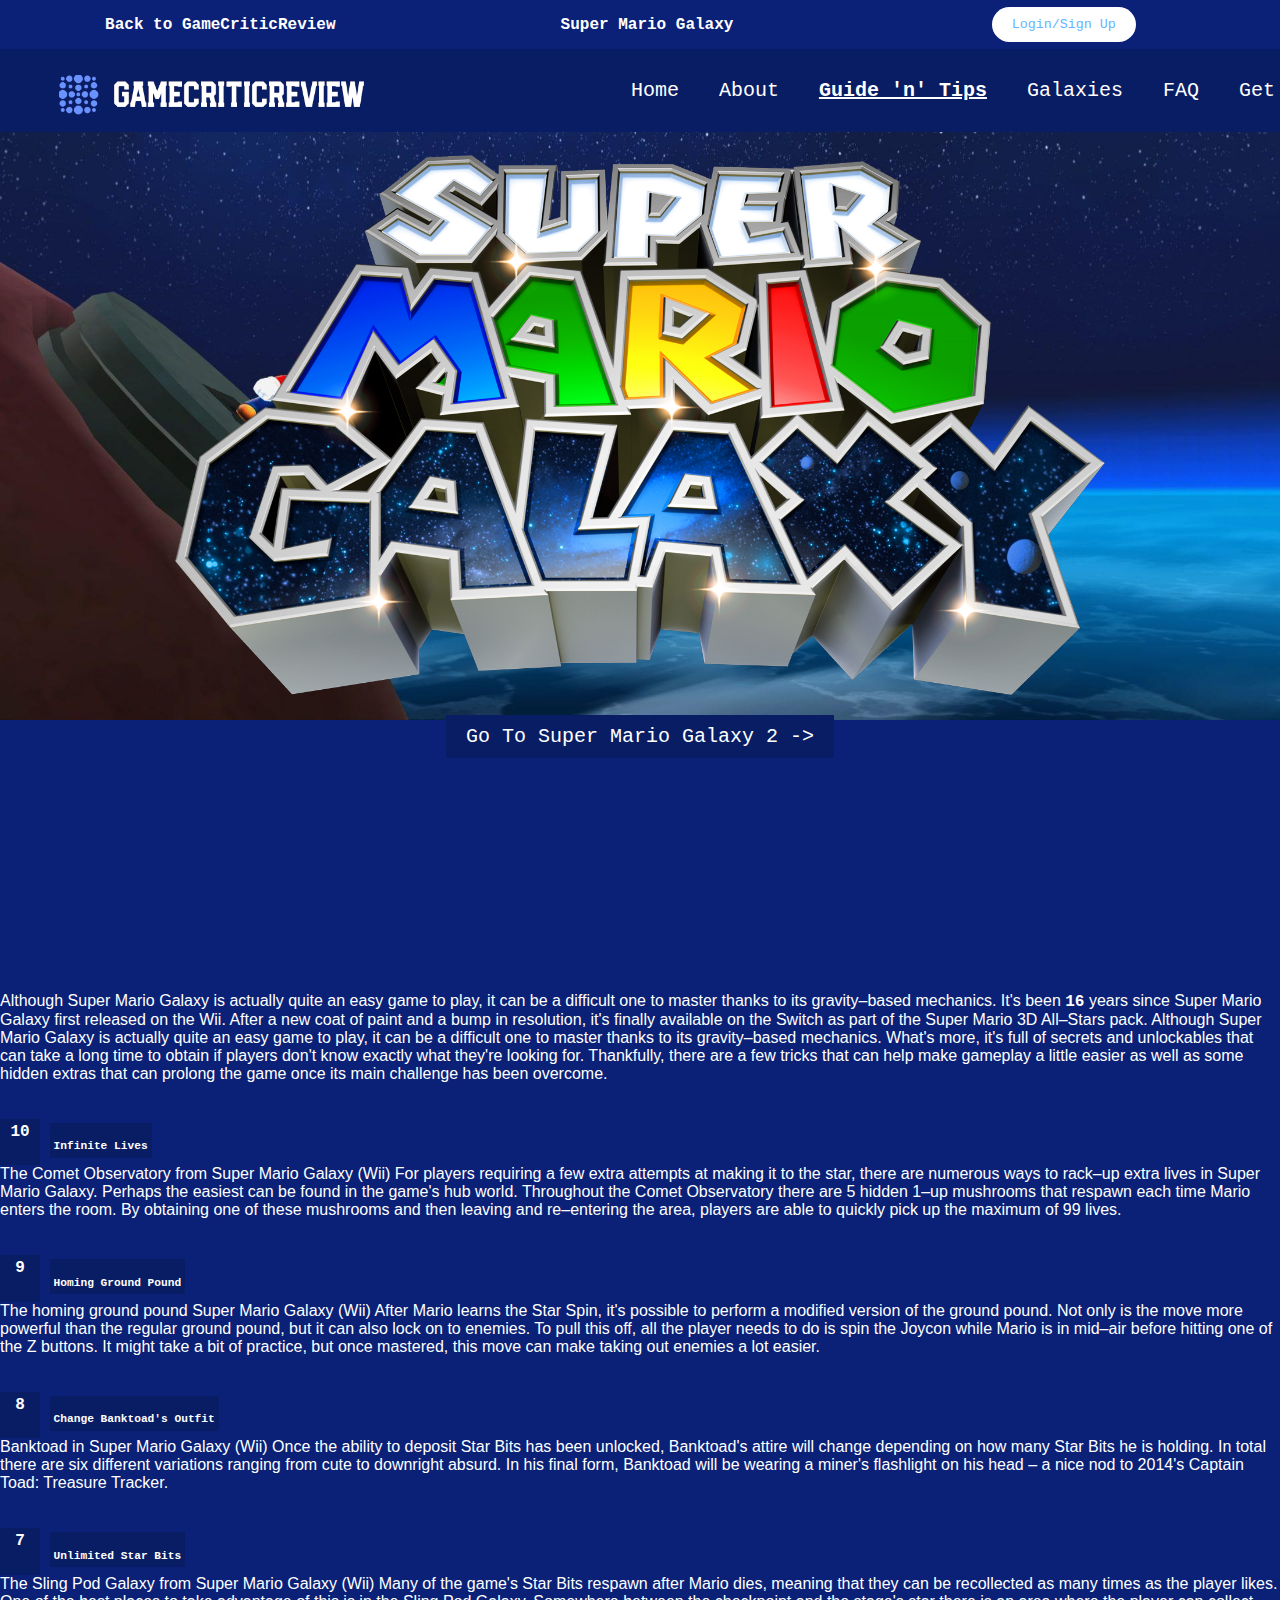
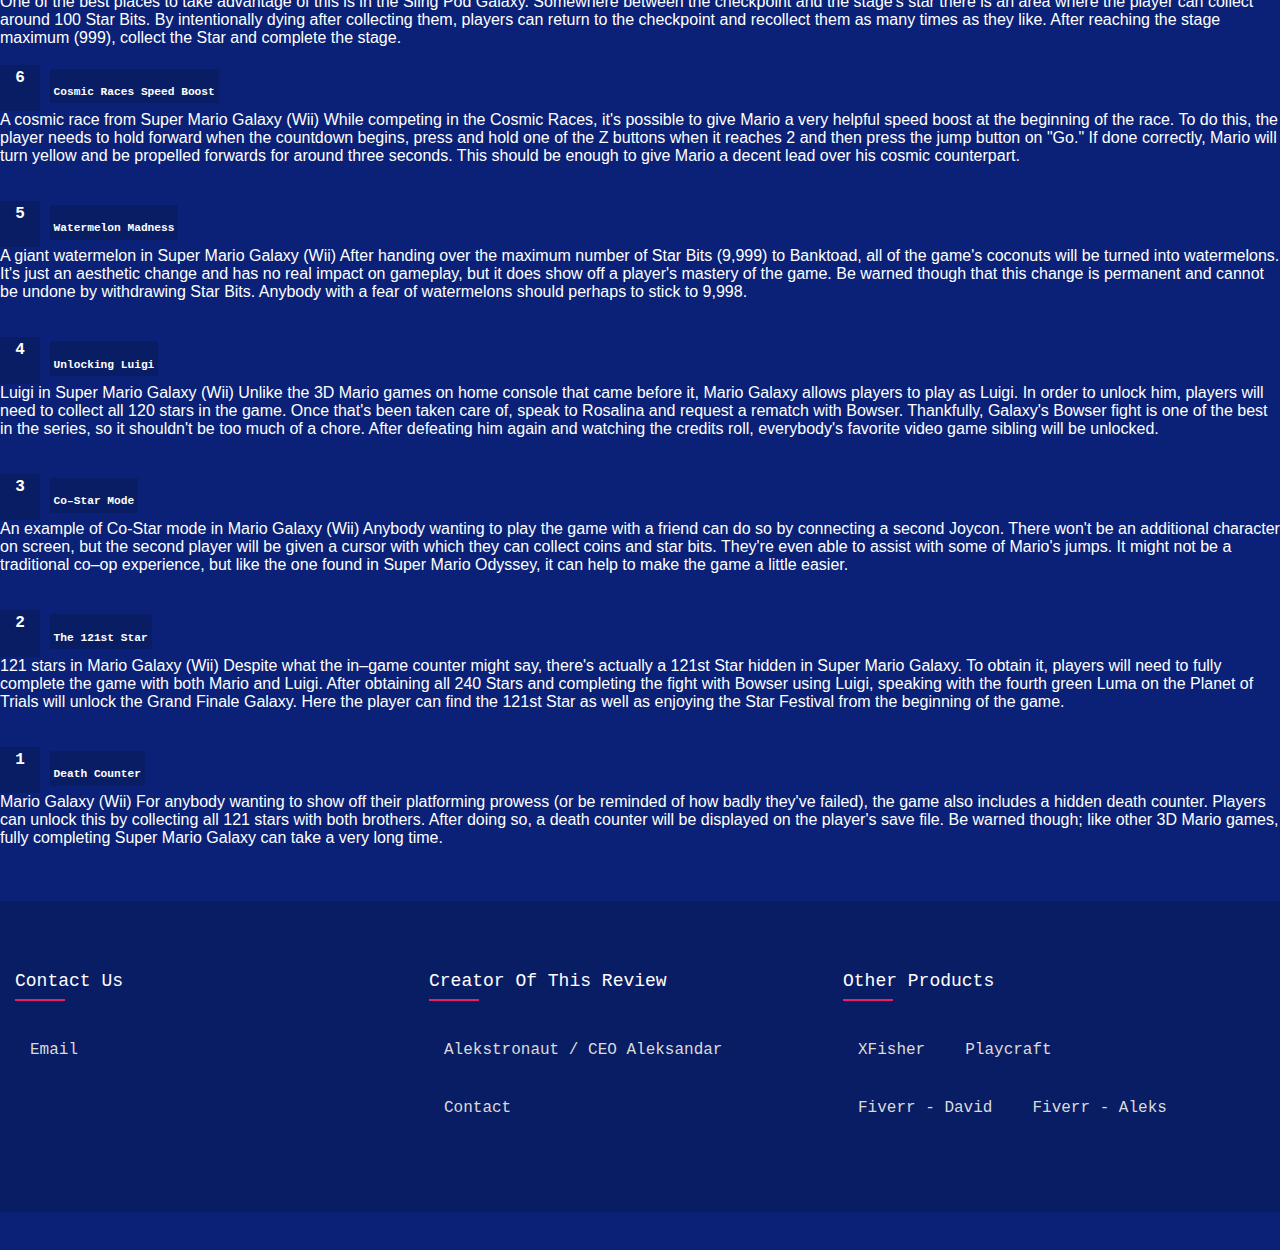
<file: SuperMarioGalaxy/guide.html>
<!DOCTYPE html>
<html lang="en">
<head>
    <title>Super Mario Galaxy</title>
    <link rel="stylesheet" href="stylesheet.css">
</head>
<body>
    <nav class="navbar">
        <div class="navbar-section">
            <p><a href="/index.html" class="right-section-navtop">Back to GameCriticReview</a></p>
        </div>
        <div class="navbar-section">
            <p>Super Mario Galaxy</p>
        </div>
        <div class="navbar-section">
            <button>Login/Sign Up</button>
        </div>
    </nav>
<nav class="gamenav">
    <div class="logo">
        <a href=""><img src="images/gamecriticreviewlogo.png" alt="Gamecriticreview Logo" width="400"></a>
    </div>
    <ul>
        <li><a class="nav-link" href="home.html">Home</a></li>
        <li><a class="nav-link" href="about.html">About</a></li>
        <li><a class="nav-link" href="guide.html"><u><b>Guide 'n' Tips</b></u></a></li>
        <li><a class="nav-link" href="galaxies.html">Galaxies</a></li>
        <li><a class="nav-link" href="faq.html">FAQ</a></li>
        <li>
            <a href="#">Get</a>
            <ul class="dropdown">
                <li><a href="https://www.ebay.com/sch/i.html?_from=R40&_trksid=p2380057.m570.l1313&_nkw=Super+Mario+Galaxy&_sacat=0">EBAY</a></li>
                <li><a href="https://www.amazon.com/s?k=super+mario+galaxy&crid=2FSZ49GTEG6W4&sprefix=Super+Mario+Gala%2Caps%2C259&ref=nb_sb_ss_ts-doa-p_1_16">Amazon</a></li>
                <li><a href="https://www.ebay.com/sch/i.html?_from=R40&_trksid=p2380057.m570.l1313&_nkw=Super+Mario+Galaxy&_sacat=0">Super Mario 3D-All Stars</a></li>
            </ul>
        </li>
    </ul>
</nav>

<main>
    <div class="center-banner">
        <img class="top-banner" src="images/banner.png" alt="Title Cities Skylines">
    </div>

    <div class="center-button">
        <a href="" target="1">Go To Super Mario Galaxy 2 -></a>
    </div>

    <br>
    <br>
    <br>
    <br>
    <br>
    <br>
    <br>
    <br>
    <br>
    <br>
    <br>
    <br>
    <br>
    <p class="text">Although Super Mario Galaxy is actually quite an easy game to play, it can be a difficult one to master thanks to its gravity–based mechanics.
        It's been <b>16</b> years since Super Mario Galaxy first released on the Wii. After a new coat of paint and a bump in resolution, it's finally available on the Switch as part of the Super Mario 3D All–Stars pack. Although Super Mario Galaxy is actually quite an easy game to play, it can be a difficult one to master thanks to its gravity–based mechanics.    
        What's more, it's full of secrets and unlockables that can take a long time to obtain if players don't know exactly what they're looking for. Thankfully, there are a few tricks that can help make gameplay a little easier as well as some hidden extras that can prolong the game once its main challenge has been overcome.</p>
        <br>
        <br>
        <p class="number"><br><br><b>10</b></p>
        <p class="title"><br>Infinite Lives</p>
        <p class="text">The Comet Observatory from Super Mario Galaxy (Wii)
        For players requiring a few extra attempts at making it to the star, there are numerous ways to rack–up extra lives in Super Mario Galaxy. Perhaps the easiest can be found in the game's hub world.
        Throughout the Comet Observatory there are 5 hidden 1–up mushrooms that respawn each time Mario enters the room. By obtaining one of these mushrooms and then leaving and re–entering the area, players are able to quickly pick up the maximum of 99 lives.</p>
        <br>
        <br>
        <p class="number"><br><br><b>9</b></p>
        <p class="title"><br>Homing Ground Pound</p>
        <p class="text">The homing ground pound Super Mario Galaxy (Wii)
        After Mario learns the Star Spin, it's possible to perform a modified version of the ground pound. Not only is the move more powerful than the regular ground pound, but it can also lock on to enemies. To pull this off, all the player needs to do is spin the Joycon while Mario is in mid–air before hitting one of the Z buttons. It might take a bit of practice, but once mastered, this move can make taking out enemies a lot easier.</p>
        <br>
        <br>
        <p class="number"><br><br><b>8</b></p>
        <p class="title"><br>Change Banktoad's Outfit</p>
        <p class="text">Banktoad in Super Mario Galaxy (Wii)
        Once the ability to deposit Star Bits has been unlocked, Banktoad's attire will change depending on how many Star Bits he is holding.
        In total there are six different variations ranging from cute to downright absurd. In his final form, Banktoad will be wearing a miner's flashlight on his head – a nice nod to 2014's Captain Toad: Treasure Tracker.</p>
        <br>
        <br>
        <p class="number"><br><br><b>7</b></p>
        <p class="title"><br>Unlimited Star Bits</p>
        <p class="text">The Sling Pod Galaxy from Super Mario Galaxy (Wii)
        Many of the game's Star Bits respawn after Mario dies, meaning that they can be recollected as many times as the player likes. One of the best places to take advantage of this is in the Sling Pod Galaxy. Somewhere between the checkpoint and the stage's star there is an area where the player can collect around 100 Star Bits. By intentionally dying after collecting them, players can return to the checkpoint and recollect them as many times as they like. After reaching the stage maximum (999), collect the Star and complete the stage.
        <br>
        <br>
        <p class="number"><br><br><b>6</b></p>
        <p class="title"><br>Cosmic Races Speed Boost</p>
        <p class="text">A cosmic race from Super Mario Galaxy (Wii)
        While competing in the Cosmic Races, it's possible to give Mario a very helpful speed boost at the beginning of the race. To do this, the player needs to hold forward when the countdown begins, press and hold one of the Z buttons when it reaches 2 and then press the jump button on "Go." If done correctly, Mario will turn yellow and be propelled forwards for around three seconds. This should be enough to give Mario a decent lead over his cosmic counterpart.</p>
        <br>
        <br>
        <p class="number"><br><br><b>5</b></p>
        <p class="title"><br>Watermelon Madness</p>
        <p class="text">A giant watermelon in Super Mario Galaxy (Wii)
        After handing over the maximum number of Star Bits (9,999) to Banktoad, all of the game's coconuts will be turned into watermelons. It's just an aesthetic change and has no real impact on gameplay, but it does show off a player's mastery of the game. Be warned though that this change is permanent and cannot be undone by withdrawing Star Bits. Anybody with a fear of watermelons should perhaps to stick to 9,998.</p>
        <br>
        <br>
        <p class="number"><br><br><b>4</b></p>
        <p class="title"><br>Unlocking Luigi</p>
        <p class="text">Luigi in Super Mario Galaxy (Wii)
        Unlike the 3D Mario games on home console that came before it, Mario Galaxy allows players to play as Luigi. In order to unlock him, players will need to collect all 120 stars in the game. Once that's been taken care of, speak to Rosalina and request a rematch with Bowser.
        Thankfully, Galaxy's Bowser fight is one of the best in the series, so it shouldn't be too much of a chore. After defeating him again and watching the credits roll, everybody's favorite video game sibling will be unlocked.</p>
        <br>
        <br>
        <p class="number"><br><br><b>3</b></p>
        <p class="title"><br>Co–Star Mode</p>
        <p class="text">An example of Co-Star mode in Mario Galaxy (Wii)
        Anybody wanting to play the game with a friend can do so by connecting a second Joycon. There won't be an additional character on screen, but the second player will be given a cursor with which they can collect coins and star bits. They're even able to assist with some of Mario's jumps. It might not be a traditional co–op experience, but like the one found in Super Mario Odyssey, it can help to make the game a little easier.</p>
        <br>
        <br>
        <p class="number"><br><br><b>2</b></p>
        <p class="title"><br>The 121st Star</p>
        <p class="text">121 stars in Mario Galaxy (Wii)
        Despite what the in–game counter might say, there's actually a 121st Star hidden in Super Mario Galaxy. To obtain it, players will need to fully complete the game with both Mario and Luigi. After obtaining all 240 Stars and completing the fight with Bowser using Luigi, speaking with the fourth green Luma on the Planet of Trials will unlock the Grand Finale Galaxy. Here the player can find the 121st Star as well as enjoying the Star Festival from the beginning of the game.</p>
        <br>
        <br>
        <p class="number"><br><br><b>1</b></p>
        <p class="title"><br>Death Counter</p>
        <p class="text">Mario Galaxy (Wii)
        For anybody wanting to show off their platforming prowess (or be reminded of how badly they've failed), the game also includes a hidden death counter. Players can unlock this by collecting all 121 stars with both brothers. After doing so, a death counter will be displayed on the player's save file. Be warned though; like other 3D Mario games, fully completing Super Mario Galaxy can take a very long time.</p>
        

        <br>
        <br>
        <br>
    <!-- Rest of your content -->

</main>
<footer class="footer">
    <div class="container">
        <div class="row">
            <div class="footer-col">
                <h4>Contact Us</h4>
                <ul>
                    <li><a href="mailto:gamecriticreview.com@gmail.com">Email</a></li>
                </ul>
            </div>
            <div class="footer-col">
                <h4>Creator Of This Review</h4>
                <ul>
                    <li><a href="#">alekstronaut / CEO Aleksandar</a></li>
                    <li><a href="mailto:davidworker000@gmail.com">Contact</a></li>
                </ul>
            </div>
            <div class="footer-col">
                <h4>Other Products</h4>
                <ul>
                    <li><a target="_blank" href="https://www.xfisher.org">xFisher</a></li>
                    <li><a target="_blank" href="https://www.playcraft.no">Playcraft</a></li>
                    <li><a target="_blank" href="https://www.fiverr.com/davidsamochvalo?up_rollout=true">Fiverr - David</a></li>
                    <li><a target="_blank" href="#">Fiverr - Aleks</a></li>
                </ul>
            </div>
        </div>
    </div>
</footer>
</body>
</html>
</file>
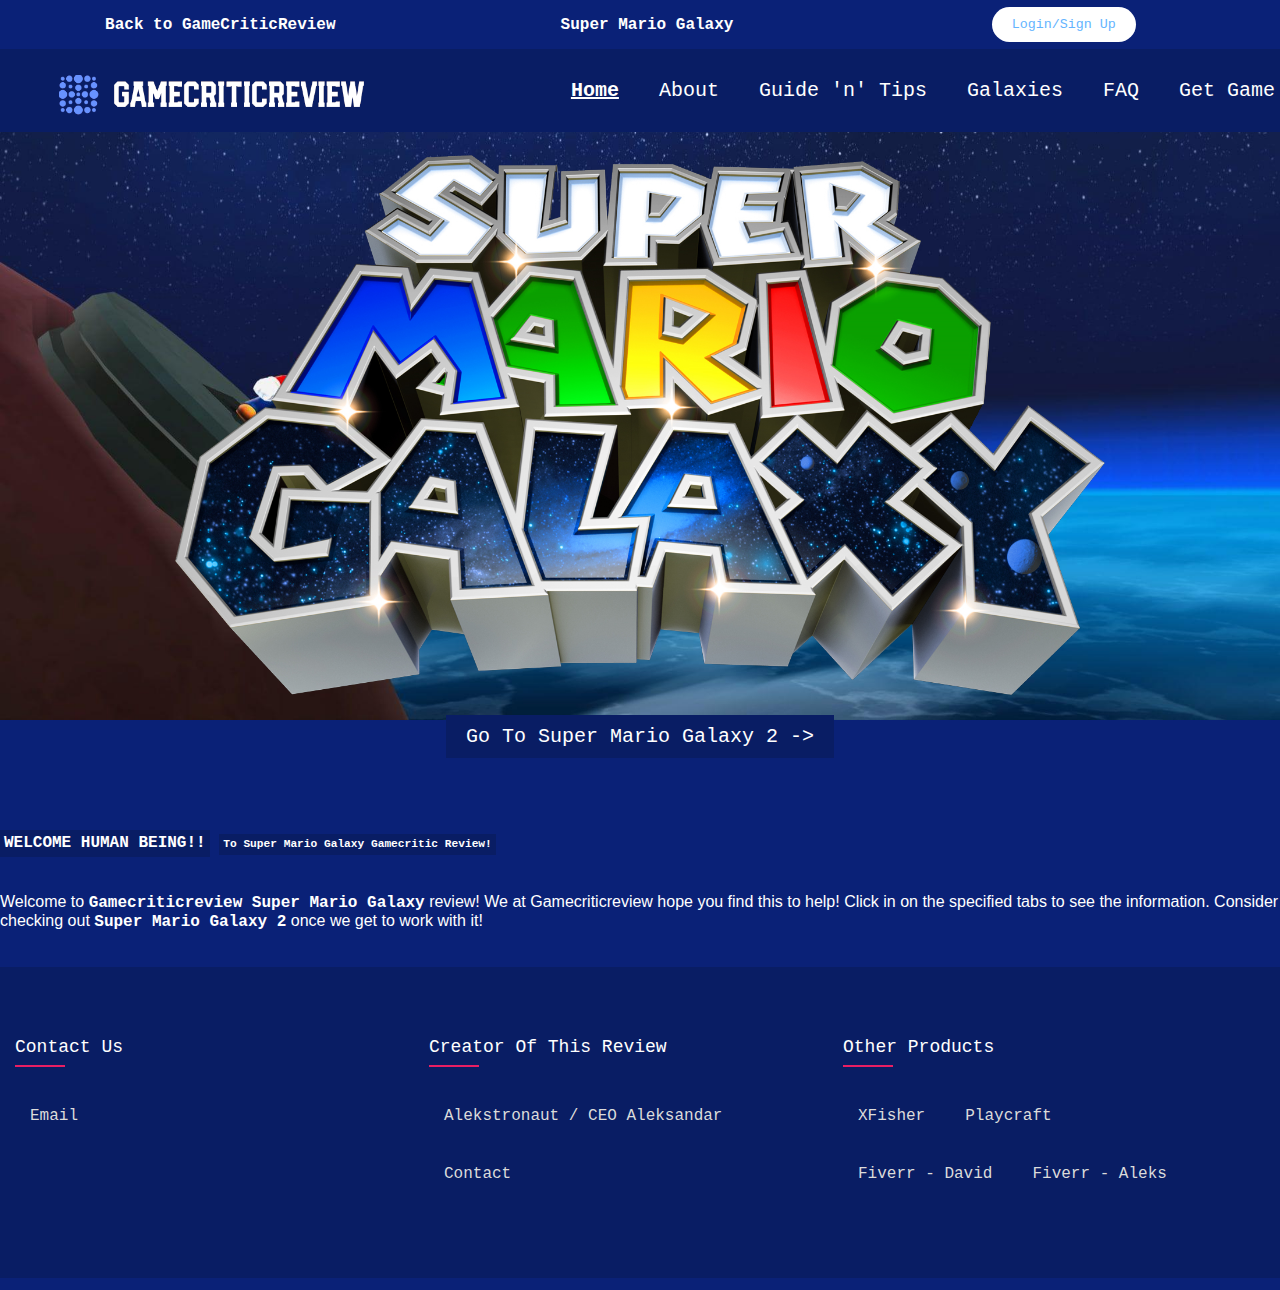
<file: SuperMarioGalaxy/home.html>
<!DOCTYPE html>
<html lang="en">
<head>
    <title>Super Mario Galaxy</title>
    <link rel="stylesheet" href="stylesheet.css">
</head>
<body>
    <nav class="navbar">
        <div class="navbar-section">
            <p><a href="/index.html" class="right-section-navtop">Back to GameCriticReview</a></p>
        </div>
        <div class="navbar-section">
            <p>Super Mario Galaxy</p>
        </div>
        <div class="navbar-section">
            <button>Login/Sign Up</button>
        </div>
    </nav>
<nav class="gamenav">
    <div class="logo">
        <a href=""><img src="/SuperMarioGalaxy/images/gamecriticreviewlogo.png" alt="Gamecriticreview Logo" width="400"></a>
    </div>
    <ul>
        <li><a class="nav-link" href="home.html"><u><b>Home</b></u></a></li>
        <li><a class="nav-link" href="about.html">About</a></li>
        <li><a class="nav-link" href="guide.html">Guide 'n' Tips</a></li>
        <li><a class="nav-link" href="galaxies.html">Galaxies</a></li>
        <li><a class="nav-link" href="faq.html">FAQ</a></li>
        <li>
               <a class="nav-link" href="">Get Game</a>
            <ul class="dropdown">
                <li><a href="https://www.ebay.com/sch/i.html?_from=R40&_trksid=p2380057.m570.l1313&_nkw=Super+Mario+Galaxy&_sacat=0" target="1">EBAY</a></li>
                <li><a href="https://www.amazon.com/s?k=super+mario+galaxy&crid=2FSZ49GTEG6W4&sprefix=Super+Mario+Gala%2Caps%2C259&ref=nb_sb_ss_ts-doa-p_1_16" target="1">Amazon</a></li>
                <li><a href="https://www.ebay.com/sch/i.html?_from=R40&_trksid=p2380057.m570.l1313&_nkw=Super+Mario+Galaxy&_sacat=0" target="1">Super Mario 3D-All Stars</a></li>
            </ul>
        </li>
    </ul>
</nav>
 
<main>
    <div class="center-banner">
        <img class="top-banner" src="/SuperMarioGalaxy/images/banner.png" alt="Title Super Mario Galaxy">
    </div>
 
    <div class="center-button">
        <a href="" target="1">Go To Super Mario Galaxy 2 -></a>
    </div>
 
    <br>
    <br>
    <br>
    <br>
    <p class="number"><b>WELCOME HUMAN BEING!!</b></p>
    <p class="title">To Super Mario Galaxy Gamecritic Review!</p>
    <br>
    <br>
    <br>
    <p class="text">Welcome to <b>Gamecriticreview Super Mario Galaxy</b> review!
    We at Gamecriticreview hope you find this to help!
    Click in on the specified tabs to see the information. Consider checking out <b>Super Mario Galaxy 2</b> once we get to work with it!</p>
    <br>
    <br>
 
    <!-- Rest of your content -->
 
</main>
<footer class="footer">
    <div class="container">
        <div class="row">
            <div class="footer-col">
                <h4>Contact Us</h4>
                <ul>
                    <li><a href="mailto:gamecriticreview.com@gmail.com">Email</a></li>
                </ul>
            </div>
            <div class="footer-col">
                <h4>Creator Of This Review</h4>
                <ul>
                    <li><a href="#">alekstronaut / CEO Aleksandar</a></li>
                    <li><a href="mailto:davidworker000@gmail.com">Contact</a></li>
                </ul>
            </div>
            <div class="footer-col">
                <h4>Other Products</h4>
                <ul>
                    <li><a target="_blank" href="https://www.xfisher.org">xFisher</a></li>
                    <li><a target="_blank" href="https://www.playcraft.no">Playcraft</a></li>
                    <li><a target="_blank" href="https://www.fiverr.com/davidsamochvalo?up_rollout=true">Fiverr - David</a></li>
                    <li><a target="_blank" href="#">Fiverr - Aleks</a></li>
                </ul>
            </div>
        </div>
    </div>
</footer>
</body>
</html>
</file>
<file: SuperMarioGalaxy/stylesheet.css>
body {
    background: url(/SuperMarioGalaxy/images/title_bg.jpg);
    background-repeat: no-repeat;
    background-size: 100% auto;
    background-attachment: local;
    padding-top: 80px;
    margin-top: 75px;
}

h1 {
    text-align: center;
}

* {
    padding: 0;
    margin: 0;
    font-family: 'Poppins', monospace;
}

nav {
    background: #091d64;
    display: flex;
    justify-content: space-between;
    align-items: center;
    position: fixed;
    top: 0;
    left: 0;
    right: 0;
    width: 100%;
    z-index: 999;
}

.logo {
    padding: 0;
}

ul {
    list-style: none;
    display: flex;
    flex-wrap: wrap;
    margin-right: -10px;
}

ul li {
    display: inline-block;
    position: relative;
    margin-right: 10px;
}

ul li:last-child {
    margin-right: 0;
}

ul li a {
    display: block;
    padding: 15px 15px;
    color: #FFF;
    text-decoration: none;
    text-align: center;
    font-size: 20px;
    transition: font-size 0.3s;
}

ul li ul.dropdown {
    background: #091d64;
    position: absolute;
    z-index: 999;
    display: none;
    padding: 0;
    max-width: 120px;
    white-space: nowrap; /* Ensure long text doesn't wrap */
    overflow: hidden; /* Hide overflowing content */
    top: 100%; /* Position the dropdown below the parent */
    left: 0; /* Align with the left edge of the parent */
}

ul li ul.dropdown li {
    display: block;
    padding: 0;
    max-width: 120px;
}

ul li a:hover {
    background: #071547;
}

ul li:hover ul.dropdown {
    display: block;
}

.top-banner {
    max-width: 100%;
    max-height: 60vh;
}

.center-banner {
    display: flex;
    justify-content: center;
}

.center-button {
    text-align: center;
    margin-top: 20px;
    transition: all 0.4s;
}

.center-button:hover {
    opacity: 0.9;
    transform: scale(1.05);
}

.center-button a {
    display: inline-block;
    padding: 10px 20px;
    background-color: #091d64;
    color: #fff;
    text-decoration: none;
    font-size: 20px;
    transition: font-size 0.3s;
}

@media (max-width: 768px) {
    .logo img {
        width: 250px;
    }
    ul {
        justify-content: center;
    }
    ul li {
        margin-right: 5px;
    }
    ul li a {
        font-size: 16px;
    }
    ul li ul.dropdown li {
        max-width: 100px;
    }
    .center-button a {
        font-size: 16px;
    }
}


body {
    background-color: #0a2177;
}

p {
    color: white;
    text-shadow: 5px, black;
}

.footer {
    background-color: #3091ec;
    padding: 70px 0;
}

ul {
    list-style: none;
}

.row {
    display: flex;
    flex-wrap: wrap;
}

.footer {
    background-color: #3091ec;
    padding: 70px 0;
}

ul {
    list-style: none;
}

.row {
    display: flex;
    flex-wrap: wrap;
}

.footer-col {
    width: 30%;
    padding: 0 15px;
}

.footer-col h4 {
    font-size: 18px;
    color: white;
    text-transform: capitalize;
    margin-bottom: 35px;
    font-weight: 500;
    position: relative;
}

        .footer-col h4::before {
        content: '';
        position: absolute;
        left: 0;
        bottom: -10px;
        background-color: #e91e63;
        height: 2px;
        box-sizing: border-box;
        width: 50px;
        }

        .footer-col ul li:not(:last-child) {
            margin-bottom: 10px;
        }

        .footer-col ul li a {
            font-size: 16px;
            text-transform: capitalize;
            color: rgb(219, 219, 219);
            text-decoration: none;
            font-weight: 300;
            display: block;
            transition: all 0.3s ease;
        }   

.footer-col ul li a:hover {
    color: rgb(163, 163, 163);
    padding-left: 10px;
}

        .gamenav {
            margin-top: 49px;
        }
 
        .navbar {
            background-color: #0a2177;
            display: flex;
            justify-content: space-between;
            padding: 7px;
        }
 
        .navbar-section {
            text-align: center;
            color: #fff;
            margin: 0;
            flex: 1;
            font-weight: bold;
        }
 
        .navbar-section a {
            text-decoration: none;
            font-weight: bold;
            color: #fff;
        }
 
        .navbar-section button {
            background-color: #fff;
            color: #64b4ff;
            padding: 10px 20px;
            border: none;
            cursor: pointer;
            border-radius: 20px;
            margin-right: 20px;
        }
 
        .footer {
            background-color: #091d64;
            padding: 70px 0;
        }
 
        ul {
            list-style: none;
        }
 
        .row {
            display: flex;
            flex-wrap: wrap;
        }

        .title {
            display: inline-flex;
            align-self: stretch;
            justify-content: center;
            padding: 0.25rem;
            flex-basis: fit-content;
            flex-shrink: 0;
            min-width: 2.5rem;
            font-size: 0.7em;
            font-weight: 700;
            color: #fff;
            line-height: 1.2em;
            background: #091d64;
            box-sizing: border-box;
        }

        .number {
            display: inline-flex;
            align-self: stretch;
            justify-content: center;
            padding: 0.25rem;
            flex-basis: fit-content;
            flex-shrink: 0;
            min-width: 2.5rem;
            font-size: 1em;
            font-weight: 700;
            color: #fff;
            line-height: 1.2em;
            background: #091d64;
            box-sizing: border-box;
        }

        .text {
            font-family: Arial, Helvetica, sans-serif;
        }
</file>
